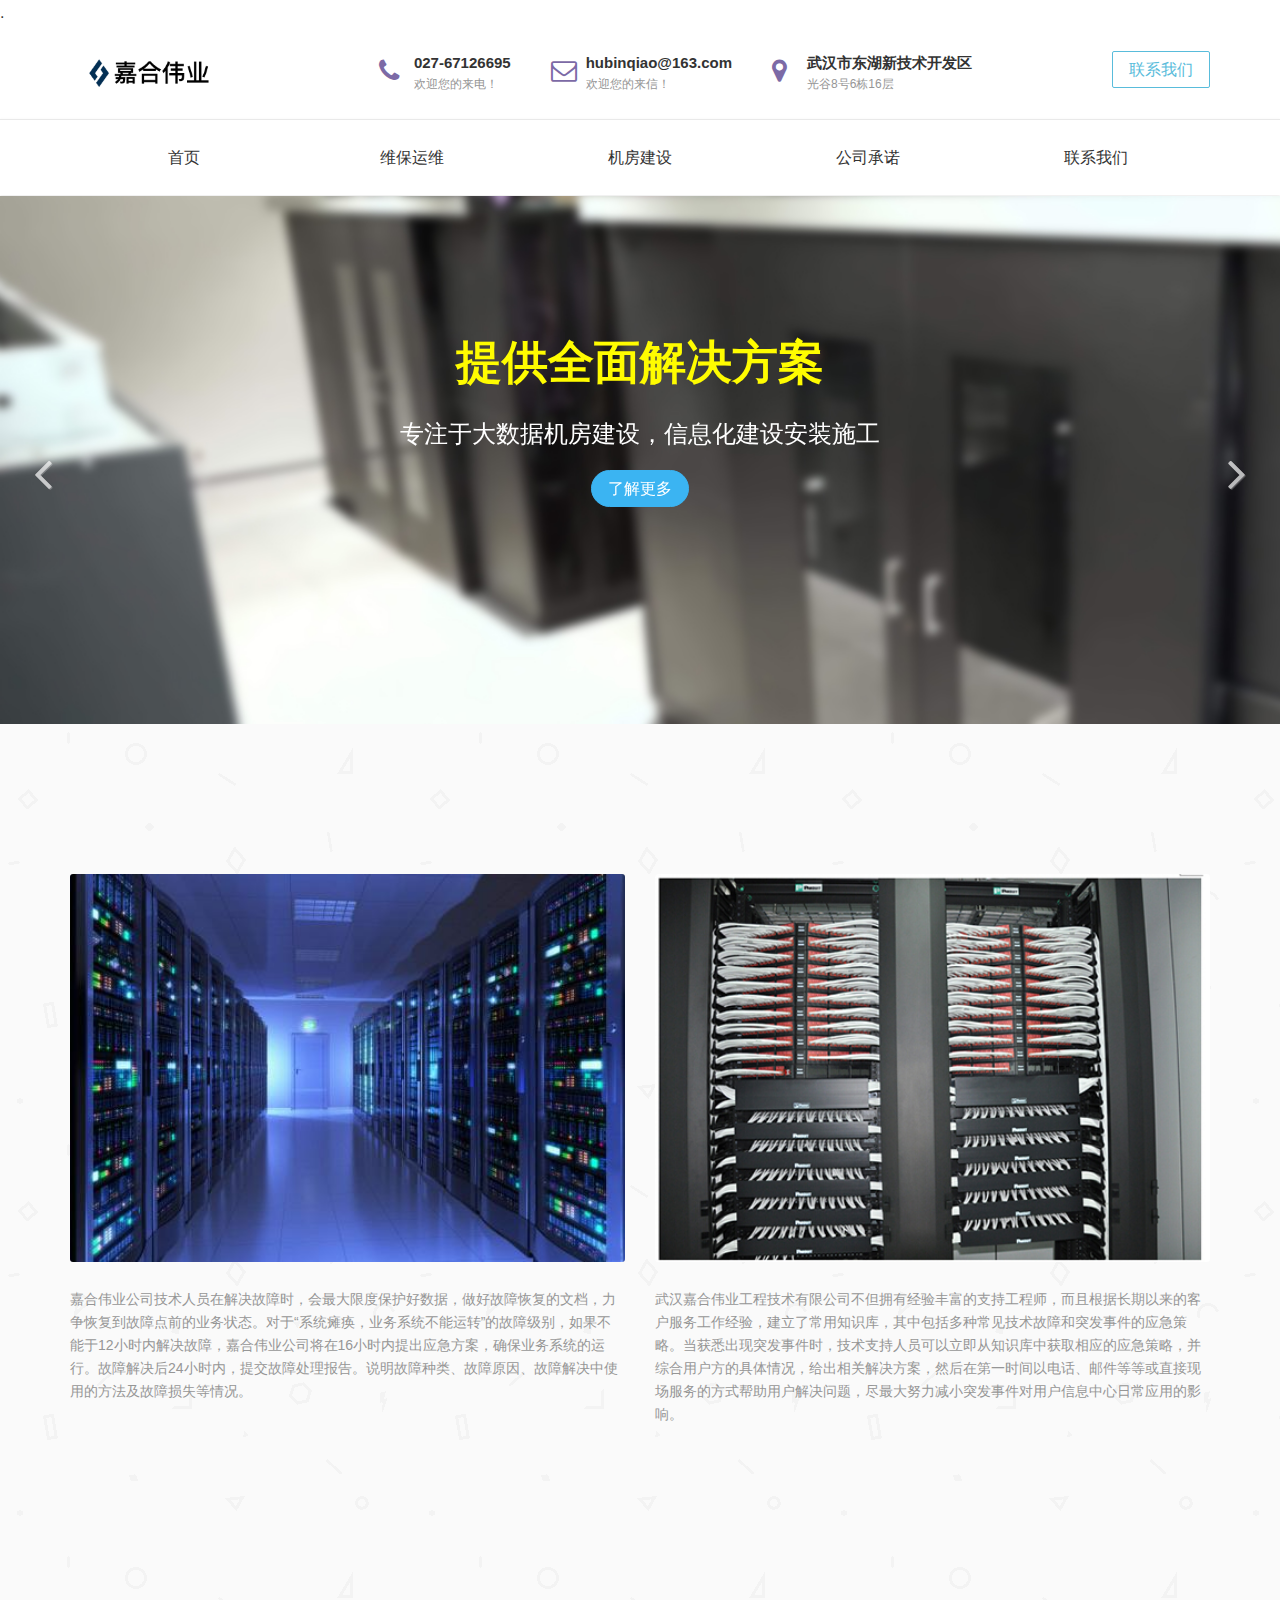
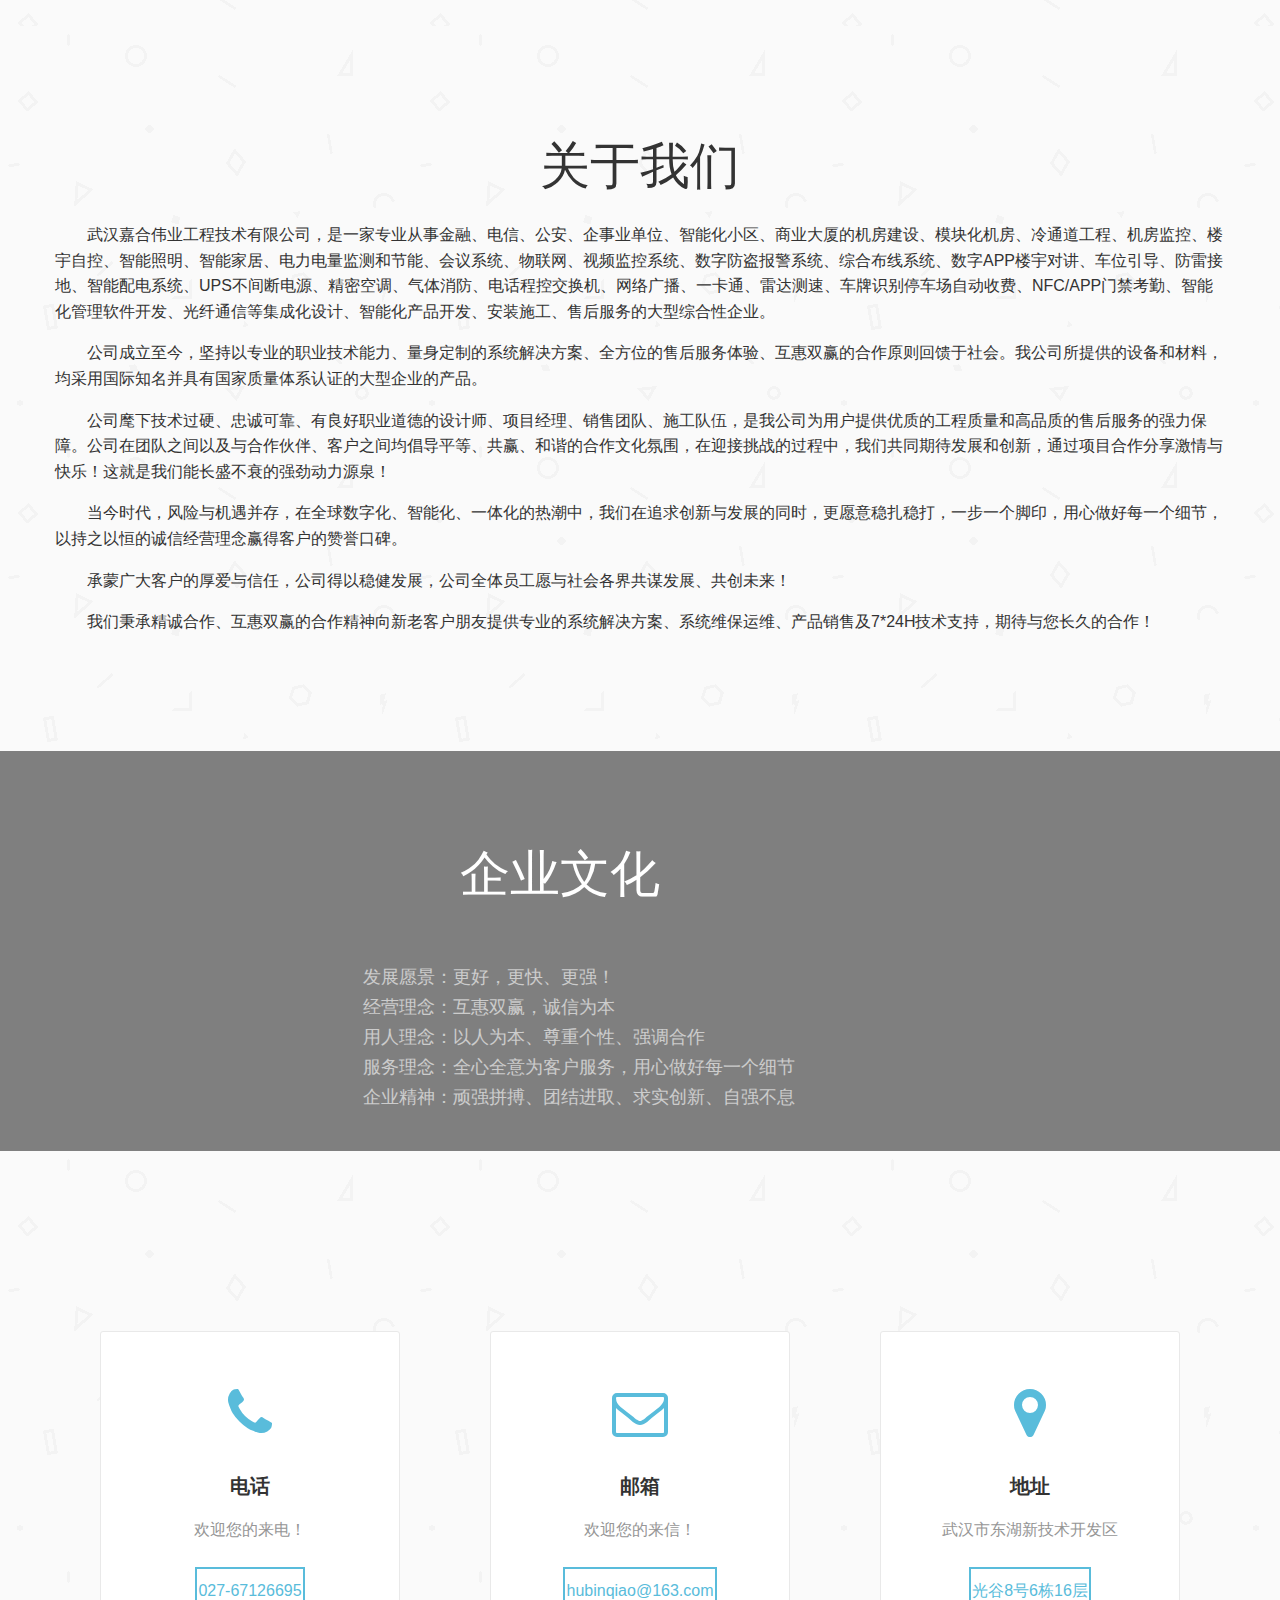
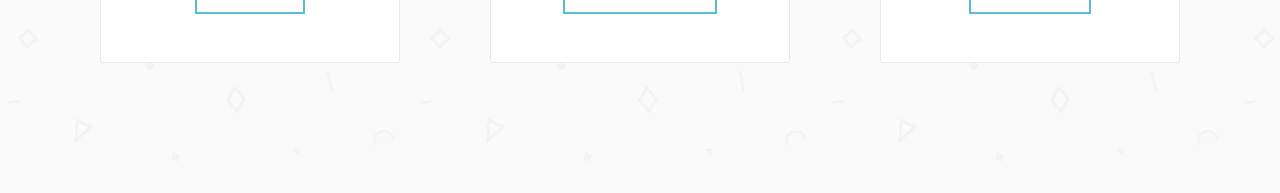
<file: index.html>
﻿<!DOCTYPE html>
<html lang="en">
<head>
  <meta charset="UTF-8">
  <meta name="viewport" content="width=device-width, initial-scale=1.0">
  <meta http-equiv="X-UA-Compatible" content="ie=edge">
  <title>武汉嘉合伟业工程技术有限公司</title>
  <link rel="stylesheet" href="assets/css/amazeui.css" />
  <link rel="stylesheet" href="assets/css/common.min.css" />
  <link rel="stylesheet" href="assets/css/index.min.css" />
  <link rel="stylesheet" href="assets/css/product.min.css" />.
  <link rel="stylesheet" href="assets/css/news.min.css" />
</head>
<body>
<script type="text/javascript">document.body.oncontextmenu=document.body.ondragstart= document.body.onselectstart=document.body.onbeforecopy=function(){return false;};
document.body.onselect=document.body.oncopy=document.body.onmouseup=function(){document.selection.empty();};</script>
  <div class="layout">
    <!--===========头部================-->
    <div class="layout-header am-hide-sm-only">
      <div class="header-box" data-am-sticky>
        <!--开始-->
          <div class="container">
            <div class="header">
              <div class="am-g">
                <div class="am-u-lg-2 am-u-sm-12">
                  <div class="logo">
                    <a href=""><img src="assets/images/logo.png" alt="" /></a>
                  </div>
                </div>
                <div class="am-u-md-10">
                  <div class="header-right am-fr">
                    <div class="header-contact">
                      <div class="header_contacts--item">
  											<div class="contact_mini">
  												<i style="color:#7c6aa6" class="contact-icon am-icon-phone"></i>
  												<strong>027-67126695</strong>
  												<span>欢迎您的来电！</span>
  											</div>
  										</div>
                      <div class="header_contacts--item">
  											<div class="contact_mini">
  												<i style="color:#7c6aa6" class="contact-icon am-icon-envelope-o"></i>
  												<strong>hubinqiao@163.com</strong>
  												<span>欢迎您的来信！</span>
  											</div>
  										</div>
                      <div class="header_contacts--item">
  											<div class="contact_mini">
  												<i style="color:#7c6aa6" class="contact-icon am-icon-map-marker"></i>
  												<strong>武汉市东湖新技术开发区</strong>
  												<span>光谷8号6栋16层</span>
  											</div>
  										</div>
                    </div>
                    <a href="html/lianxiwomen.html" class="contact-btn">
                      <button type="button" class="am-btn am-btn-secondary am-radius">联系我们</button>
                    </a>
                  </div>
                </div>
              </div>
            </div>
          </div>

        <div class="nav-contain">
          <div class="nav-inner">
            <ul class="am-nav am-nav-pills am-nav-justify">
              <li><a href="./index.html">首页</a></li>
              <li><a href="html/weibaoyunwei.html">维保运维</a></li>
              <li><a href="html/jifangjianshe.html">机房建设</a></li>
              <li><a href="html/gongsichengnuo.html">公司承诺</a></li>
              <li><a href="html/lianxiwomen.html">联系我们</a></li>
            </ul>
          </div>
        </div>
      </div>
    </div>

	
            <!-- 侧边栏 -->
    <div class="m-header">
      <div class="am-g am-show-sm-only">
        <div class="am-u-sm-2">
          <div class="menu-bars">
            <a href="#doc-oc-demo1" data-am-offcanvas="{effect: 'push'}"><i class="am-menu-toggle-icon am-icon-bars"></i></a>

            <nav data-am-widget="menu" class="am-menu  am-menu-offcanvas1" data-am-menu-offcanvas >
              <a href="javascript: void(0)" class="am-menu-toggle"></a>

              <div class="am-offcanvas" >
                <div class="am-offcanvas-bar">
                  <ul class="am-menu-nav am-avg-sm-1">
					<li><a href="./index.html">首页</a></li>
					<li><a href="html/weibaoyunwei.html">维保运维</a></li>
					<li><a href="html/jifangjianshe.html">机房建设</a></li>
					<li><a href="html/gongsichengnuo.html">公司承诺</a></li>
					<li><a href="html/lianxiwomen.html">联系我们</a></li>
                  </ul>

                </div>
              </div>
            </nav>

          </div>
        </div>
        <div class="am-u-sm-5 am-u-end">
          <div class="m-logo">
            <a href=""><img src="assets/images/logo.png" alt=""></a>
          </div>
        </div>
      </div>
    </div>

	
    <!--===========详情================-->
	
	<div class="product1-page">
        <div class="container">
          <div data-am-widget="slider" class="am-slider am-slider-b3 am-no-layout" data-am-slider="{&quot;animation&quot;:&quot;slide&quot;,&quot;slideshow&quot;:true}">
            
          <div class="am-viewport" style="overflow: hidden; position: relative;"><ul class="am-slides" style="width: 1200%; transition-duration: 0s; transform: translate3d(-3204px, 0px, 0px);"><li class="clone" aria-hidden="true" style="margin-right: 0px; float: left; display: block; width: 801px;">
                  <div class="product-banner-box">
                    <h2><font color="#fffc00">提供全面解决方案</font></h2>
                    <p><font size="5">专注于大数据机房建设，信息化建设安装施工</font></p>
					<a href='html/jifangjianshe.html'>  
            <input type='button' class="am-btn am-btn-secondary am-round" value='了解更多' onclick='window.location.href('html/jifangjianshe.html')''>  
   </a>
                  </div>
                </li>
                <li style="margin-right: 0px; float: left; display: block; width: 801px;" class="" data-thumb-alt="">
                  <div class="product-banner-box">
                    <h2><font color="#fffc00">我们郑重承诺</font></h2>
                    <p><font size="5">市区2小时、省内6小时到达现场，一级故障当天处理解决，我们追求有始有终，处理结果一定让客户满意</font></p>
					<a href='html/gongsichengnuo.html'>  
            <input type='button' class="am-btn am-btn-secondary am-round" value='了解更多' onclick='window.location.href('gongsichengnuo.html')''>  
   </a>
                  </div>
                </li>
                <li data-thumb-alt="" style="margin-right: 0px; float: left; display: block; width: 801px;" class="">
                  <div class="product-banner-box">
                    <h2><font color="#fffc00">我们的维保运维服务包括</font></h2>
                    <p><font size="5">信息系统相关的主机设备、操作系统、存储设备容灾的运行维护服务，保证用户现有的信息系统的正常运行，降低整体管理成本，提高网络信息系统的整体服务水平。同时根据日常维护的数据和记录，提供用户信息系统的整体建设规划和建议，更好的为用户的信息化发展提供有力的保障。</font></p>
					<a href='html/weibaoyunwei.html'>  
            <input type='button' class="am-btn am-btn-secondary am-round" value='了解更多' onclick='window.location.href('weibaoyunwei.html')''>  
   </a>
                  </div>
                </li>
                <li data-thumb-alt="" style="margin-right: 0px; float: left; display: block; width: 801px;" class="">
                  <div class="product-banner-box">
                    <h2><font color="#fffc00">联系我们</font></h2>
                    <p><font size="5">我们秉承精诚合作、互惠双赢的合作精神向新老客户朋友提供专业的系统解决方案、系统维保运维、产品销售及7*24H技术支持，期待与您长久的合作！</font></p>
					<a href='html/lianxiwomen.html'>  
            <input type='button' class="am-btn am-btn-secondary am-round" value='了解更多' onclick='window.location.href('lianxiwomen.html')''>  
   </a>
                  </div>
                </li>

</ul></div><ol class="am-control-nav am-control-paging"><li><a href="#" class="">1</a><i></i></li><li><a href="#" class="">2</a><i></i></li><li><a href="#" class="">3</a><i></i></li><li><a href="#" class="am-active">4</a><i></i></li></ol><ul class="am-direction-nav"><li class="am-nav-prev"><a class="am-prev" href="#"> </a></li><li class="am-nav-next"><a class="am-next" href="#"> </a></li></ul></div>

        </div>
      </div>
	
	
	<div class="section" style="background:url('assets/images/pattern-light.png')">
      <div class="container">
        <div class="news-contaier">
          <div class="blog">
            <div class="am-g">
              <div class="am-u-lg-6 am-u-md-6">
                <div class="article">
                  <div class="article-img">
                    <img src="assets/images/news/b01.jpg" alt="">
                  </div>
                  <div class="article--content">
										<p>嘉合伟业公司技术人员在解决故障时，会最大限度保护好数据，做好故障恢复的文档，力争恢复到故障点前的业务状态。对于“系统瘫痪，业务系统不能运转”的故障级别，如果不能于12小时内解决故障，嘉合伟业公司将在16小时内提出应急方案，确保业务系统的运行。故障解决后24小时内，提交故障处理报告。说明故障种类、故障原因、故障解决中使用的方法及故障损失等情况。</p>
									</div>
                  <div class="article--footer">
  								</div>
                </div>
              </div>

              <div class="am-u-lg-6 am-u-md-6">
                <div class="article">
                  <div class="article-img">
                    <img src="assets/images/news/b02.jpg" alt="">
                  </div>
                  <div class="article--content">
										<p>武汉嘉合伟业工程技术有限公司不但拥有经验丰富的支持工程师，而且根据长期以来的客户服务工作经验，建立了常用知识库，其中包括多种常见技术故障和突发事件的应急策略。当获悉出现突发事件时，技术支持人员可以立即从知识库中获取相应的应急策略，并综合用户方的具体情况，给出相关解决方案，然后在第一时间以电话、邮件等等或直接现场服务的方式帮助用户解决问题，尽最大努力减小突发事件对用户信息中心日常应用的影响。</p>
									</div>
                  <div class="article--footer">
  								</div>
                </div>
              </div>
            </div>
          </div>

        </div>
      </div>
    </div>
	
	
	
	
	
    <div class="section" style="background:url('assets/images/pattern-light.png')">
      <div class="container">
        <div class="section--header" >
					<h2 class="section--title">关于我们</h2>
					<P style="text-indent:2em;">武汉嘉合伟业工程技术有限公司，是一家专业从事金融、电信、公安、企事业单位、智能化小区、商业大厦的机房建设、模块化机房、冷通道工程、机房监控、楼宇自控、智能照明、智能家居、电力电量监测和节能、会议系统、物联网、视频监控系统、数字防盗报警系统、综合布线系统、数字APP楼宇对讲、车位引导、防雷接地、智能配电系统、UPS不间断电源、精密空调、气体消防、电话程控交换机、网络广播、一卡通、雷达测速、车牌识别停车场自动收费、NFC/APP门禁考勤、智能化管理软件开发、光纤通信等集成化设计、智能化产品开发、安装施工、售后服务的大型综合性企业。
					</p>
					<P style="text-indent:2em;">公司成立至今，坚持以专业的职业技术能力、量身定制的系统解决方案、全方位的售后服务体验、互惠双赢的合作原则回馈于社会。我公司所提供的设备和材料，均采用国际知名并具有国家质量体系认证的大型企业的产品。
					</p>
					<P style="text-indent:2em;">公司麾下技术过硬、忠诚可靠、有良好职业道德的设计师、项目经理、销售团队、施工队伍，是我公司为用户提供优质的工程质量和高品质的售后服务的强力保障。公司在团队之间以及与合作伙伴、客户之间均倡导平等、共赢、和谐的合作文化氛围，在迎接挑战的过程中，我们共同期待发展和创新，通过项目合作分享激情与快乐！这就是我们能长盛不衰的强劲动力源泉！
					</p>
					<P style="text-indent:2em;">当今时代，风险与机遇并存，在全球数字化、智能化、一体化的热潮中，我们在追求创新与发展的同时，更愿意稳扎稳打，一步一个脚印，用心做好每一个细节，以持之以恒的诚信经营理念赢得客户的赞誉口碑。
					</p>
					<P style="text-indent:2em;">承蒙广大客户的厚爱与信任，公司得以稳健发展，公司全体员工愿与社会各界共谋发展、共创未来！
					</p>
					<P style="text-indent:2em;">我们秉承精诚合作、互惠双赢的合作精神向新老客户朋友提供专业的系统解决方案、系统维保运维、产品销售及7*24H技术支持，期待与您长久的合作！
					</p>
		</div>
      </div>
    </div>



    <div class="promo_banner-box">
      <div class="container">
		<div class="am-u-md-4">&nbsp;</div>
		<div class="am-u-md-8">
        <h2 class="promo_banner--title">企业文化</h2>

		</div>
		
		<div class="am-u-md-3">&nbsp;</div>
		<div class="am-u-md-9">
			<p class="promo_banner--text">
					发展愿景：更好，更快、更强！<br/>
					经营理念：互惠双赢，诚信为本<br/>
					用人理念：以人为本、尊重个性、强调合作<br/>
					服务理念：全心全意为客户服务，用心做好每一个细节 <br/>
					企业精神：顽强拼搏、团结进取、求实创新、自强不息<br/>
			</P>
		</div>
        </div>
	  </div>
	</div>
	

  <div class="section" style="margin-top:0px;background-image: url('assets/images/pattern-light.png');">
    <div class="container">
      <!--联系方式-->
      <div class="index-container">
        <div class="am-g">
          <div class="am-u-md-4">
            <div class="contact_card">
							<i style="color:#59bcdb" class="contact_card--icon am-icon-phone"></i>
							<strong class="contact_card--title">电话</strong>
							<p class="contact_card--text">欢迎您的来电！</p>
              <button type="button" class="am-btn am-btn-secondary">027-67126695</button>
						</div>
          </div>
          <div class="am-u-md-4">
            <div class="contact_card">
							<i style="color:#59bcdb" class="contact_card--icon am-icon-envelope-o"></i>
							<strong class="contact_card--title">邮箱</strong>
							<p class="contact_card--text">欢迎您的来信！</p>
              <button type="button" class="am-btn am-btn-secondary">hubinqiao@163.com</button>
						</div>
          </div>
          <div class="am-u-md-4">
            <div class="contact_card">
							<i style="color:#59bcdb" class="contact_card--icon am-icon-map-marker"></i>
							<strong class="contact_card--title">地址</strong>
							<p class="contact_card--text">武汉市东湖新技术开发区</p>
              <button type="button" class="am-btn am-btn-secondary">光谷8号6栋16层</button>
						</div>
          </div>
        </div>
      </div>
    </div>
  </div>
 </div>



  <!--===========结束================-->

  <script src="assets/js/jquery-2.1.0.js" charset="utf-8"></script>
  <script src="assets/js/amazeui.js" charset="utf-8"></script>
  <script src="assets/js/common.js" charset="utf-8"></script>
</body>

</html>
</file>
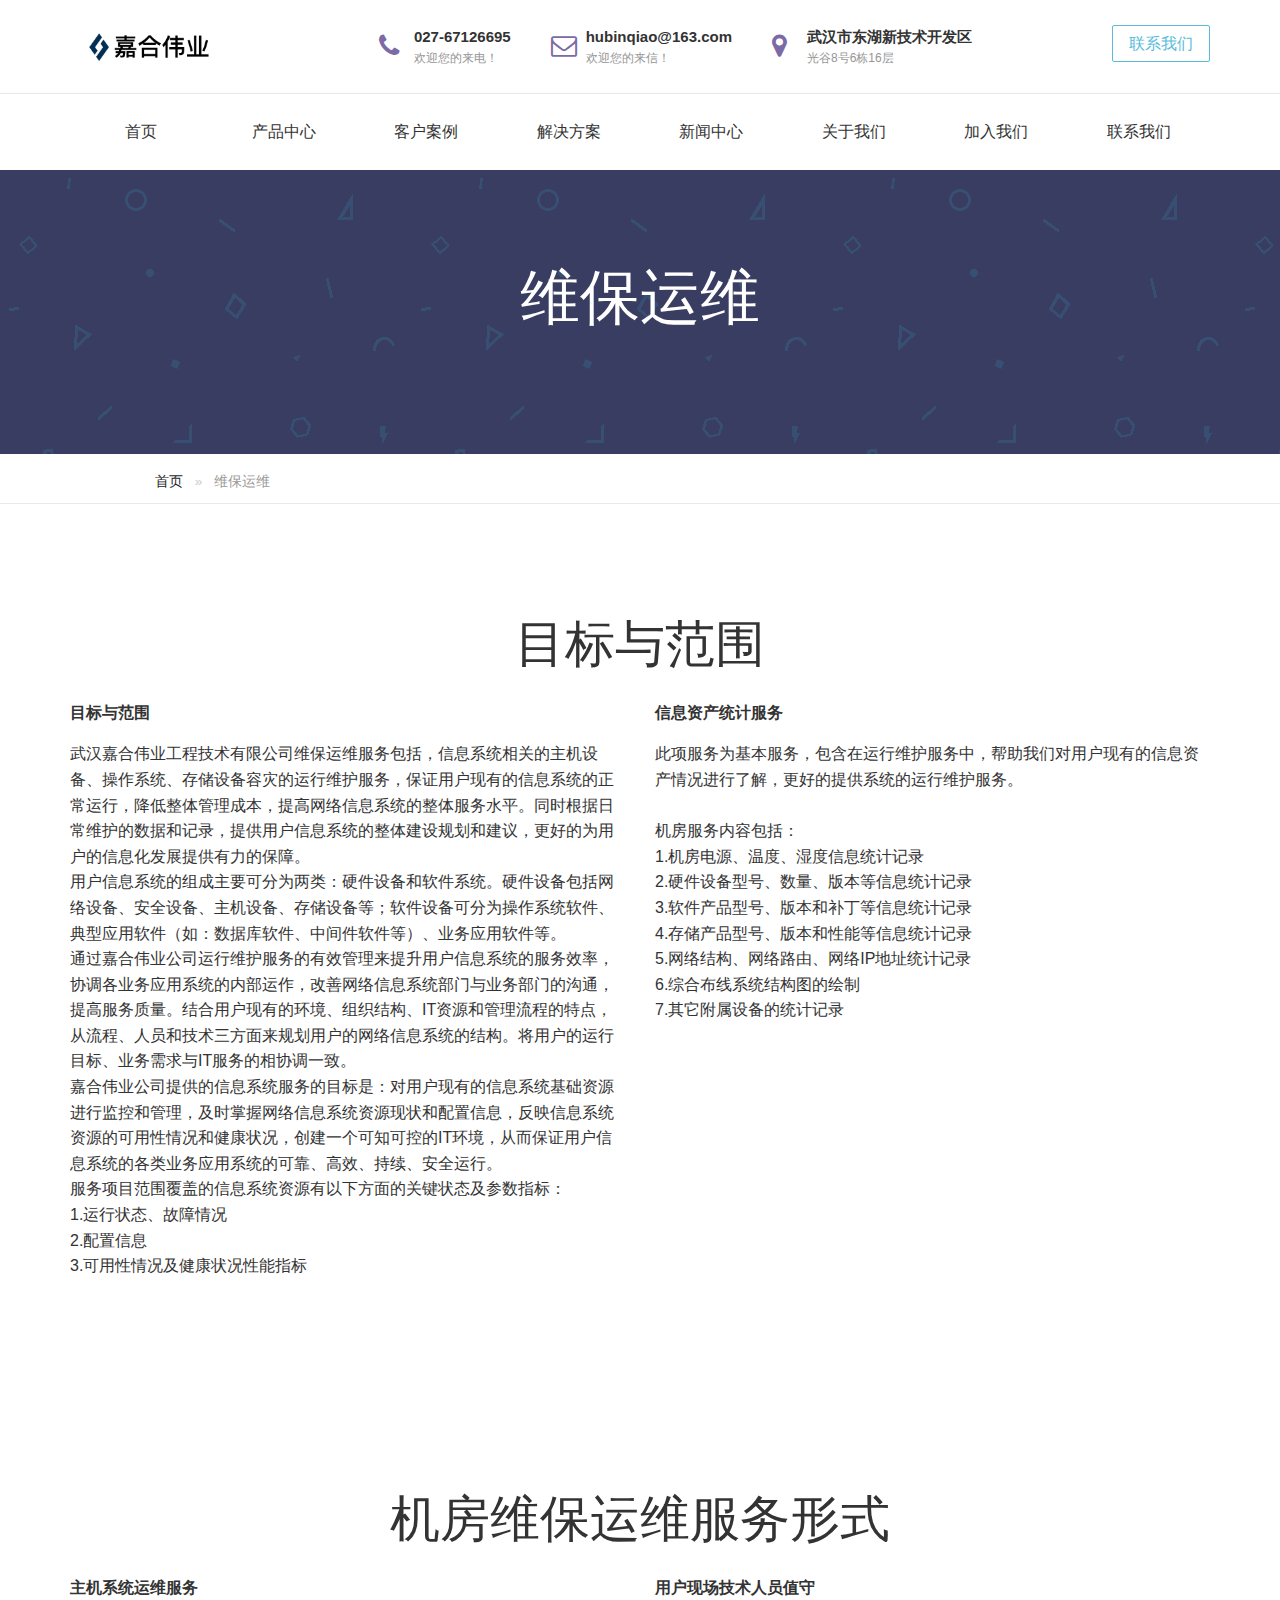
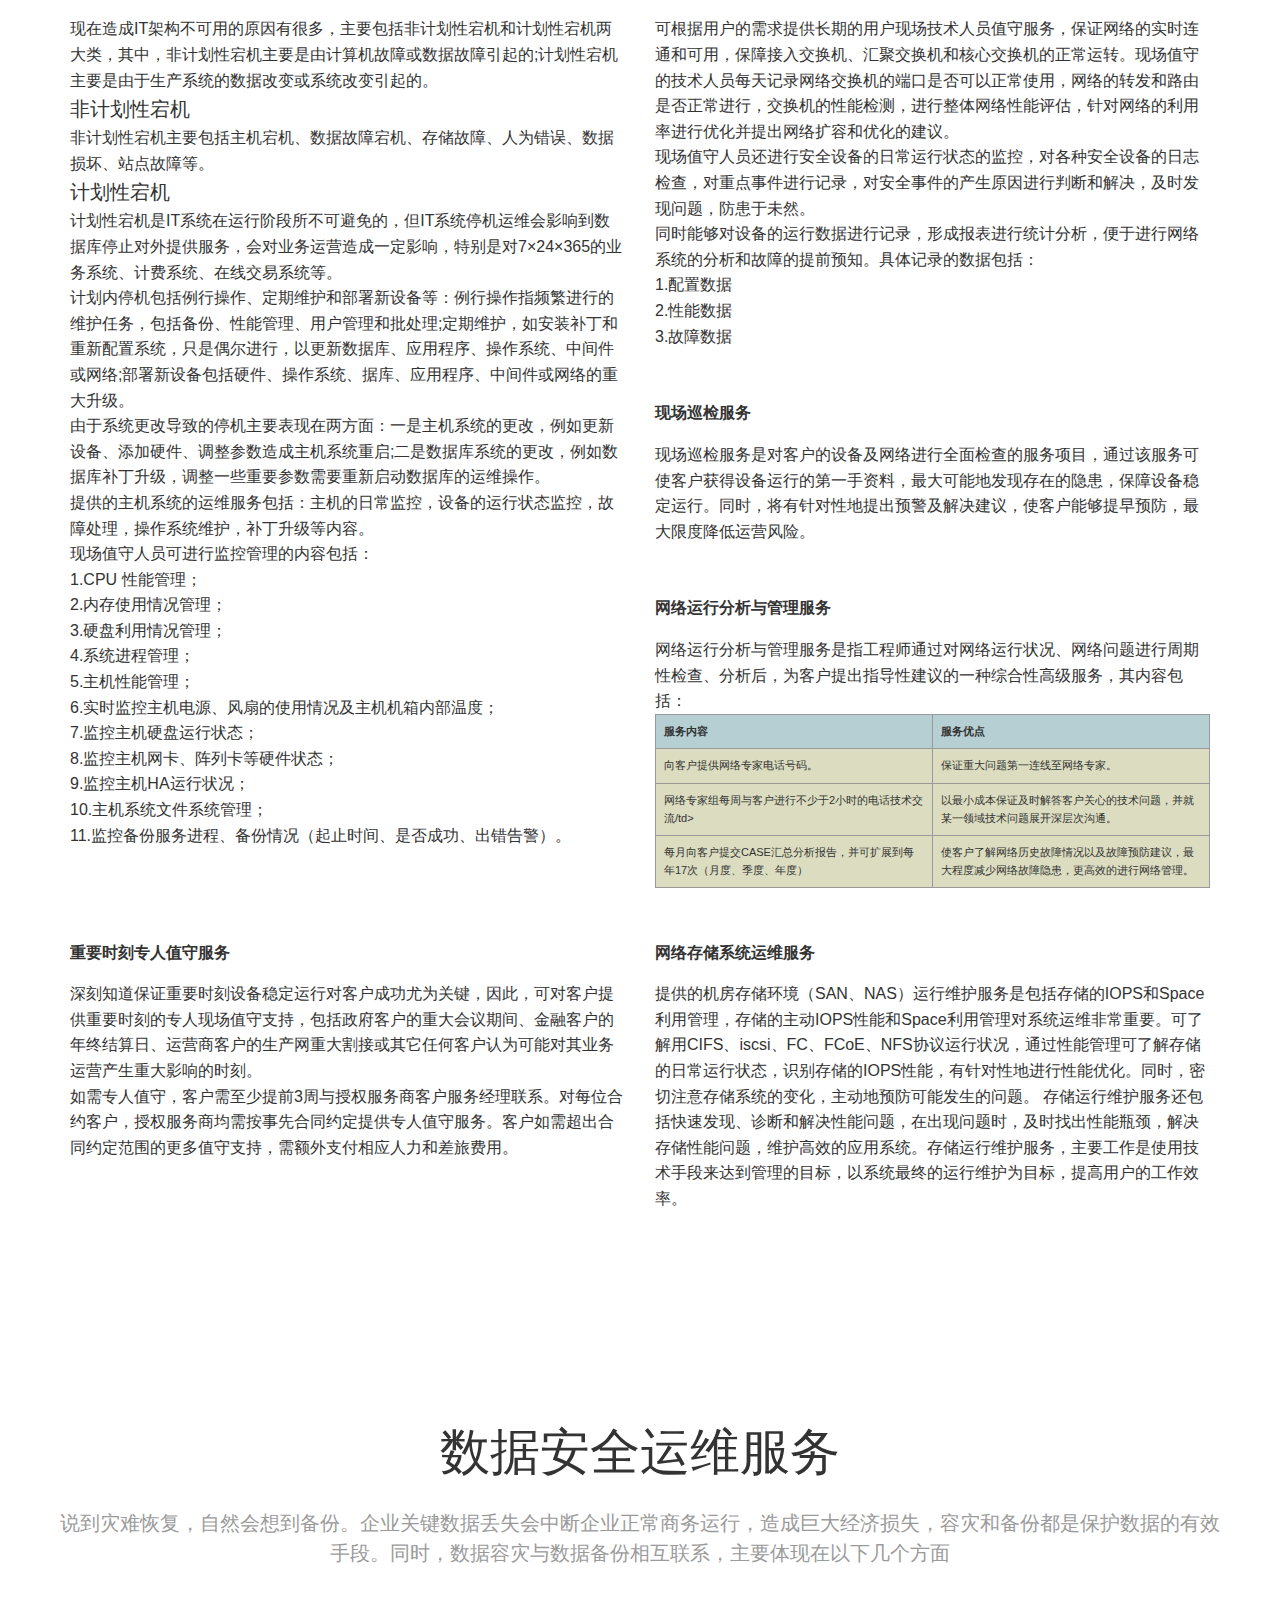
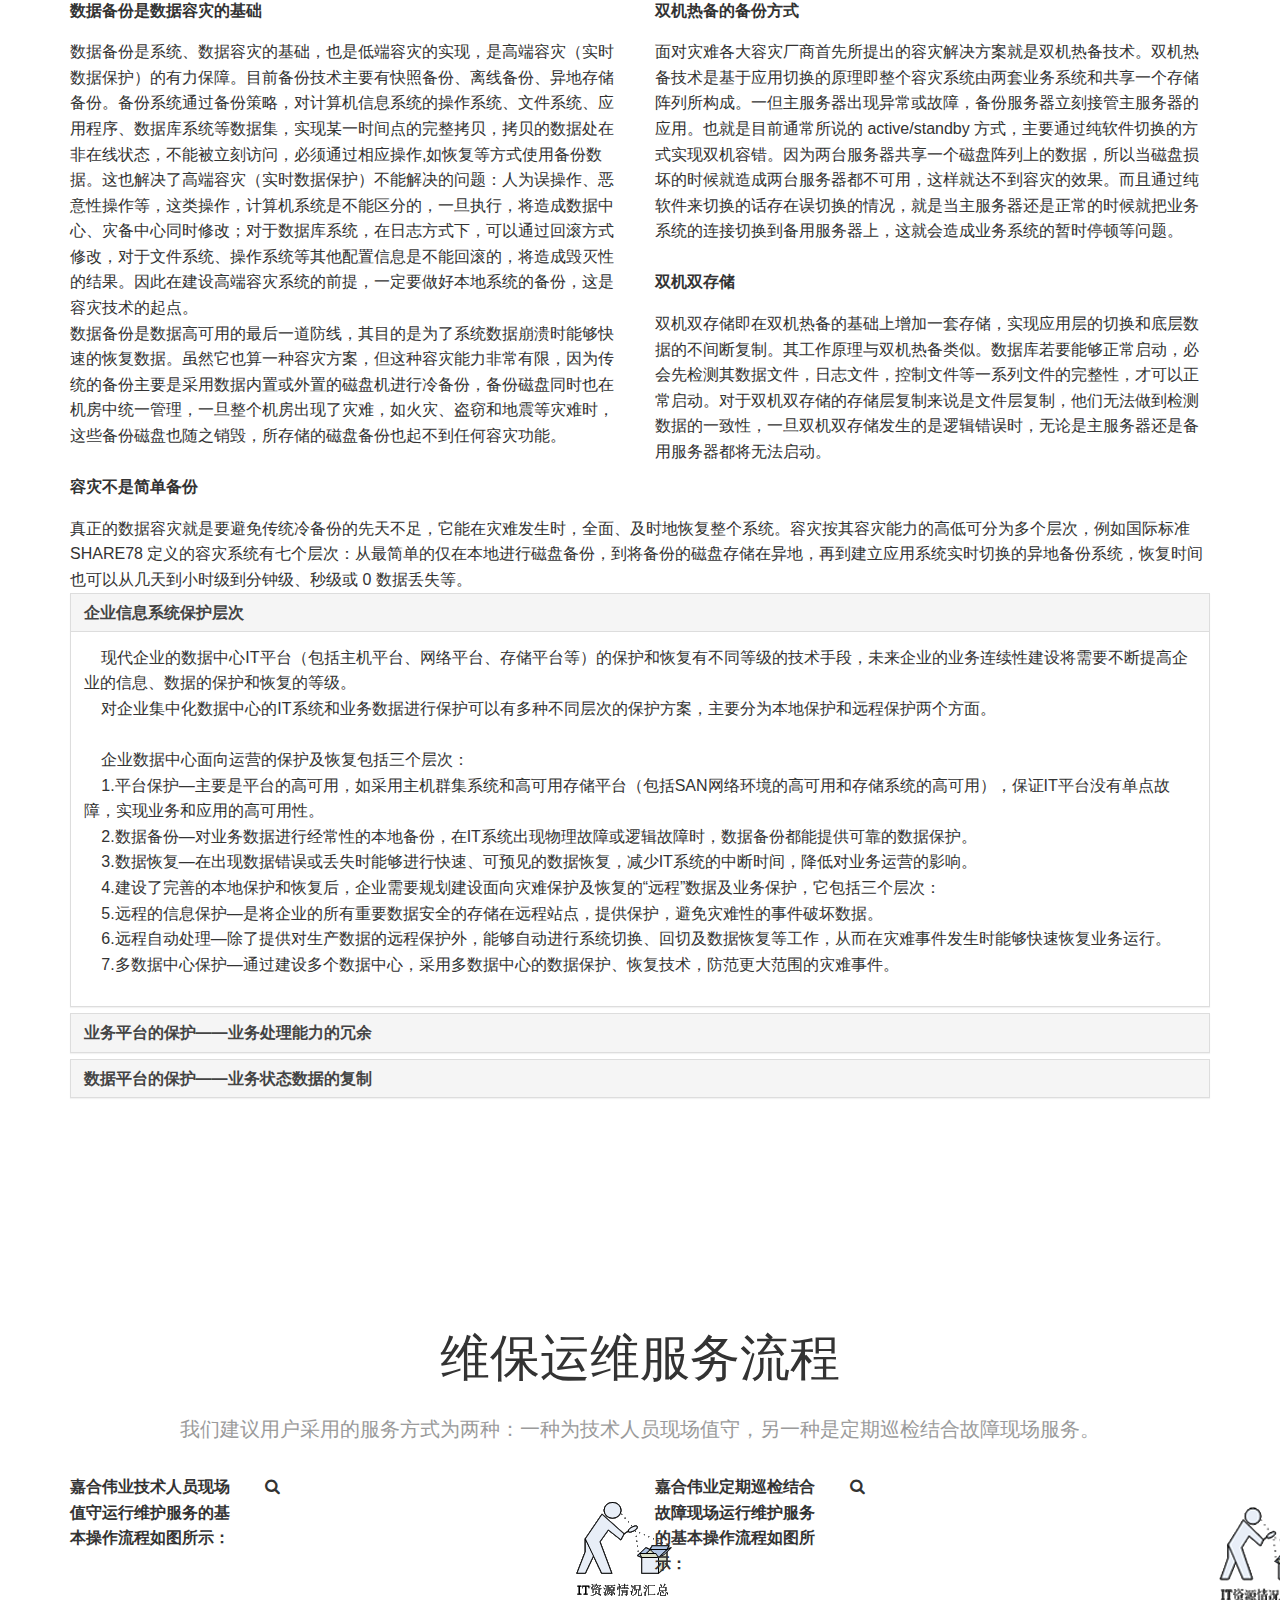
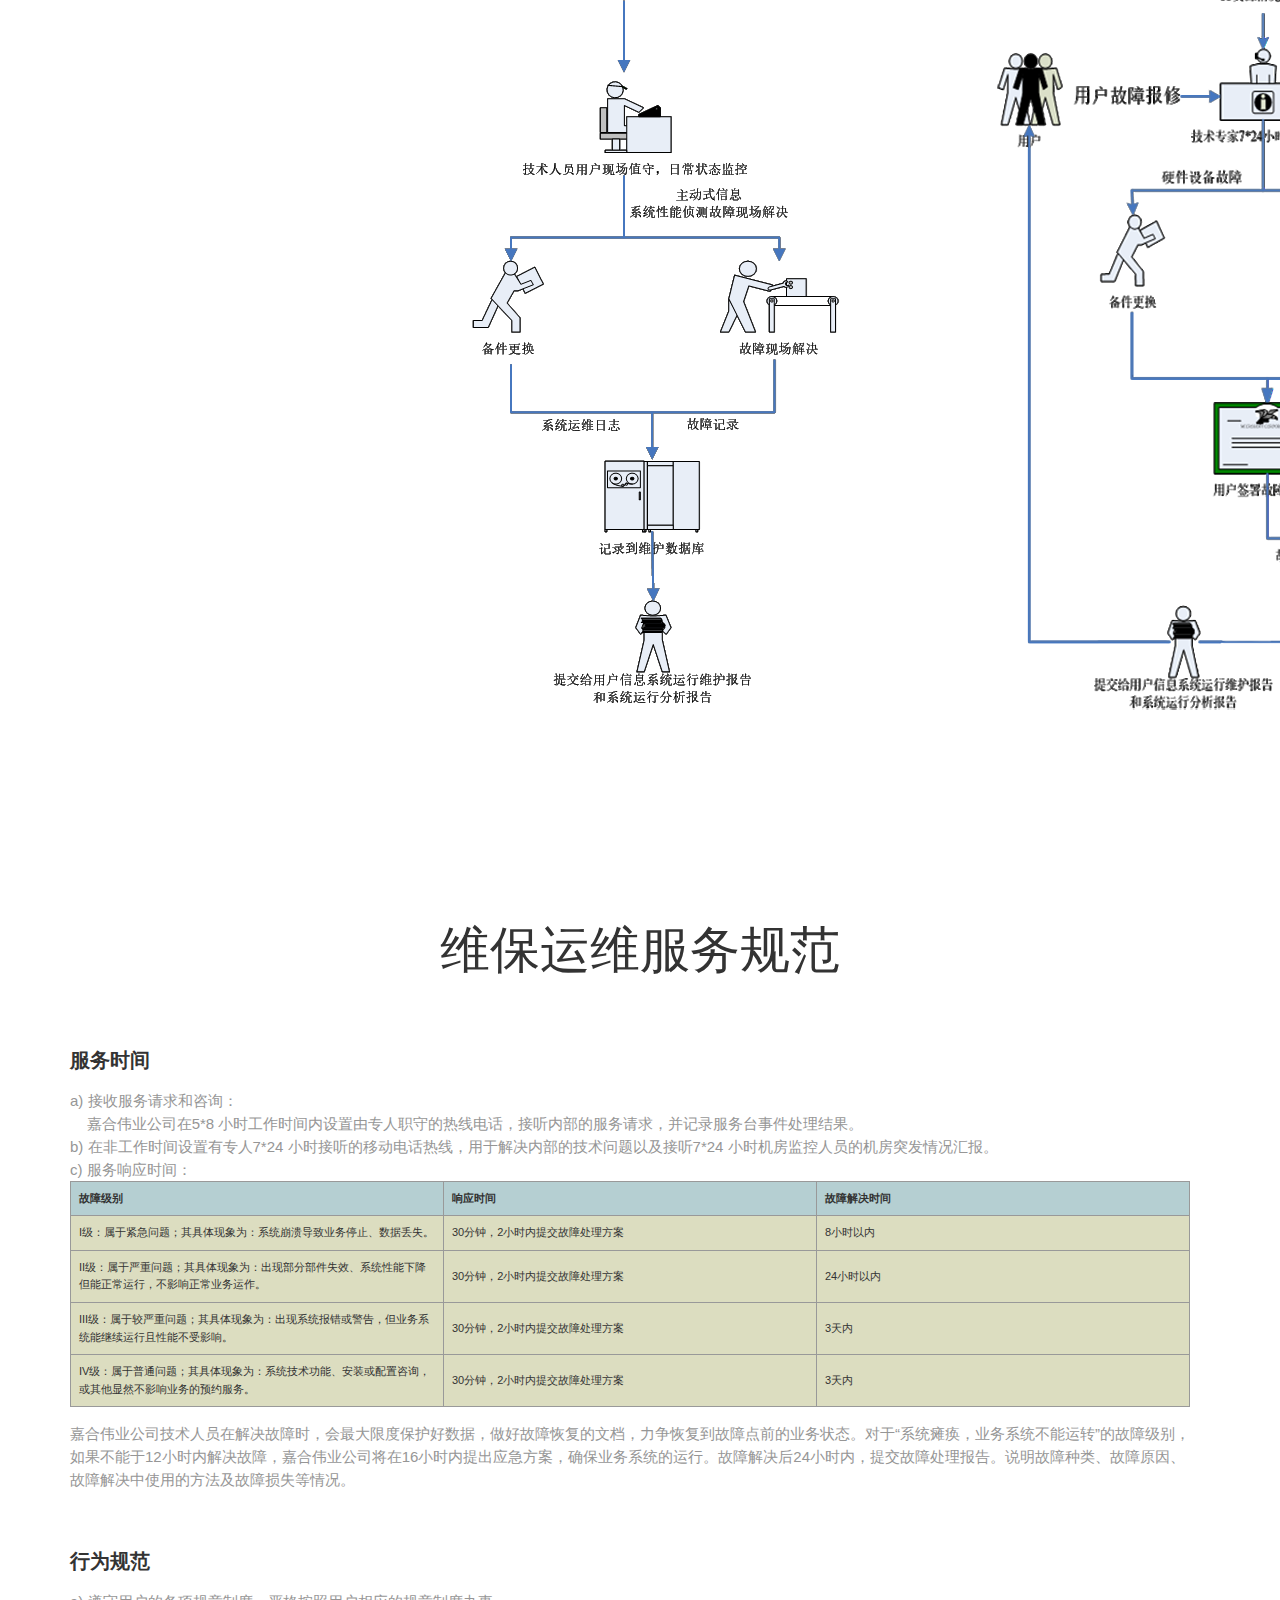
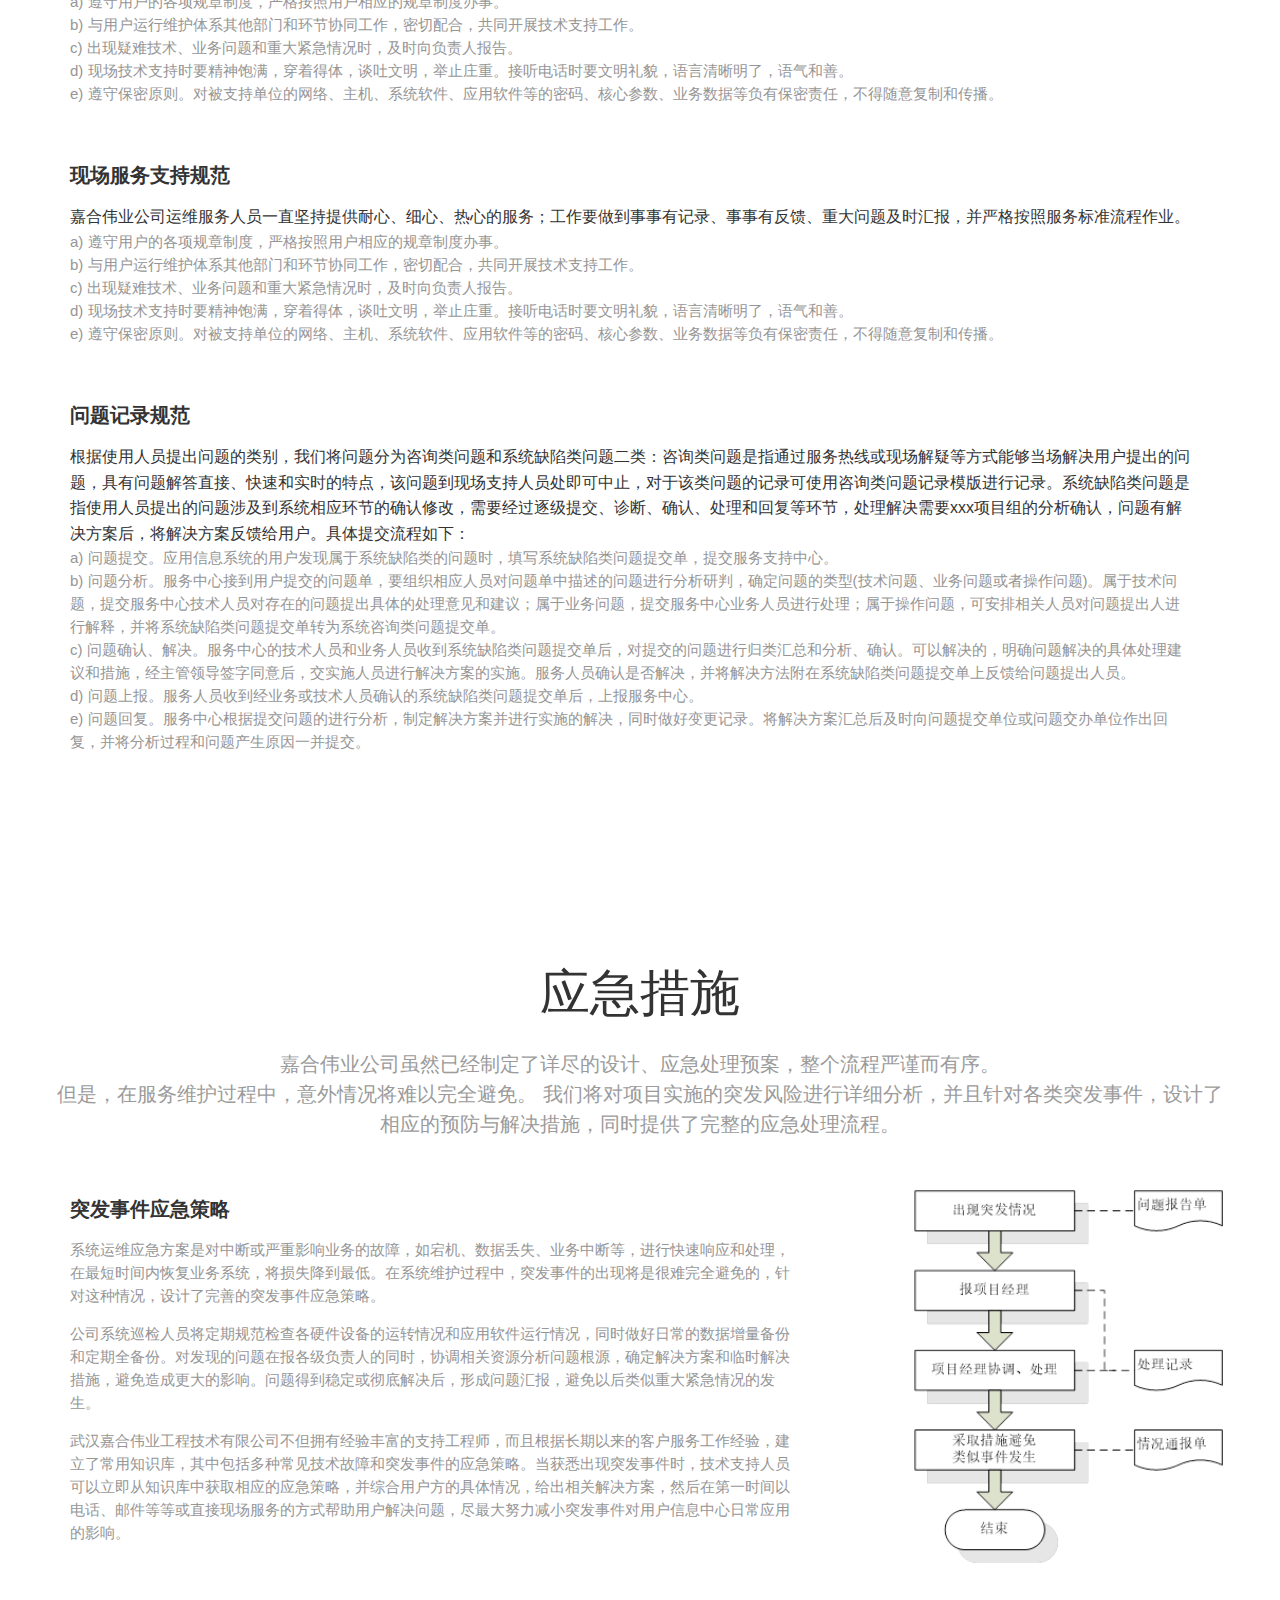
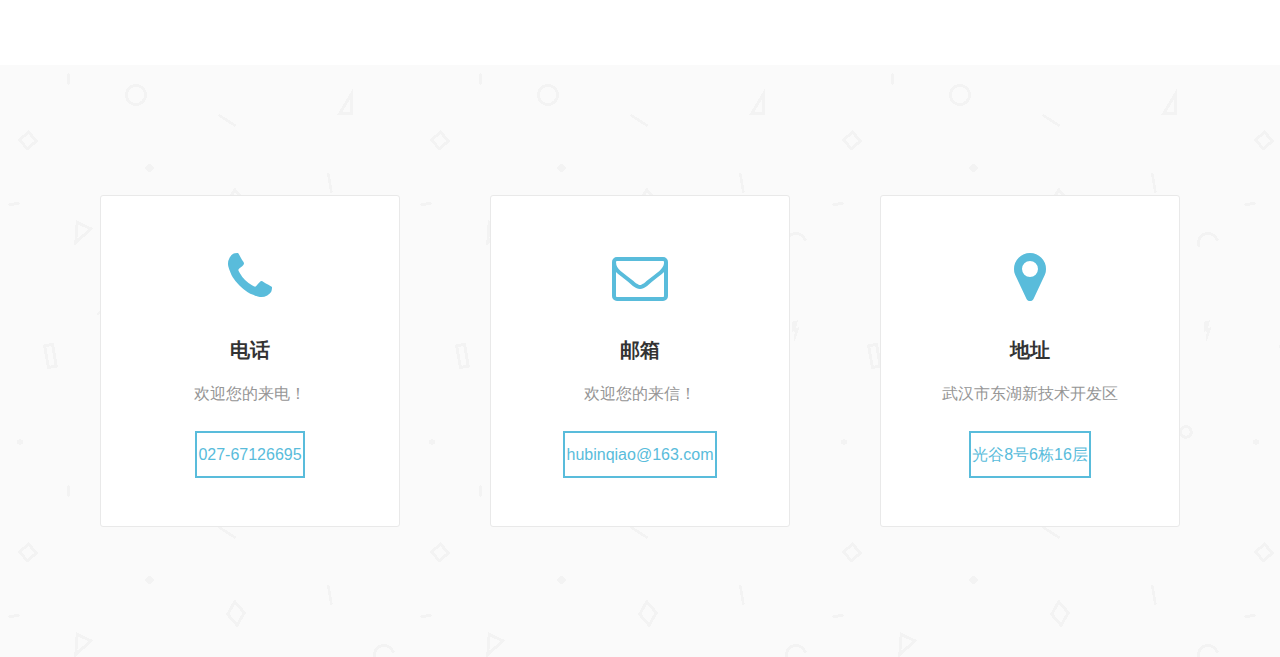
<file: html/about.html>
<!DOCTYPE html>
<html lang="en">
<head>
  <meta charset="UTF-8">
  <meta name="viewport" content="width=device-width, initial-scale=1.0">
  <meta http-equiv="X-UA-Compatible" content="ie=edge">
  <title>维保运维</title>
  <link rel="stylesheet" href="../assets/css/amazeui.css" />
  <link rel="stylesheet" href="../assets/css/common.min.css" />
  <link rel="stylesheet" href="../assets/css/about.min.css" />
</head>
<body>
  <div class="layout">
    <!--===========layout-header================-->
    <div class="layout-header am-hide-sm-only">
      <div class="header-box" data-am-sticky>
        <!--header start-->
          <div class="container">
            <div class="header">
              <div class="am-g">
                <div class="am-u-lg-2 am-u-sm-12">
                  <div class="logo">
                    <a href=""><img src="../assets/images/logo.png" alt="" /></a>
                  </div>
                </div>
                <div class="am-u-md-10">
                  <div class="header-right am-fr">
                    <div class="header-contact">
                      <div class="header_contacts--item">
  											<div class="contact_mini">
  												<i style="color:#7c6aa6" class="contact-icon am-icon-phone"></i>
  												<strong>027-67126695</strong>
  												<span>欢迎您的来电！</span>
  											</div>
  										</div>
                      <div class="header_contacts--item">
  											<div class="contact_mini">
  												<i style="color:#7c6aa6" class="contact-icon am-icon-envelope-o"></i>
  												<strong>hubinqiao@163.com</strong>
  												<span>欢迎您的来信！</span>
  											</div>
  										</div>
                      <div class="header_contacts--item">
  											<div class="contact_mini">
  												<i style="color:#7c6aa6" class="contact-icon am-icon-map-marker"></i>
  												<strong>武汉市东湖新技术开发区</strong>
  												<span>光谷8号6栋16层</span>
  											</div>
  										</div>
                    </div>
                    <a href="contact.html" class="contact-btn">
                      <button type="button" class="am-btn am-btn-secondary am-radius">联系我们</button>
                    </a>
                  </div>
                </div>
              </div>
            </div>
          </div>
        <!--header end-->
		
        <!--nav start-->
        <div class="nav-contain">
          <div class="nav-inner">
            <ul class="am-nav am-nav-pills am-nav-justify">
              <li class=""><a href="../index.html">首页</a></li>
              <li>
                <a href="#">产品中心</a>
                <!-- sub-menu start-->
                <ul class="sub-menu">
									<li class="menu-item"><a href="./product1.html">产品展示1</a></li>
									<li class="menu-item"><a href="./product2.html">产品展示2</a></li>
									<li class="menu-item"><a href="./product3.html">产品展示3</a></li>
								</ul>
                <!-- sub-menu end-->
              </li>
              <li><a href="./example.html">客户案例</a></li>
              <li><a href="./solution.html">解决方案</a></li>
              <li>
                <a href="./news.html">新闻中心</a>
                <!-- sub-menu start-->
                <ul class="sub-menu">
									<li class="menu-item"><a href="./news-content.html">公司动态</a></li>
									<li class="menu-item"><a href="./404-dark.html">行业动态</a></li>
									<li class="menu-item"><a href="./404-light.html">精彩专题</a></li>
								</ul>
                <!-- sub-menu end-->
              </li>
              <li><a href="./about.html">关于我们</a></li>
              <li><a href="./join.html">加入我们</a></li>
              <li><a href="./contact.html">联系我们</a></li>
            </ul>
          </div>
        </div>
        <!--nav end-->
        </div>
      </div>
    </div>
    <!--mobile header start-->
    <div class="m-header">
      <div class="am-g am-show-sm-only">
        <div class="am-u-sm-2">
          <div class="menu-bars">
            <a href="#doc-oc-demo1" data-am-offcanvas="{effect: 'push'}"><i class="am-menu-toggle-icon am-icon-bars"></i></a>
            <!-- 侧边栏内容 -->
            <nav data-am-widget="menu" class="am-menu  am-menu-offcanvas1" data-am-menu-offcanvas >
              <a href="javascript: void(0)" class="am-menu-toggle"></a>

              <div class="am-offcanvas" >
                <div class="am-offcanvas-bar">
                  <ul class="am-menu-nav am-avg-sm-1">
                    <li><a href="../index.html" class="" >首页</a></li>
                    <li class="am-parent">
                      <a href="#" class="" >产品中心</a>
                      <ul class="am-menu-sub am-collapse ">
                        <li class="">
                          <a href="./product1.html" class="" >产品展示1</a>
                        </li>
                        <li class="">
                          <a href="./product2.html" class="" >产品展示2</a>
                        </li>
                        <li class="">
                          <a href="./product3.html" class="" >产品展示3</a>
                        </li>
                      </ul>
                    </li>
                    <li class=""><a href="./example.html" class="" >客户案例</a></li>
                    <li class=""><a href="./solution.html" class="" >解决方案</a></li>
                    <li class="am-parent">
                      <a href="./news.html" class="" >新闻中心</a>
                      <ul class="am-menu-sub am-collapse  ">
                        <li class="">
                          <a href="./news-content.html" class="" >公司动态</a>
                        </li>
                        <li class="">
                          <a href="./404-dark.html" class="" >行业动态</a>
                        </li>
                        <li class="">
                          <a href="./404-light.html" class="" >精彩专题</a>
                        </li>
                      </ul>
                    </li>
                    <li class=""><a href="./about.html" class="" >关于我们</a></li>
                    <li class=""><a href="./join.html" class="" >加入我们</a></li>
                    <li class=""><a href="./contact.html" class="" >联系我们</a></li>
                  </ul>

                </div>
              </div>
            </nav>

          </div>
        </div>
        <div class="am-u-sm-5 am-u-end">
          <div class="m-logo">
            <a href=""><img src="../assets/images/logo.png" alt=""></a>
          </div>
        </div>
      </div>
    </div>
      <!--mobile header end-->
	



    <!--===========layout-container================-->
    <div class="layout-container">
      <div class="page-header">
        <div class="am-container">
          <h1 class="page-header-title">维保运维</h1>
        </div>
      </div>

      <div class="breadcrumb-box">
        <div class="am-container">
          <ol class="am-breadcrumb">
            <li><a href="../index.html">首页</a></li>
            <li class="am-active">维保运维</li>
          </ol>
        </div>
      </div>
    </div>

        <!--1目标与范围-->
	<div class="section">
      <div class="container">
        <div class="section--header">
          <h2 class="section--title">目标与范围</h2>
        </div>
      </div>

      <div class="product3-show-container">
        <div class="container">
          <div class="am-g">
			<div class="am-u-md-6 product3-show-box">
              <div class="am-g">
                <div class="am-u-md-12">
                  <div class="product3-show-content">
                    <h3>目标与范围</h3>
                    <p>武汉嘉合伟业工程技术有限公司维保运维服务包括，信息系统相关的主机设备、操作系统、存储设备容灾的运行维护服务，保证用户现有的信息系统的正常运行，降低整体管理成本，提高网络信息系统的整体服务水平。同时根据日常维护的数据和记录，提供用户信息系统的整体建设规划和建议，更好的为用户的信息化发展提供有力的保障。<br/>
					用户信息系统的组成主要可分为两类：硬件设备和软件系统。硬件设备包括网络设备、安全设备、主机设备、存储设备等；软件设备可分为操作系统软件、典型应用软件（如：数据库软件、中间件软件等）、业务应用软件等。<br/>
					通过嘉合伟业公司运行维护服务的有效管理来提升用户信息系统的服务效率，协调各业务应用系统的内部运作，改善网络信息系统部门与业务部门的沟通，提高服务质量。结合用户现有的环境、组织结构、IT资源和管理流程的特点，从流程、人员和技术三方面来规划用户的网络信息系统的结构。将用户的运行目标、业务需求与IT服务的相协调一致。<br/>
					嘉合伟业公司提供的信息系统服务的目标是：对用户现有的信息系统基础资源进行监控和管理，及时掌握网络信息系统资源现状和配置信息，反映信息系统资源的可用性情况和健康状况，创建一个可知可控的IT环境，从而保证用户信息系统的各类业务应用系统的可靠、高效、持续、安全运行。	<br/>	
					服务项目范围覆盖的信息系统资源有以下方面的关键状态及参数指标：<br/>	
					1.运行状态、故障情况<br/>	
					2.配置信息<br/>	
					3.可用性情况及健康状况性能指标<br/>	
					
					</p>
                  </div>
                </div>
              </div>
            </div>
		  
            <div class="am-u-md-6 product3-show-box">
              <div class="am-g">
                <div class="am-u-md-12">
                  <div class="product3-show-content">
                    <h3>信息资产统计服务</h3>
                    <p>
					此项服务为基本服务，包含在运行维护服务中，帮助我们对用户现有的信息资产情况进行了解，更好的提供系统的运行维护服务。<br/><br/>
					机房服务内容包括：<br/>
					1.机房电源、温度、湿度信息统计记录<br/>
					2.硬件设备型号、数量、版本等信息统计记录<br/>
					3.软件产品型号、版本和补丁等信息统计记录<br/>
					4.存储产品型号、版本和性能等信息统计记录<br/>
					5.网络结构、网络路由、网络IP地址统计记录<br/>
					6.综合布线系统结构图的绘制<br/>
					7.其它附属设备的统计记录
					</p>
                  </div>
                </div>
              </div>
            </div>

          </div>
        </div>
      </div>
    </div>

        <!--2机房维保运维服务形式-->
	<div class="section">
      <div class="container">
        <div class="section--header">
          <h2 class="section--title">机房维保运维服务形式</h2>
        </div>
      </div>

      <div class="product3-show-container">
        <div class="container">
          <div class="am-g">
		    <div class="am-u-md-6 product3-show-box">
              <div class="am-g">
                <div class="am-u-md-12">
                  <div class="product3-show-content">
                    <h3>主机系统运维服务</h3>
                    <p>现在造成IT架构不可用的原因有很多，主要包括非计划性宕机和计划性宕机两大类，其中，非计划性宕机主要是由计算机故障或数据故障引起的;计划性宕机主要是由于生产系统的数据改变或系统改变引起的。</p>
					<p style="font-size: 20px;">非计划性宕机</p>
					非计划性宕机主要包括主机宕机、数据故障宕机、存储故障、人为错误、数据损坏、站点故障等。</p>
					<p style="font-size: 20px;">计划性宕机</p>
					<p>计划性宕机是IT系统在运行阶段所不可避免的，但IT系统停机运维会影响到数据库停止对外提供服务，会对业务运营造成一定影响，特别是对7×24×365的业务系统、计费系统、在线交易系统等。<br/>
					计划内停机包括例行操作、定期维护和部署新设备等：例行操作指频繁进行的维护任务，包括备份、性能管理、用户管理和批处理;定期维护，如安装补丁和重新配置系统，只是偶尔进行，以更新数据库、应用程序、操作系统、中间件或网络;部署新设备包括硬件、操作系统、据库、应用程序、中间件或网络的重大升级。<br/>
					由于系统更改导致的停机主要表现在两方面：一是主机系统的更改，例如更新设备、添加硬件、调整参数造成主机系统重启;二是数据库系统的更改，例如数据库补丁升级，调整一些重要参数需要重新启动数据库的运维操作。<br/>
					提供的主机系统的运维服务包括：主机的日常监控，设备的运行状态监控，故障处理，操作系统维护，补丁升级等内容。<br/>
					现场值守人员可进行监控管理的内容包括：<br/>
1.CPU 性能管理；<br/>
2.内存使用情况管理；<br/>
3.硬盘利用情况管理；<br/>
4.系统进程管理；<br/>
5.主机性能管理；<br/>
6.实时监控主机电源、风扇的使用情况及主机机箱内部温度；<br/>
7.监控主机硬盘运行状态；<br/>
8.监控主机网卡、阵列卡等硬件状态；<br/>
9.监控主机HA运行状况；<br/>
10.主机系统文件系统管理；<br/>
11.监控备份服务进程、备份情况（起止时间、是否成功、出错告警）。<br/><br/><br/>
					</p>
                  </div>
                </div>
              </div>
            </div>
		  
		  <div class="am-u-md-6 product3-show-box">
              <div class="am-g">
                <div class="am-u-md-12">
                  <div class="product3-show-content">
                    <h3>用户现场技术人员值守</h3>
                    <p>可根据用户的需求提供长期的用户现场技术人员值守服务，保证网络的实时连通和可用，保障接入交换机、汇聚交换机和核心交换机的正常运转。现场值守的技术人员每天记录网络交换机的端口是否可以正常使用，网络的转发和路由是否正常进行，交换机的性能检测，进行整体网络性能评估，针对网络的利用率进行优化并提出网络扩容和优化的建议。<br/>
					现场值守人员还进行安全设备的日常运行状态的监控，对各种安全设备的日志检查，对重点事件进行记录，对安全事件的产生原因进行判断和解决，及时发现问题，防患于未然。<br/>
					同时能够对设备的运行数据进行记录，形成报表进行统计分析，便于进行网络系统的分析和故障的提前预知。具体记录的数据包括：<br/>
					1.配置数据<br/>
					2.性能数据<br/>
					3.故障数据<br/><br/><br/>
					</p>
                  </div>
                </div>
              </div>
            </div>
		  
		  
            

            <div class="am-u-md-6 product3-show-box">
              <div class="am-g">
                <div class="am-u-md-12">
                  <div class="product3-show-content">
                    <h3>现场巡检服务</h3>
                    <p>现场巡检服务是对客户的设备及网络进行全面检查的服务项目，通过该服务可使客户获得设备运行的第一手资料，最大可能地发现存在的隐患，保障设备稳定运行。同时，将有针对性地提出预警及解决建议，使客户能够提早预防，最大限度降低运营风险。</p><br/><br/>
                  </div>
                </div>
              </div>
            </div>

            <div class="am-u-md-6 product3-show-box">
              <div class="am-g">
                <div class="am-u-md-12">
                  <div class="product3-show-content">
                    <h3>网络运行分析与管理服务</h3>
                    <p>网络运行分析与管理服务是指工程师通过对网络运行状况、网络问题进行周期性检查、分析后，为客户提出指导性建议的一种综合性高级服务，其内容包括：</p>
					<table class="imagetable">
						<tr>
							<th width="33%" >服务内容</th><th width="33%">服务优点</th>
						</tr>
						<tr>
							<td>向客户提供网络专家电话号码。</td><td>保证重大问题第一连线至网络专家。</td>
						</tr>
						<tr>
							<td>网络专家组每周与客户进行不少于2小时的电话技术交流/td><td>以最小成本保证及时解答客户关心的技术问题，并就某一领域技术问题展开深层次沟通。</td>
						</tr>
						<tr>
							<td>每月向客户提交CASE汇总分析报告，并可扩展到每年17次（月度、季度、年度）</td>
							<td>使客户了解网络历史故障情况以及故障预防建议，最大程度减少网络故障隐患，更高效的进行网络管理。</td>
						</tr>
					</table><br/><br/>
                  </div>
                </div>
              </div>
            </div>

            

            <div class="am-u-md-6 product3-show-box">
              <div class="am-g">
                <div class="am-u-md-12">
                  <div class="product3-show-content">
                    <h3>重要时刻专人值守服务</h3>
                    <p>深刻知道保证重要时刻设备稳定运行对客户成功尤为关键，因此，可对客户提供重要时刻的专人现场值守支持，包括政府客户的重大会议期间、金融客户的年终结算日、运营商客户的生产网重大割接或其它任何客户认为可能对其业务运营产生重大影响的时刻。<br/>
					如需专人值守，客户需至少提前3周与授权服务商客户服务经理联系。对每位合约客户，授权服务商均需按事先合同约定提供专人值守服务。客户如需超出合同约定范围的更多值守支持，需额外支付相应人力和差旅费用。</p><br/><br/>
                  </div>
                </div>
              </div>
            </div>
			

            <div class="am-u-md-6 product3-show-box">
              <div class="am-g">
                <div class="am-u-md-12">
                  <div class="product3-show-content">
                    <h3>网络存储系统运维服务</h3>
                    <p>提供的机房存储环境（SAN、NAS）运行维护服务是包括存储的IOPS和Space利用管理，存储的主动IOPS性能和Space利用管理对系统运维非常重要。可了解用CIFS、iscsi、FC、FCoE、NFS协议运行状况，通过性能管理可了解存储的日常运行状态，识别存储的IOPS性能，有针对性地进行性能优化。同时，密切注意存储系统的变化，主动地预防可能发生的问题。
存储运行维护服务还包括快速发现、诊断和解决性能问题，在出现问题时，及时找出性能瓶颈，解决存储性能问题，维护高效的应用系统。存储运行维护服务，主要工作是使用技术手段来达到管理的目标，以系统最终的运行维护为目标，提高用户的工作效率。
</p>
                  </div>
                </div>
              </div>
            </div>


          </div>
        </div>
      </div>
    </div>
	


        <!--3数据安全运维服务-->
    <div class="section">
      <div class="container">
        <div class="section--header">
          <h2 class="section--title">数据安全运维服务</h2>
		  <p class="section--description">
					说到灾难恢复，自然会想到备份。企业关键数据丢失会中断企业正常商务运行，造成巨大经济损失，容灾和备份都是保护数据的有效手段。同时，数据容灾与数据备份相互联系，主要体现在以下几个方面<br/><br/>
					</p>
        </div>
      </div>

      <div class="product3-show-container">
        <div class="container">
          <div class="am-g">
			<div class="am-u-md-6 product3-show-box">
              <div class="am-g">
                <div class="am-u-md-12">
                  <div class="product3-show-content">
                    <h3>数据备份是数据容灾的基础</h3>
                    <p>数据备份是系统、数据容灾的基础，也是低端容灾的实现，是高端容灾（实时数据保护）的有力保障。目前备份技术主要有快照备份、离线备份、异地存储备份。备份系统通过备份策略，对计算机信息系统的操作系统、文件系统、应用程序、数据库系统等数据集，实现某一时间点的完整拷贝，拷贝的数据处在非在线状态，不能被立刻访问，必须通过相应操作,如恢复等方式使用备份数据。这也解决了高端容灾（实时数据保护）不能解决的问题：人为误操作、恶意性操作等，这类操作，计算机系统是不能区分的，一旦执行，将造成数据中心、灾备中心同时修改；对于数据库系统，在日志方式下，可以通过回滚方式修改，对于文件系统、操作系统等其他配置信息是不能回滚的，将造成毁灭性的结果。因此在建设高端容灾系统的前提，一定要做好本地系统的备份，这是容灾技术的起点。<br/>
					数据备份是数据高可用的最后一道防线，其目的是为了系统数据崩溃时能够快速的恢复数据。虽然它也算一种容灾方案，但这种容灾能力非常有限，因为传统的备份主要是采用数据内置或外置的磁盘机进行冷备份，备份磁盘同时也在机房中统一管理，一旦整个机房出现了灾难，如火灾、盗窃和地震等灾难时，这些备份磁盘也随之销毁，所存储的磁盘备份也起不到任何容灾功能。<br/><br/>
					</p>
                  </div>
                </div>
              </div>
            </div>
		  
            <div class="am-u-md-6 product3-show-box">
              <div class="am-g">
                <div class="am-u-md-12">
                  <div class="product3-show-content">
                    <h3>双机热备的备份方式</h3>
                    <p>
					面对灾难各大容灾厂商首先所提出的容灾解决方案就是双机热备技术。双机热备技术是基于应用切换的原理即整个容灾系统由两套业务系统和共享一个存储阵列所构成。一但主服务器出现异常或故障，备份服务器立刻接管主服务器的应用。也就是目前通常所说的 active/standby 方式，主要通过纯软件切换的方式实现双机容错。因为两台服务器共享一个磁盘阵列上的数据，所以当磁盘损坏的时候就造成两台服务器都不可用，这样就达不到容灾的效果。而且通过纯软件来切换的话存在误切换的情况，就是当主服务器还是正常的时候就把业务系统的连接切换到备用服务器上，这就会造成业务系统的暂时停顿等问题。<br/><br/>
					</p>
					</p>
                  </div>
                </div>
              </div>
            </div>
			
            <div class="am-u-md-6 product3-show-box">
              <div class="am-g">
                <div class="am-u-md-12">
                  <div class="product3-show-content">
                    <h3>双机双存储</h3>
                    <p>
					双机双存储即在双机热备的基础上增加一套存储，实现应用层的切换和底层数据的不间断复制。其工作原理与双机热备类似。数据库若要能够正常启动，必会先检测其数据文件，日志文件，控制文件等一系列文件的完整性，才可以正常启动。对于双机双存储的存储层复制来说是文件层复制，他们无法做到检测数据的一致性，一旦双机双存储发生的是逻辑错误时，无论是主服务器还是备用服务器都将无法启动。
					</p>
                  </div>
                </div>
              </div>
            </div>
			
            <div class="am-u-md-12 product3-show-box">
              <div class="am-g">
                <div class="am-u-md-12">
                  <div class="product3-show-content">
                    <h3>容灾不是简单备份</h3>
                    <p>
					真正的数据容灾就是要避免传统冷备份的先天不足，它能在灾难发生时，全面、及时地恢复整个系统。容灾按其容灾能力的高低可分为多个层次，例如国际标准 SHARE78 定义的容灾系统有七个层次：从最简单的仅在本地进行磁盘备份，到将备份的磁盘存储在异地，再到建立应用系统实时切换的异地备份系统，恢复时间也可以从几天到小时级到分钟级、秒级或 0 数据丢失等。
					</p>
                  </div>
                </div>
              </div>
            </div>
			
			<div class="am-u-md-12">
              <div class="careers--vacancies">
                <div class="am-panel-group" id="accordion">
                  <div class="am-panel am-panel-default">
                    <div class="am-panel-hd">
                      <h4 class="am-panel-title" data-am-collapse="{parent: '#accordion', target: '#do-not-say-1'}">
                        企业信息系统保护层次
                      </h4>
                    </div>
                    <div id="do-not-say-1" class="am-panel-collapse am-collapse am-in">
                      <div class="am-panel-bd">
                        <div class="vacancies--item_content js-accordion--pane_content" style="">
							<p>&nbsp;&nbsp;&nbsp;&nbsp;现代企业的数据中心IT平台（包括主机平台、网络平台、存储平台等）的保护和恢复有不同等级的技术手段，未来企业的业务连续性建设将需要不断提高企业的信息、数据的保护和恢复的等级。<br/>
							&nbsp;&nbsp;&nbsp;&nbsp;对企业集中化数据中心的IT系统和业务数据进行保护可以有多种不同层次的保护方案，主要分为本地保护和远程保护两个方面。<br/><br/>
							&nbsp;&nbsp;&nbsp;&nbsp;企业数据中心面向运营的保护及恢复包括三个层次：<br/>
							&nbsp;&nbsp;&nbsp;&nbsp;1.平台保护—主要是平台的高可用，如采用主机群集系统和高可用存储平台（包括SAN网络环境的高可用和存储系统的高可用），保证IT平台没有单点故障，实现业务和应用的高可用性。<br/>
							&nbsp;&nbsp;&nbsp;&nbsp;2.数据备份—对业务数据进行经常性的本地备份，在IT系统出现物理故障或逻辑故障时，数据备份都能提供可靠的数据保护。<br/>
							&nbsp;&nbsp;&nbsp;&nbsp;3.数据恢复—在出现数据错误或丢失时能够进行快速、可预见的数据恢复，减少IT系统的中断时间，降低对业务运营的影响。<br/>
							&nbsp;&nbsp;&nbsp;&nbsp;4.建设了完善的本地保护和恢复后，企业需要规划建设面向灾难保护及恢复的“远程”数据及业务保护，它包括三个层次：<br/>
							&nbsp;&nbsp;&nbsp;&nbsp;5.远程的信息保护—是将企业的所有重要数据安全的存储在远程站点，提供保护，避免灾难性的事件破坏数据。<br/>
							&nbsp;&nbsp;&nbsp;&nbsp;6.远程自动处理—除了提供对生产数据的远程保护外，能够自动进行系统切换、回切及数据恢复等工作，从而在灾难事件发生时能够快速恢复业务运行。<br/>
							&nbsp;&nbsp;&nbsp;&nbsp;7.多数据中心保护—通过建设多个数据中心，采用多数据中心的数据保护、恢复技术，防范更大范围的灾难事件。<br/>
							</p>
						</div>
                      </div>
                    </div>
                  </div>
                  <div class="am-panel am-panel-default">
                    <div class="am-panel-hd">
                      <h4 class="am-panel-title" data-am-collapse="{parent: '#accordion', target: '#do-not-say-2'}">
                        业务平台的保护——业务处理能力的冗余
                      </h4>
                    </div>
                    <div id="do-not-say-2" class="am-panel-collapse am-collapse">
                      <div class="am-panel-bd">
                        <p>
                        &nbsp;&nbsp;&nbsp;&nbsp;容灾技术方案建设中，对于企业的业务平台的保护，主要表现为对业务处理能力的冗余和复用，其中牵涉：<br/>
						&nbsp;&nbsp;&nbsp;&nbsp;1.支持应用系统运行的服务器和操作系统等系统软件<br/>
						&nbsp;&nbsp;&nbsp;&nbsp;2.支持应用系统运行的存储器及存储器和服务器的连接（存储网络等）<br/>
						&nbsp;&nbsp;&nbsp;&nbsp;3.连接服务器的IP网络系统<br/>
						&nbsp;&nbsp;&nbsp;&nbsp;4.支持应用系统实现的中间件或数据库等<br/>
                        </p>
						<p>
                        &nbsp;&nbsp;&nbsp;&nbsp;客户将需要在容灾中心应该配置与需要保护的生产中心相同厂家、相同版本、相同配置的应用服务器、中间件和数据库。要确保主数据中心和容灾中心的软件运行环境相同。<br>
						&nbsp;&nbsp;&nbsp;&nbsp;实现业务逻辑的应用软件系统<br/>
                        </p>
						<p>
                        &nbsp;&nbsp;&nbsp;&nbsp;咨询服务部门将可以为客户对上述各方面进行调查评估，分析客户的当前生产中心业务平台当前的现状和特定技术要求，并提出建设容灾方案的具体要求。<br/>
                        </p>
                      </div>
                    </div>
                  </div>
                  <div class="am-panel am-panel-default">
                    <div class="am-panel-hd">
                      <h4 class="am-panel-title" data-am-collapse="{parent: '#accordion', target: '#do-not-say-3'}">
                        数据平台的保护——业务状态数据的复制
                      </h4>
                    </div>
                    <div id="do-not-say-3" class="am-panel-collapse am-collapse">
                      <div class="am-panel-bd">
                        <p>
                        &nbsp;&nbsp;&nbsp;&nbsp;在容灾系统中，对数据平台的保护主要表现为对业务状态数据的保护、备份和恢复以及复制，需要保护的业务状态数据包括：<br/>
						&nbsp;&nbsp;&nbsp;&nbsp;1.业务交易状态（数据本身的数据属性为文件、数据库等）<br/>
						&nbsp;&nbsp;&nbsp;&nbsp;2.系统状态-包括应用软件的初始数据、参数设置、以及系统软件的配置数据、参数设置等。<br/>
						&nbsp;&nbsp;&nbsp;&nbsp;3.中间数据（或临时数据）<br/>
                        </p>
                        <p>&nbsp;&nbsp;&nbsp;&nbsp;数据平台的保护是实现企业灾难恢复的核心，保证数据的安全永远是第一位的，只有支撑企业业务运营的数据能够及时、完整地复制到容灾中心，才可以在灾难发生时，在容灾中心恢复受灾难影响的业务应用。<br/>
						&nbsp;&nbsp;&nbsp;&nbsp;对不同企业，嘉合伟业公司将根据需求分析的结果，对企业的不同重要级别的应用或业务单元采取不同的数据复制方法，对不同类型的应用，根据其访问特点等也将采取不同的数据复制方法。<br/>
						&nbsp;&nbsp;&nbsp;&nbsp;不同的用户不同的业务系统、不同应用对容灾的要求不同，要求不同的容灾服务等级。在未来将按照科学流程和方法，并利用嘉合伟业公司在信息存储管理领域的专业技能和经验为用户进行IT环境的评估和业务影响分析，发掘客户业务需求对容灾技术的要求，从而建议最合适的容灾方案。
                        </p>
                      </div>

                    </div>
                  </div>
                </div>
              </div>
            </div>

          </div>
        </div>
      </div>
    </div>

        <!--4维保运维服务流程-->
	<div class="section">
      <div class="container">
        <div class="section--header">
          <h2 class="section--title">维保运维服务流程</h2>
          <p class="section--description">
            我们建议用户采用的服务方式为两种：一种为技术人员现场值守，另一种是定期巡检结合故障现场服务。<br/><br/>
          </p>
        </div>
      </div>

      <div class="product3-show-container">
        <div class="container">
          <div class="am-g">
            <div class="am-u-md-6 product3-show-box">
              <div class="am-g">
			  
                <div class="am-u-md-4">
                  <div class="product3-show-content">
                    <h3>嘉合伟业技术人员现场值守运行维护服务的基本操作流程如图所示：</h3>
                  </div>
                </div>
			  
                <div class="am-u-md-8">
                  <div class="product3-show-img">
                    <div class="product3-img-mask"><i class="am-icon-search"></i></div>
                    <img src="../assets/images/liucheng1.png" alt="">
                  </div>
                </div>
              </div>
            </div>

            <div class="am-u-md-6 product3-show-box">
              <div class="am-g">
                <div class="am-u-md-4">
                  <div class="product3-show-content">
                    <h3>嘉合伟业定期巡检结合故障现场运行维护服务的基本操作流程如图所示：</h3>
                  </div>
                </div>
			  
			    <div class="am-u-md-8">
                  <div class="product3-show-img">
                    <div class="product3-img-mask"><i class="am-icon-search"></i></div>
                    <img src="../assets/images/liucheng2.png" alt="">
                  </div>
                </div>
              </div>
            </div>

          </div>
        </div>
      </div>
    </div>

        <!--5维保运维服务规范-->
    <div class="section">
      <div class="container">
        <div class="section--header">
			<h2 class="section--title">维保运维服务规范</h2>
		</div>

        <div class="about-container">
          <div class="am-g">
            <div class="am-u-md-12">
              <div class="our-company-text">
                <h3>服务时间</h3>
                <p>a)	接收服务请求和咨询：<br/>
				&nbsp;&nbsp;&nbsp;&nbsp;嘉合伟业公司在5*8 小时工作时间内设置由专人职守的热线电话，接听内部的服务请求，并记录服务台事件处理结果。<br/>
                b)	在非工作时间设置有专人7*24 小时接听的移动电话热线，用于解决内部的技术问题以及接听7*24 小时机房监控人员的机房突发情况汇报。<br/>
				c)	服务响应时间：<br/>
  				</p>

				<table class="imagetable">
					<tr>
						<th width="33%" >故障级别</th><th width="33%">响应时间</th><th width="33%">故障解决时间</th>
					</tr>
					<tr>
						<td>I级：属于紧急问题；其具体现象为：系统崩溃导致业务停止、数据丢失。</td>
						<td>30分钟，2小时内提交故障处理方案</td>
						<td>8小时以内</td>
					</tr>
					<tr>
						<td>II级：属于严重问题；其具体现象为：出现部分部件失效、系统性能下降但能正常运行，不影响正常业务运作。</td>
						<td>30分钟，2小时内提交故障处理方案</td>
						<td>24小时以内</td>
					</tr>
					<tr>
						<td>III级：属于较严重问题；其具体现象为：出现系统报错或警告，但业务系统能继续运行且性能不受影响。</td>
						<td>30分钟，2小时内提交故障处理方案</td>
						<td>3天内</td>
					</tr>
					<tr>
						<td>IV级：属于普通问题；其具体现象为：系统技术功能、安装或配置咨询，或其他显然不影响业务的预约服务。</td>
						<td>30分钟，2小时内提交故障处理方案</td>
						<td>3天内</td>
					</tr>
				</table>
				<p>嘉合伟业公司技术人员在解决故障时，会最大限度保护好数据，做好故障恢复的文档，力争恢复到故障点前的业务状态。对于“系统瘫痪，业务系统不能运转”的故障级别，如果不能于12小时内解决故障，嘉合伟业公司将在16小时内提出应急方案，确保业务系统的运行。故障解决后24小时内，提交故障处理报告。说明故障种类、故障原因、故障解决中使用的方法及故障损失等情况。
				</p>
              </div>
            </div>
          </div>
        </div>
		
		<div class="about-container">
          <div class="am-g">
            <div class="am-u-md-12">
              <div class="our-company-text">
                <h3>行为规范</h3>
                <p>
				a)	遵守用户的各项规章制度，严格按照用户相应的规章制度办事。<br/>
				b)	与用户运行维护体系其他部门和环节协同工作，密切配合，共同开展技术支持工作。<br/>
				c)	出现疑难技术、业务问题和重大紧急情况时，及时向负责人报告。<br/>
				d)	现场技术支持时要精神饱满，穿着得体，谈吐文明，举止庄重。接听电话时要文明礼貌，语言清晰明了，语气和善。<br/>
				e)	遵守保密原则。对被支持单位的网络、主机、系统软件、应用软件等的密码、核心参数、业务数据等负有保密责任，不得随意复制和传播。
  				</p>
              </div>
            </div>
          </div>
        </div>
		
		<div class="about-container">
          <div class="am-g">
            <div class="am-u-md-12">
              <div class="our-company-text">
                <h3>现场服务支持规范</h3>
				嘉合伟业公司运维服务人员一直坚持提供耐心、细心、热心的服务；工作要做到事事有记录、事事有反馈、重大问题及时汇报，并严格按照服务标准流程作业。

                <p>
				a)	遵守用户的各项规章制度，严格按照用户相应的规章制度办事。<br/>
				b)	与用户运行维护体系其他部门和环节协同工作，密切配合，共同开展技术支持工作。<br/>
				c)	出现疑难技术、业务问题和重大紧急情况时，及时向负责人报告。<br/>
				d)	现场技术支持时要精神饱满，穿着得体，谈吐文明，举止庄重。接听电话时要文明礼貌，语言清晰明了，语气和善。<br/>
				e)	遵守保密原则。对被支持单位的网络、主机、系统软件、应用软件等的密码、核心参数、业务数据等负有保密责任，不得随意复制和传播。
  				</p>
              </div>
            </div>
          </div>
        </div>
		
		<div class="about-container">
          <div class="am-g">
            <div class="am-u-md-12">
              <div class="our-company-text">
                <h3>问题记录规范</h3>
				根据使用人员提出问题的类别，我们将问题分为咨询类问题和系统缺陷类问题二类：咨询类问题是指通过服务热线或现场解疑等方式能够当场解决用户提出的问题，具有问题解答直接、快速和实时的特点，该问题到现场支持人员处即可中止，对于该类问题的记录可使用咨询类问题记录模版进行记录。系统缺陷类问题是指使用人员提出的问题涉及到系统相应环节的确认修改，需要经过逐级提交、诊断、确认、处理和回复等环节，处理解决需要xxx项目组的分析确认，问题有解决方案后，将解决方案反馈给用户。具体提交流程如下：
                <p>
				a)	问题提交。应用信息系统的用户发现属于系统缺陷类的问题时，填写系统缺陷类问题提交单，提交服务支持中心。<br/>
				b)	问题分析。服务中心接到用户提交的问题单，要组织相应人员对问题单中描述的问题进行分析研判，确定问题的类型(技术问题、业务问题或者操作问题)。属于技术问题，提交服务中心技术人员对存在的问题提出具体的处理意见和建议；属于业务问题，提交服务中心业务人员进行处理；属于操作问题，可安排相关人员对问题提出人进行解释，并将系统缺陷类问题提交单转为系统咨询类问题提交单。<br/>
				c)	问题确认、解决。服务中心的技术人员和业务人员收到系统缺陷类问题提交单后，对提交的问题进行归类汇总和分析、确认。可以解决的，明确问题解决的具体处理建议和措施，经主管领导签字同意后，交实施人员进行解决方案的实施。服务人员确认是否解决，并将解决方法附在系统缺陷类问题提交单上反馈给问题提出人员。<br/>
				d)	问题上报。服务人员收到经业务或技术人员确认的系统缺陷类问题提交单后，上报服务中心。<br/>
				e)	问题回复。服务中心根据提交问题的进行分析，制定解决方案并进行实施的解决，同时做好变更记录。将解决方案汇总后及时向问题提交单位或问题交办单位作出回复，并将分析过程和问题产生原因一并提交。

  				</p>
              </div>
            </div>
          </div>
        </div>
		
		
      </div>
	</div>

        <!--6应急措施-->
    <div class="section">
      <div class="container">
        <div class="section--header">
					<h2 class="section--title">应急措施</h2>
					<p class="section--description">
					嘉合伟业公司虽然已经制定了详尽的设计、应急处理预案，整个流程严谨而有序。<br/>
					但是，在服务维护过程中，意外情况将难以完全避免。
					我们将对项目实施的突发风险进行详细分析，并且针对各类突发事件，设计了相应的预防与解决措施，同时提供了完整的应急处理流程。
					</p>
		</div>

        <div class="about-container">
          <div class="am-g">
            <div class="am-u-md-8">
              <div class="our-company-text">
                <h3>突发事件应急策略</h3>
                <p>系统运维应急方案是对中断或严重影响业务的故障，如宕机、数据丢失、业务中断等，进行快速响应和处理，在最短时间内恢复业务系统，将损失降到最低。在系统维护过程中，突发事件的出现将是很难完全避免的，针对这种情况，设计了完善的突发事件应急策略。
				</p>
                <p>公司系统巡检人员将定期规范检查各硬件设备的运转情况和应用软件运行情况，同时做好日常的数据增量备份和定期全备份。对发现的问题在报各级负责人的同时，协调相关资源分析问题根源，确定解决方案和临时解决措施，避免造成更大的影响。问题得到稳定或彻底解决后，形成问题汇报，避免以后类似重大紧急情况的发生。
  				</p>
				<p>武汉嘉合伟业工程技术有限公司不但拥有经验丰富的支持工程师，而且根据长期以来的客户服务工作经验，建立了常用知识库，其中包括多种常见技术故障和突发事件的应急策略。当获悉出现突发事件时，技术支持人员可以立即从知识库中获取相应的应急策略，并综合用户方的具体情况，给出相关解决方案，然后在第一时间以电话、邮件等等或直接现场服务的方式帮助用户解决问题，尽最大努力减小突发事件对用户信息中心日常应用的影响。
  				</p>
              </div>
            </div>

            <div class="am-u-md-4">
              <div class="our-company-quote">
                <div class="am-g">
                    <div class="our-company-img">
                      <img src="../assets/images/about/ben.png" alt="维护服务应急处理流程" />
                    </div>
                </div>
              </div>
            </div>
          </div>
        </div>
      </div>
    </div>


  <div class="section" style="margin-top:0px;background-image: url('../assets/images/pattern-light.png');">
    <div class="container">
      <!--index-container start-->
      <div class="index-container">
        <div class="am-g">
          <div class="am-u-md-4">
            <div class="contact_card">
							<i style="color:#59bcdb" class="contact_card--icon am-icon-phone"></i>
							<strong class="contact_card--title">电话</strong>
							<p class="contact_card--text">欢迎您的来电！</p>
              <button type="button" class="am-btn am-btn-secondary">027-67126695</button>
						</div>
          </div>
          <div class="am-u-md-4">
            <div class="contact_card">
							<i style="color:#59bcdb" class="contact_card--icon am-icon-envelope-o"></i>
							<strong class="contact_card--title">邮箱</strong>
							<p class="contact_card--text">欢迎您的来信！</p>
              <button type="button" class="am-btn am-btn-secondary">hubinqiao@163.com</button>
						</div>
          </div>
          <div class="am-u-md-4">
            <div class="contact_card">
							<i style="color:#59bcdb" class="contact_card--icon am-icon-map-marker"></i>
							<strong class="contact_card--title">地址</strong>
							<p class="contact_card--text">武汉市东湖新技术开发区</p>
              <button type="button" class="am-btn am-btn-secondary">光谷8号6栋16层</button>
						</div>
          </div>
        </div>
      </div>
      <!--index-container end-->
    </div>
  </div>

  <script src="../assets/js/jquery-2.1.0.js" charset="utf-8"></script>
  <script src="../assets/js/amazeui.js" charset="utf-8"></script>
</body>

</html>
</file>
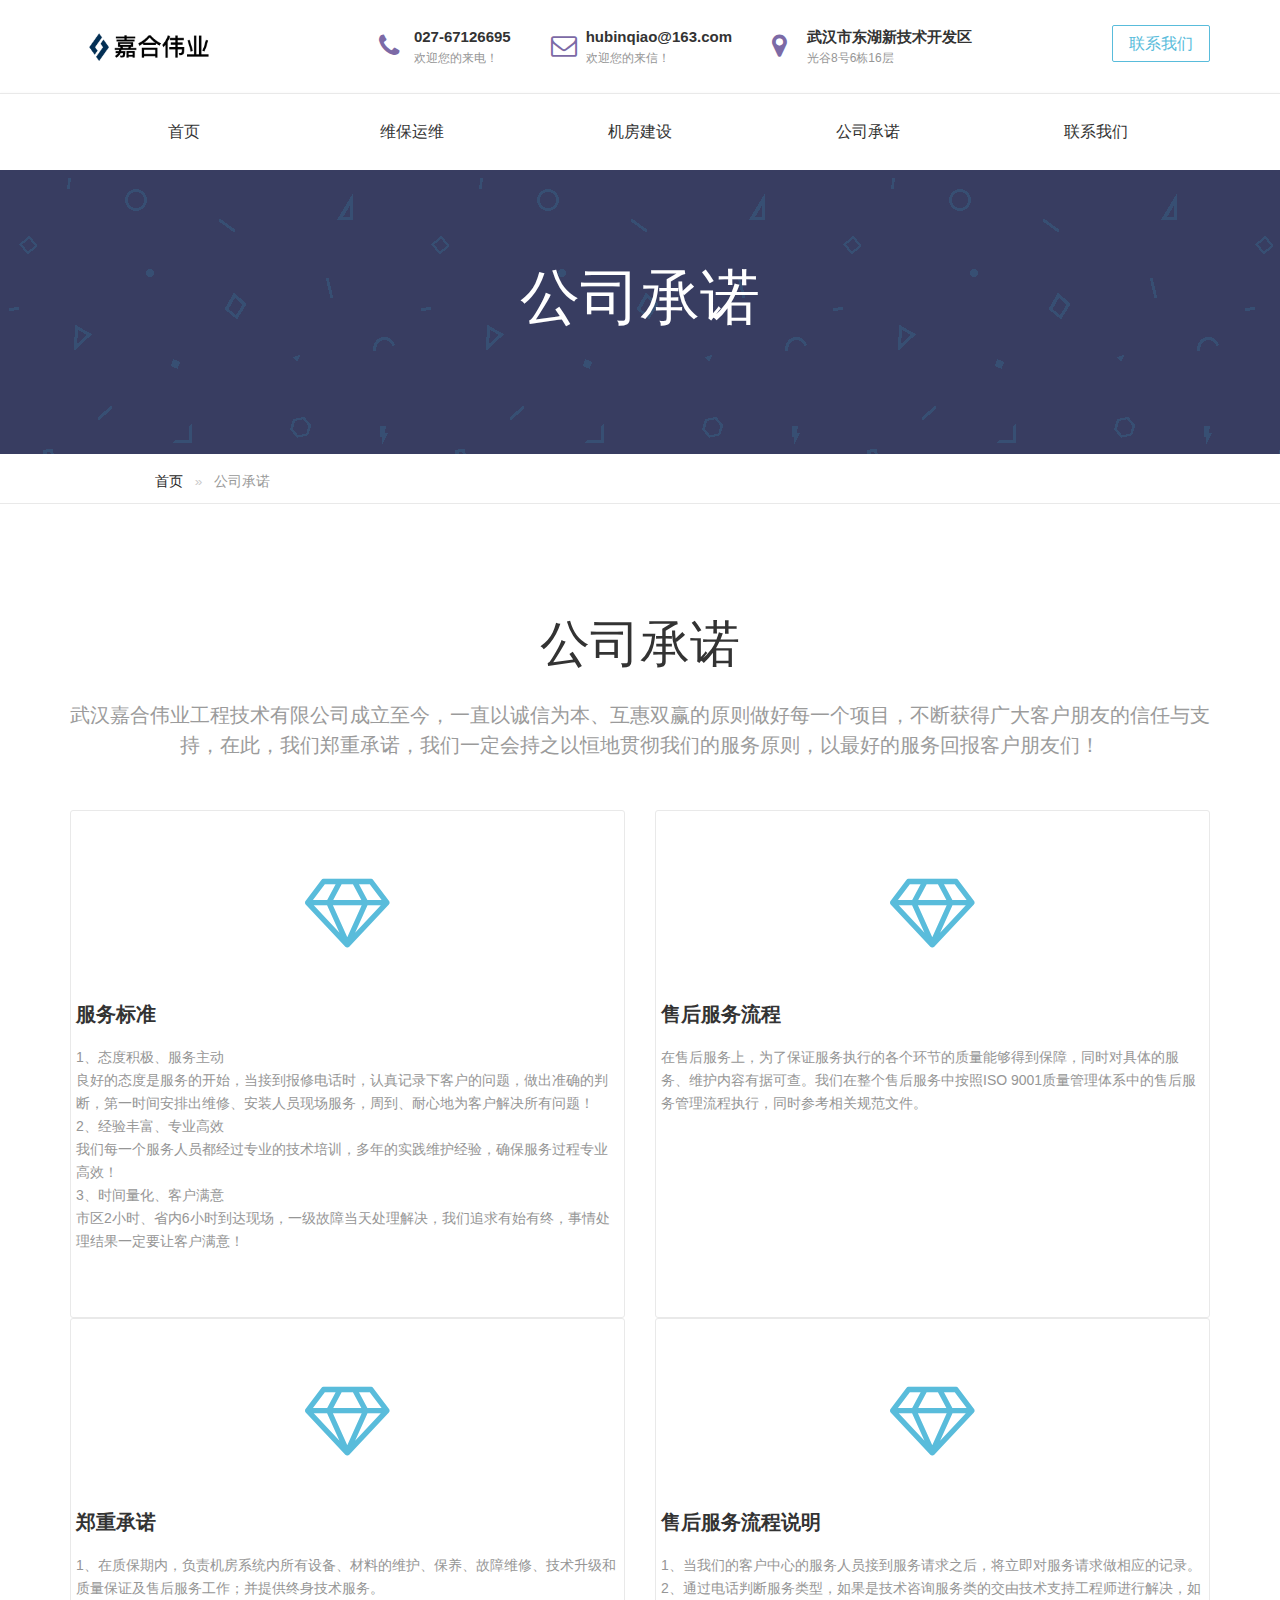
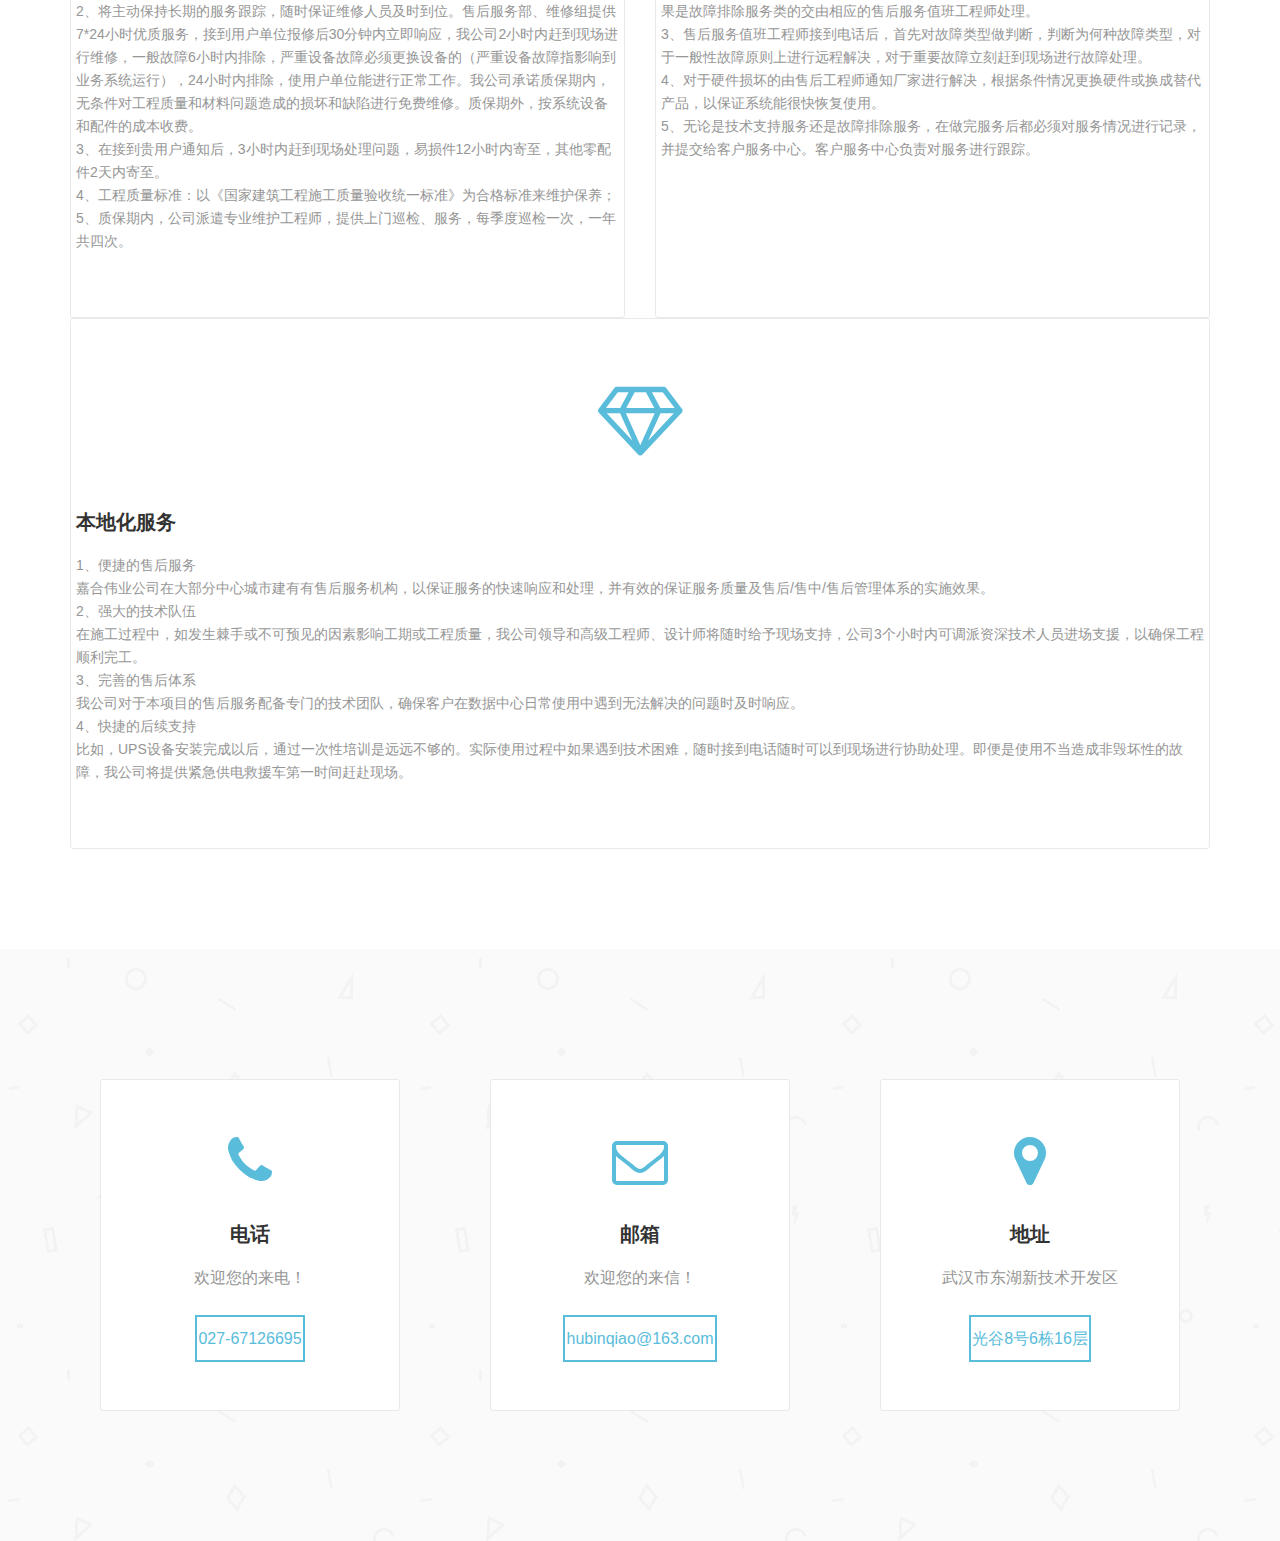
<file: html/gongsichengnuo.html>
<!DOCTYPE html>
<html lang="en">
<head>
  <meta charset="UTF-8">
  <meta name="viewport" content="width=device-width, initial-scale=1.0">
  <meta http-equiv="X-UA-Compatible" content="ie=edge">
  <title>公司承诺</title>
  <link rel="stylesheet" href="../assets/css/amazeui.css" />
  <link rel="stylesheet" href="../assets/css/common.min.css" />
  <link rel="stylesheet" href="../assets/css/join.min.css" />
</head>
<body>
<script type="text/javascript">document.body.oncontextmenu=document.body.ondragstart= document.body.onselectstart=document.body.onbeforecopy=function(){return false;};
document.body.onselect=document.body.oncopy=document.body.onmouseup=function(){document.selection.empty();};</script>
  <div class="layout">
    <!--===========头部================-->
    <div class="layout-header am-hide-sm-only">
      <div class="header-box" data-am-sticky>
        <!--开始-->
          <div class="container">
            <div class="header">
              <div class="am-g">
                <div class="am-u-lg-2 am-u-sm-12">
                  <div class="logo">
                    <a href=""><img src="../assets/images/logo.png" alt="" /></a>
                  </div>
                </div>
                <div class="am-u-md-10">
                  <div class="header-right am-fr">
                    <div class="header-contact">
                      <div class="header_contacts--item">
  											<div class="contact_mini">
  												<i style="color:#7c6aa6" class="contact-icon am-icon-phone"></i>
  												<strong>027-67126695</strong>
  												<span>欢迎您的来电！</span>
  											</div>
  										</div>
                      <div class="header_contacts--item">
  											<div class="contact_mini">
  												<i style="color:#7c6aa6" class="contact-icon am-icon-envelope-o"></i>
  												<strong>hubinqiao@163.com</strong>
  												<span>欢迎您的来信！</span>
  											</div>
  										</div>
                      <div class="header_contacts--item">
  											<div class="contact_mini">
  												<i style="color:#7c6aa6" class="contact-icon am-icon-map-marker"></i>
  												<strong>武汉市东湖新技术开发区</strong>
  												<span>光谷8号6栋16层</span>
  											</div>
  										</div>
                    </div>
                    <a href="lianxiwomen.html" class="contact-btn">
                      <button type="button" class="am-btn am-btn-secondary am-radius">联系我们</button>
                    </a>
                  </div>
                </div>
              </div>
            </div>
          </div>

        <div class="nav-contain">
          <div class="nav-inner">
            <ul class="am-nav am-nav-pills am-nav-justify">
              <li><a href="../index.html">首页</a></li>
              <li><a href="./weibaoyunwei.html">维保运维</a></li>
              <li><a href="./jifangjianshe.html">机房建设</a></li>
              <li><a href="./gongsichengnuo.html">公司承诺</a></li>
              <li><a href="./lianxiwomen.html">联系我们</a></li>
            </ul>
          </div>
        </div>

        </div>
      </div>

            <!-- 侧边栏 -->
    <div class="m-header">
      <div class="am-g am-show-sm-only">
        <div class="am-u-sm-2">
          <div class="menu-bars">
            <a href="#doc-oc-demo1" data-am-offcanvas="{effect: 'push'}"><i class="am-menu-toggle-icon am-icon-bars"></i></a>

            <nav data-am-widget="menu" class="am-menu  am-menu-offcanvas1" data-am-menu-offcanvas >
              <a href="javascript: void(0)" class="am-menu-toggle"></a>

              <div class="am-offcanvas" >
                <div class="am-offcanvas-bar">
                  <ul class="am-menu-nav am-avg-sm-1">
              <li><a href="../index.html">首页</a></li>
              <li><a href="./weibaoyunwei.html">维保运维</a></li>
              <li><a href="./jifangjianshe.html">机房建设</a></li>
              <li><a href="./gongsichengnuo.html">公司承诺</a></li>
              <li><a href="./lianxiwomen.html">联系我们</a></li>
                  </ul>

                </div>
              </div>
            </nav>

          </div>
        </div>
        <div class="am-u-sm-5 am-u-end">
          <div class="m-logo">
            <a href=""><img src="../assets/images/logo.png" alt=""></a>
          </div>
        </div>
      </div>
    </div>

    <!--===========详情================-->
    <div class="layout-container">
      <div class="page-header">
        <div class="am-container">
          <h1 class="page-header-title">公司承诺</h1>
        </div>
      </div>

      <div class="breadcrumb-box">
        <div class="am-container">
          <ol class="am-breadcrumb">
            <li><a href="../index.html">首页</a></li>
            <li class="am-active">公司承诺</li>
          </ol>
        </div>
      </div>
    </div>

    <div class="section">
      <div class="container">
        <div class="section--header">
					<h2 class="section--title">公司承诺</h2>
					<p class="section--description">
						武汉嘉合伟业工程技术有限公司成立至今，一直以诚信为本、互惠双赢的原则做好每一个项目，不断获得广大客户朋友的信任与支持，在此，我们郑重承诺，我们一定会持之以恒地贯彻我们的服务原则，以最好的服务回报客户朋友们！
					</p>
				</div>

        <div class="join-container">
          <div class="am-g">
			<div class="am-u-md-6">
              <div class="careers--articles">
					<div class="careers_articles">
						<div class="careers_article">
							<i class="careers_article--icon am-icon-diamond"></i>
							<h3 class="careers_article--title">服务标准</h3>
							<div class="careers_article--text">
								<p>
									1、态度积极、服务主动<br/>
									良好的态度是服务的开始，当接到报修电话时，认真记录下客户的问题，做出准确的判断，第一时间安排出维修、安装人员现场服务，周到、耐心地为客户解决所有问题！<br/>
									2、经验丰富、专业高效<br/>
									我们每一个服务人员都经过专业的技术培训，多年的实践维护经验，确保服务过程专业高效！<br/>
									3、时间量化、客户满意<br/>
									市区2小时、省内6小时到达现场，一级故障当天处理解决，我们追求有始有终，事情处理结果一定要让客户满意！
								</p>
							</div>
						</div>
						<div class="careers_article">
							<i class="careers_article--icon am-icon-diamond"></i>
							<h3 class="careers_article--title">郑重承诺</h3>
							<div class="careers_article--text">
								<p>
									1、在质保期内，负责机房系统内所有设备、材料的维护、保养、故障维修、技术升级和质量保证及售后服务工作；并提供终身技术服务。<br/>
									2、将主动保持长期的服务跟踪，随时保证维修人员及时到位。售后服务部、维修组提供7*24小时优质服务，接到用户单位报修后30分钟内立即响应，我公司2小时内赶到现场进行维修，一般故障6小时内排除，严重设备故障必须更换设备的（严重设备故障指影响到业务系统运行），24小时内排除，使用户单位能进行正常工作。我公司承诺质保期内，无条件对工程质量和材料问题造成的损坏和缺陷进行免费维修。质保期外，按系统设备和配件的成本收费。<br/>
									3、在接到贵用户通知后，3小时内赶到现场处理问题，易损件12小时内寄至，其他零配件2天内寄至。<br/>
									4、工程质量标准：以《国家建筑工程施工质量验收统一标准》为合格标准来维护保养；<br/>
									5、质保期内，公司派遣专业维护工程师，提供上门巡检、服务，每季度巡检一次，一年共四次。
								</p>
							</div>
						</div>

					</div>
			  </div>
            </div>
			
			<div class="am-u-md-6">
              <div class="careers--articles">
					<div class="careers_articles">
						
						
						<div class="careers_article">
							<i class="careers_article--icon am-icon-diamond"></i>
							<h3 class="careers_article--title">售后服务流程</h3>
							<div class="careers_article--text">
								<p>
在售后服务上，为了保证服务执行的各个环节的质量能够得到保障，同时对具体的服务、维护内容有据可查。我们在整个售后服务中按照ISO 9001质量管理体系中的售后服务管理流程执行，同时参考相关规范文件。
<br/><br/><br/><br/><br/><br/><br/>
								</p>
							</div>
						</div>
						<div class="careers_article">
							<i class="careers_article--icon am-icon-diamond"></i>
							<h3 class="careers_article--title">售后服务流程说明</h3>
							<div class="careers_article--text">
								<p>
1、当我们的客户中心的服务人员接到服务请求之后，将立即对服务请求做相应的记录。<br/>
2、通过电话判断服务类型，如果是技术咨询服务类的交由技术支持工程师进行解决，如果是故障排除服务类的交由相应的售后服务值班工程师处理。<br/>
3、售后服务值班工程师接到电话后，首先对故障类型做判断，判断为何种故障类型，对于一般性故障原则上进行远程解决，对于重要故障立刻赶到现场进行故障处理。<br/>
4、对于硬件损坏的由售后工程师通知厂家进行解决，根据条件情况更换硬件或换成替代产品，以保证系统能很快恢复使用。<br/>
5、无论是技术支持服务还是故障排除服务，在做完服务后都必须对服务情况进行记录，并提交给客户服务中心。客户服务中心负责对服务进行跟踪。 
<br/><br/><br/><br/><br/>
								</p>
							</div>
						</div>

					</div>
			  </div>
            </div>
			
			<div class="am-u-md-12">
              <div class="careers--articles">
				<div class="careers_articles">
					<div class="careers_article">
						<i class="careers_article--icon am-icon-diamond"></i>
						<h3 class="careers_article--title">本地化服务</h3>
						<div class="careers_article--text">
							<p>
								1、便捷的售后服务<br/>
								嘉合伟业公司在大部分中心城市建有有售后服务机构，以保证服务的快速响应和处理，并有效的保证服务质量及售后/售中/售后管理体系的实施效果。<br/>
								2、强大的技术队伍<br/>
								在施工过程中，如发生棘手或不可预见的因素影响工期或工程质量，我公司领导和高级工程师、设计师将随时给予现场支持，公司3个小时内可调派资深技术人员进场支援，以确保工程顺利完工。<br/>
								3、完善的售后体系<br/>
								我公司对于本项目的售后服务配备专门的技术团队，确保客户在数据中心日常使用中遇到无法解决的问题时及时响应。
								<br/>
								4、快捷的后续支持<br/>
								比如，UPS设备安装完成以后，通过一次性培训是远远不够的。实际使用过程中如果遇到技术困难，随时接到电话随时可以到现场进行协助处理。即便是使用不当造成非毁坏性的故障，我公司将提供紧急供电救援车第一时间赶赴现场。
								
							</p>
						</div>
					</div>
				</div>
			  </div>
            </div>
			
          </div>
        </div>
      </div>
    </div>
	
      <!--联系方式-->
  <div class="section" style="margin-top:0px;background-image: url('../assets/images/pattern-light.png');">
    <div class="container">
      <div class="index-container">
        <div class="am-g">
          <div class="am-u-md-4">
            <div class="contact_card">
							<i style="color:#59bcdb" class="contact_card--icon am-icon-phone"></i>
							<strong class="contact_card--title">电话</strong>
							<p class="contact_card--text">欢迎您的来电！</p>
              <button type="button" class="am-btn am-btn-secondary">027-67126695</button>
						</div>
          </div>
          <div class="am-u-md-4">
            <div class="contact_card">
							<i style="color:#59bcdb" class="contact_card--icon am-icon-envelope-o"></i>
							<strong class="contact_card--title">邮箱</strong>
							<p class="contact_card--text">欢迎您的来信！</p>
              <button type="button" class="am-btn am-btn-secondary">hubinqiao@163.com</button>
						</div>
          </div>
          <div class="am-u-md-4">
            <div class="contact_card">
							<i style="color:#59bcdb" class="contact_card--icon am-icon-map-marker"></i>
							<strong class="contact_card--title">地址</strong>
							<p class="contact_card--text">武汉市东湖新技术开发区</p>
              <button type="button" class="am-btn am-btn-secondary">光谷8号6栋16层</button>
						</div>
          </div>
        </div>
      </div>
    </div>
  </div>
	
  </div>

  <script src="../assets/js/jquery-2.1.0.js" charset="utf-8"></script>
  <script src="../assets/js/amazeui.js" charset="utf-8"></script>
</body>

</html>
</file>
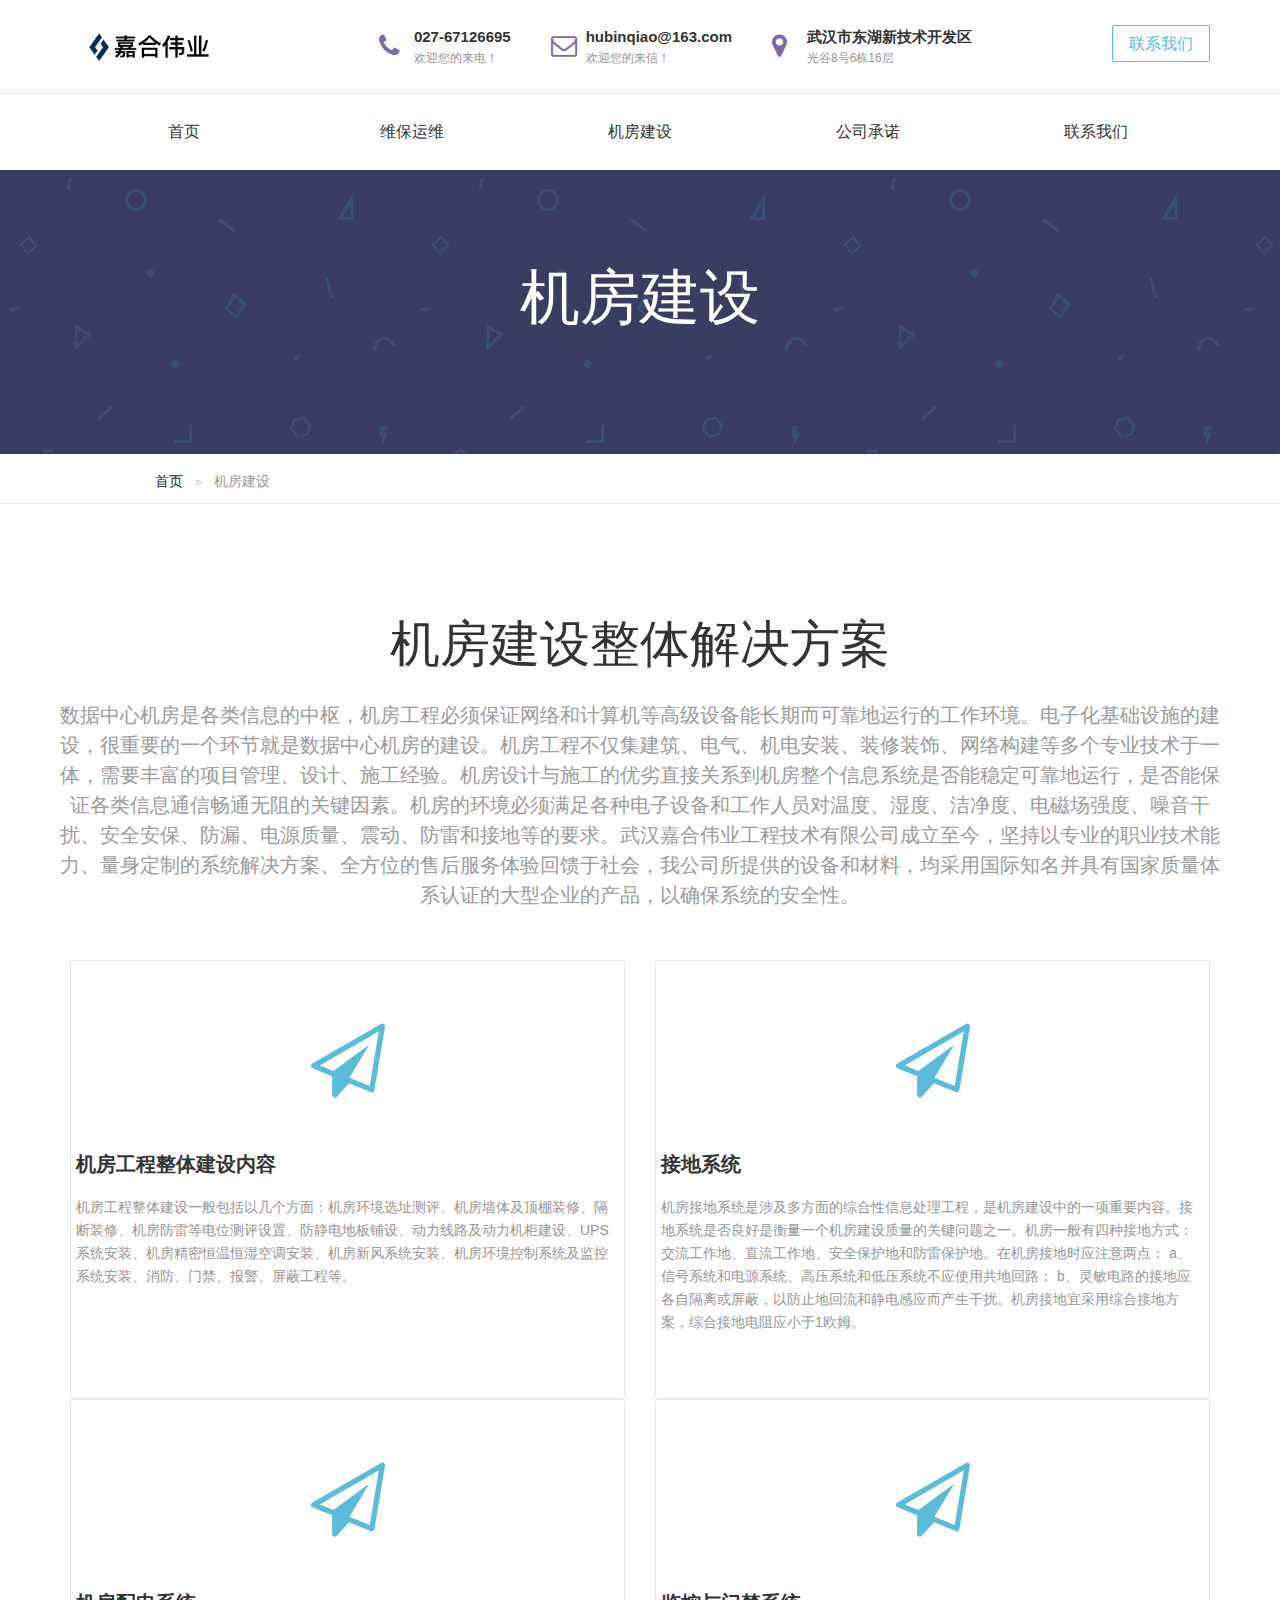
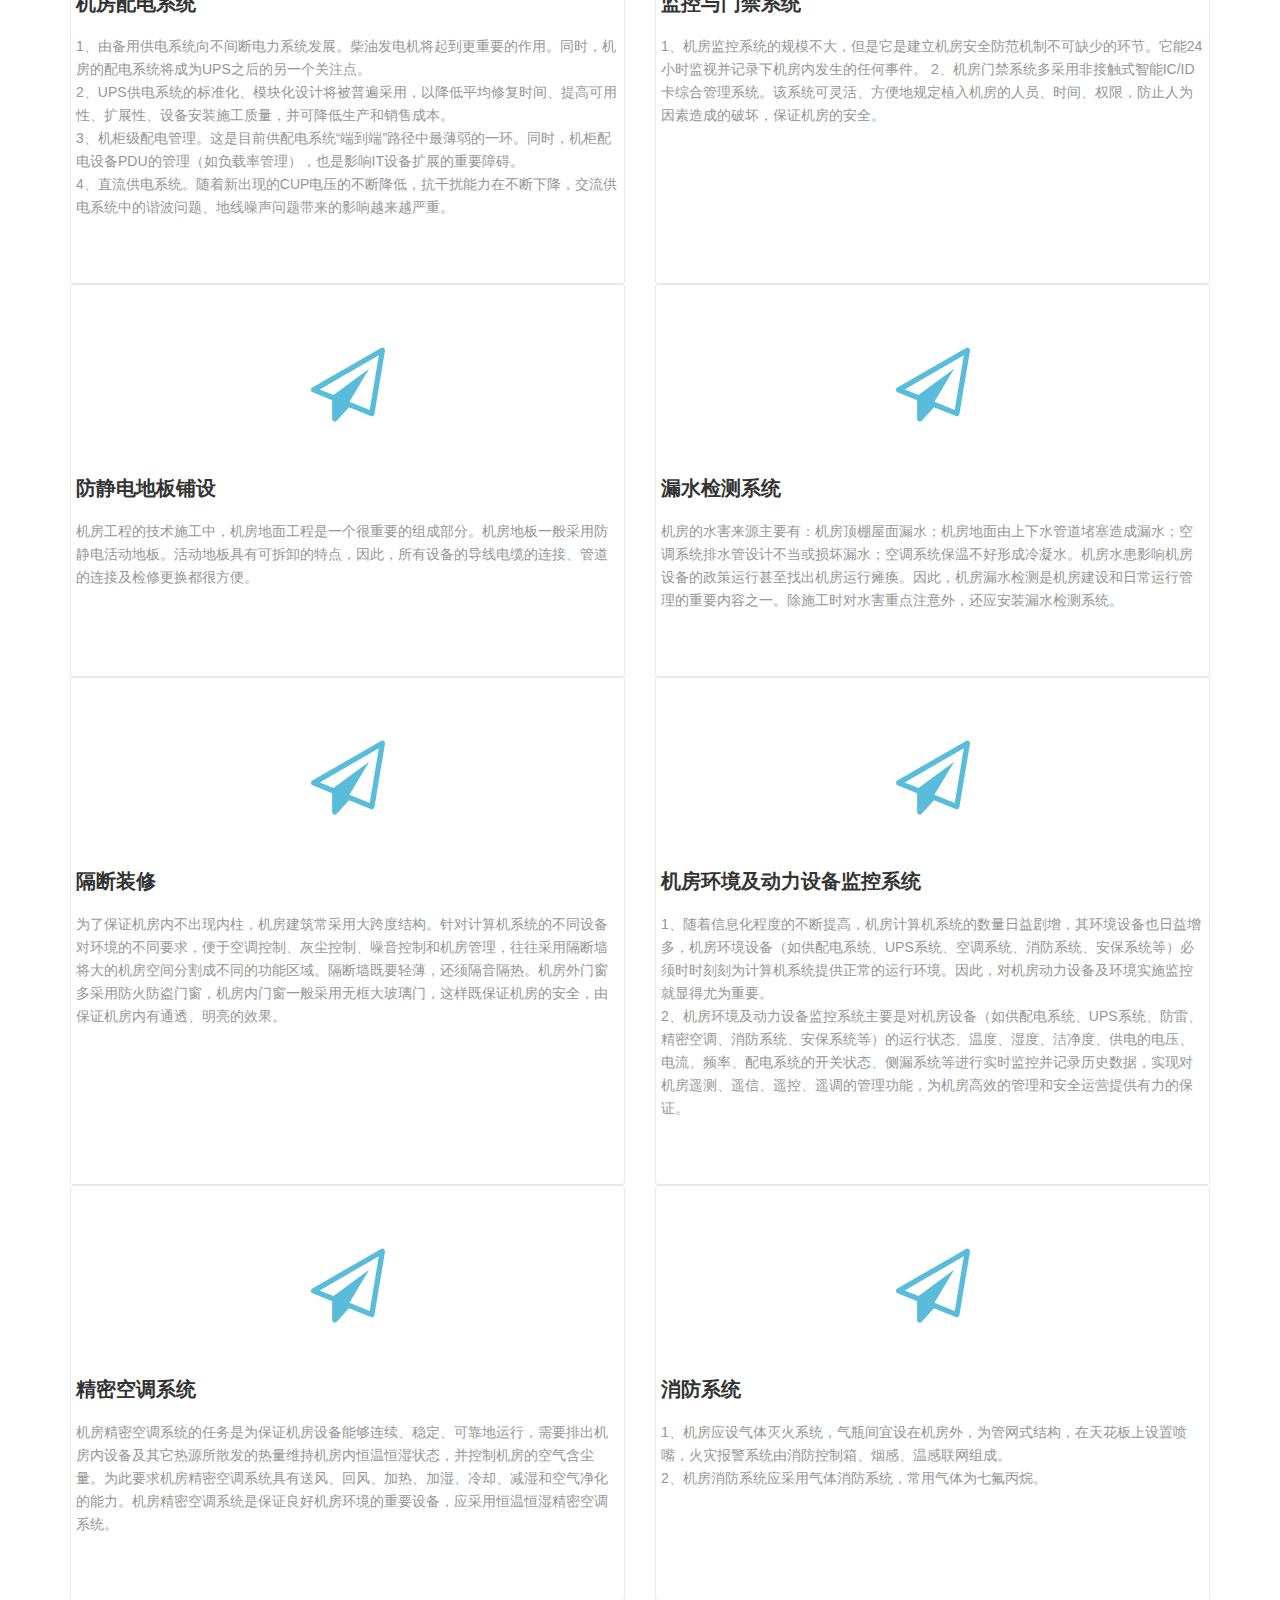
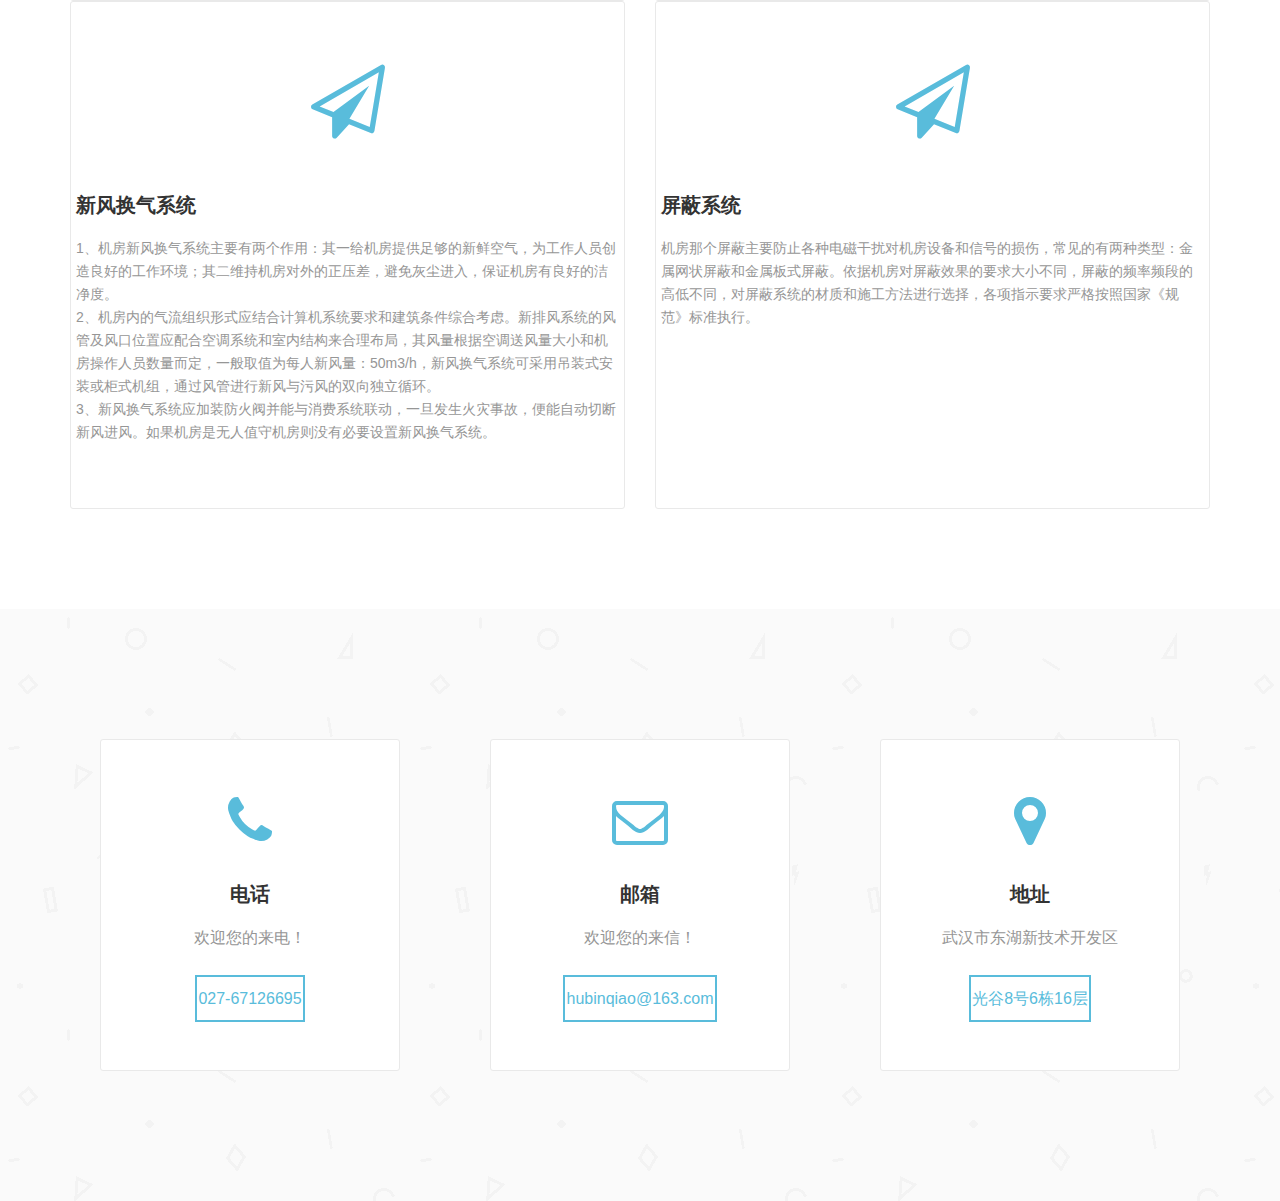
<file: html/jifangjianshe.html>
<!DOCTYPE html>
<html lang="en">
<head>
  <meta charset="UTF-8">
  <meta name="viewport" content="width=device-width, initial-scale=1.0">
  <meta http-equiv="X-UA-Compatible" content="ie=edge">
  <title>机房建设</title>
  <link rel="stylesheet" href="../assets/css/amazeui.css" />
  <link rel="stylesheet" href="../assets/css/common.min.css" />
  <link rel="stylesheet" href="../assets/css/join.min.css" />
</head>
<body>
<script type="text/javascript">document.body.oncontextmenu=document.body.ondragstart= document.body.onselectstart=document.body.onbeforecopy=function(){return false;};
document.body.onselect=document.body.oncopy=document.body.onmouseup=function(){document.selection.empty();};</script>
  <div class="layout">
    <!--===========头部================-->
    <div class="layout-header am-hide-sm-only">
      <div class="header-box" data-am-sticky>
        <!--开始-->
          <div class="container">
            <div class="header">
              <div class="am-g">
                <div class="am-u-lg-2 am-u-sm-12">
                  <div class="logo">
                    <a href=""><img src="../assets/images/logo.png" alt="" /></a>
                  </div>
                </div>
                <div class="am-u-md-10">
                  <div class="header-right am-fr">
                    <div class="header-contact">
                      <div class="header_contacts--item">
  											<div class="contact_mini">
  												<i style="color:#7c6aa6" class="contact-icon am-icon-phone"></i>
  												<strong>027-67126695</strong>
  												<span>欢迎您的来电！</span>
  											</div>
  										</div>
                      <div class="header_contacts--item">
  											<div class="contact_mini">
  												<i style="color:#7c6aa6" class="contact-icon am-icon-envelope-o"></i>
  												<strong>hubinqiao@163.com</strong>
  												<span>欢迎您的来信！</span>
  											</div>
  										</div>
                      <div class="header_contacts--item">
  											<div class="contact_mini">
  												<i style="color:#7c6aa6" class="contact-icon am-icon-map-marker"></i>
  												<strong>武汉市东湖新技术开发区</strong>
  												<span>光谷8号6栋16层</span>
  											</div>
  										</div>
                    </div>
                    <a href="lianxiwomen.html" class="contact-btn">
                      <button type="button" class="am-btn am-btn-secondary am-radius">联系我们</button>
                    </a>
                  </div>
                </div>
              </div>
            </div>
          </div>

        <div class="nav-contain">
          <div class="nav-inner">
            <ul class="am-nav am-nav-pills am-nav-justify">
              <li><a href="../index.html">首页</a></li>
              <li><a href="./weibaoyunwei.html">维保运维</a></li>
              <li><a href="./jifangjianshe.html">机房建设</a></li>
              <li><a href="./gongsichengnuo.html">公司承诺</a></li>
              <li><a href="./lianxiwomen.html">联系我们</a></li>
            </ul>
          </div>
        </div>
        </div>
      </div>

            <!-- 侧边栏 -->
    <div class="m-header">
      <div class="am-g am-show-sm-only">
        <div class="am-u-sm-2">
          <div class="menu-bars">
            <a href="#doc-oc-demo1" data-am-offcanvas="{effect: 'push'}"><i class="am-menu-toggle-icon am-icon-bars"></i></a>

            <nav data-am-widget="menu" class="am-menu  am-menu-offcanvas1" data-am-menu-offcanvas >
              <a href="javascript: void(0)" class="am-menu-toggle"></a>

              <div class="am-offcanvas" >
                <div class="am-offcanvas-bar">
                  <ul class="am-menu-nav am-avg-sm-1">
              <li><a href="../index.html">首页</a></li>
              <li><a href="./weibaoyunwei.html">维保运维</a></li>
              <li><a href="./jifangjianshe.html">机房建设</a></li>
              <li><a href="./gongsichengnuo.html">公司承诺</a></li>
              <li><a href="./lianxiwomen.html">联系我们</a></li>
                  </ul>

                </div>
              </div>
            </nav>

          </div>
        </div>
        <div class="am-u-sm-5 am-u-end">
          <div class="m-logo">
            <a href=""><img src="../assets/images/logo.png" alt=""></a>
          </div>
        </div>
      </div>
    </div>

    <!--===========详情================-->
    <div class="layout-container">
      <div class="page-header">
        <div class="am-container">
          <h1 class="page-header-title">机房建设</h1>
        </div>
      </div>

      <div class="breadcrumb-box">
        <div class="am-container">
          <ol class="am-breadcrumb">
            <li><a href="../index.html">首页</a></li>
            <li class="am-active">机房建设</li>
          </ol>
        </div>
      </div>
    </div>

    <div class="section">
      <div class="container">
        <div class="section--header">
					<h2 class="section--title">机房建设整体解决方案</h2>
					<p class="section--description">
						数据中心机房是各类信息的中枢，机房工程必须保证网络和计算机等高级设备能长期而可靠地运行的工作环境。电子化基础设施的建设，很重要的一个环节就是数据中心机房的建设。机房工程不仅集建筑、电气、机电安装、装修装饰、网络构建等多个专业技术于一体，需要丰富的项目管理、设计、施工经验。机房设计与施工的优劣直接关系到机房整个信息系统是否能稳定可靠地运行，是否能保证各类信息通信畅通无阻的关键因素。机房的环境必须满足各种电子设备和工作人员对温度、湿度、洁净度、电磁场强度、噪音干扰、安全安保、防漏、电源质量、震动、防雷和接地等的要求。武汉嘉合伟业工程技术有限公司成立至今，坚持以专业的职业技术能力、量身定制的系统解决方案、全方位的售后服务体验回馈于社会，我公司所提供的设备和材料，均采用国际知名并具有国家质量体系认证的大型企业的产品，以确保系统的安全性。
					</p>
				</div>

        <div class="join-container">
          <div class="am-g">
			<div class="am-u-md-6">
              <div class="careers--articles">
					<div class="careers_articles">
						<div class="careers_article">
							<i class="careers_article--icon am-icon-paper-plane-o"></i>
							<h3 class="careers_article--title">机房工程整体建设内容</h3>
							<div class="careers_article--text">
								<p>
									机房工程整体建设一般包括以几个方面：机房环境选址测评、机房墙体及顶棚装修、隔断装修、机房防雷等电位测评设置、防静电地板铺设、动力线路及动力机柜建设、UPS系统安装、机房精密恒温恒湿空调安装、机房新风系统安装、机房环境控制系统及监控系统安装、消防、门禁、报警、屏蔽工程等。<br/><br/><br/>
								</p>
							</div>
						</div>
						<div class="careers_article">
							<i class="careers_article--icon am-icon-paper-plane-o"></i>
							<h3 class="careers_article--title">机房配电系统</h3>
							<div class="careers_article--text">
								<p>
1、由备用供电系统向不间断电力系统发展。柴油发电机将起到更重要的作用。同时，机房的配电系统将成为UPS之后的另一个关注点。<br/>
2、UPS供电系统的标准化、模块化设计将被普遍采用，以降低平均修复时间、提高可用性、扩展性、设备安装施工质量，并可降低生产和销售成本。<br/>
3、机柜级配电管理。这是目前供配电系统“端到端”路径中最薄弱的一环。同时，机柜配电设备PDU的管理（如负载率管理），也是影响IT设备扩展的重要障碍。<br/>
4、直流供电系统。随着新出现的CUP电压的不断降低，抗干扰能力在不断下降，交流供电系统中的谐波问题、地线噪声问题带来的影响越来越严重。<br/>

								</p>
							</div>
						</div>
						<div class="careers_article">
							<i class="careers_article--icon am-icon-paper-plane-o"></i>
							<h3 class="careers_article--title">防静电地板铺设</h3>
							<div class="careers_article--text">
								<p>
									机房工程的技术施工中，机房地面工程是一个很重要的组成部分。机房地板一般采用防静电活动地板。活动地板具有可拆卸的特点，因此，所有设备的导线电缆的连接、管道的连接及检修更换都很方便。<br/><br/>
								</p>
							</div>
						</div>
						<div class="careers_article">
							<i class="careers_article--icon am-icon-paper-plane-o"></i>
							<h3 class="careers_article--title">隔断装修</h3>
							<div class="careers_article--text">
								<p>
									为了保证机房内不出现内柱，机房建筑常采用大跨度结构。针对计算机系统的不同设备对环境的不同要求，便于空调控制、灰尘控制、噪音控制和机房管理，往往采用隔断墙将大的机房空间分割成不同的功能区域。隔断墙既要轻薄，还须隔音隔热。机房外门窗多采用防火防盗门窗，机房内门窗一般采用无框大玻璃门，这样既保证机房的安全，由保证机房内有通透、明亮的效果。<br/><br/><br/><br/><br/>
								</p>
							</div>
						</div>
						<div class="careers_article">
							<i class="careers_article--icon am-icon-paper-plane-o"></i>
							<h3 class="careers_article--title">精密空调系统</h3>
							<div class="careers_article--text">
								<p>
									机房精密空调系统的任务是为保证机房设备能够连续、稳定、可靠地运行，需要排出机房内设备及其它热源所散发的热量维持机房内恒温恒湿状态，并控制机房的空气含尘量。为此要求机房精密空调系统具有送风、回风、加热、加湿、冷却、减湿和空气净化的能力。机房精密空调系统是保证良好机房环境的重要设备，应采用恒温恒湿精密空调系统。
								</p>
							</div>
						</div>
						<div class="careers_article">
							<i class="careers_article--icon am-icon-paper-plane-o"></i>
							<h3 class="careers_article--title">新风换气系统</h3>
							<div class="careers_article--text">
								<p>
									1、机房新风换气系统主要有两个作用：其一给机房提供足够的新鲜空气，为工作人员创造良好的工作环境；其二维持机房对外的正压差，避免灰尘进入，保证机房有良好的洁净度。<br/>
									2、机房内的气流组织形式应结合计算机系统要求和建筑条件综合考虑。新排风系统的风管及风口位置应配合空调系统和室内结构来合理布局，其风量根据空调送风量大小和机房操作人员数量而定，一般取值为每人新风量：50m3/h，新风换气系统可采用吊装式安装或柜式机组，通过风管进行新风与污风的双向独立循环。<br/>
									3、新风换气系统应加装防火阀并能与消费系统联动，一旦发生火灾事故，便能自动切断新风进风。如果机房是无人值守机房则没有必要设置新风换气系统。
								</p>
							</div>
						</div>
						
					</div>
			  </div>
            </div>
			
			<div class="am-u-md-6">
              <div class="careers--articles">
					<div class="careers_articles">
						
						
						<div class="careers_article">
							<i class="careers_article--icon am-icon-paper-plane-o"></i>
							<h3 class="careers_article--title">接地系统</h3>
							<div class="careers_article--text">
								<p>
									机房接地系统是涉及多方面的综合性信息处理工程，是机房建设中的一项重要内容。接地系统是否良好是衡量一个机房建设质量的关键问题之一。机房一般有四种接地方式：交流工作地、直流工作地、安全保护地和防雷保护地。在机房接地时应注意两点：
									a、信号系统和电源系统、高压系统和低压系统不应使用共地回路；
									b、灵敏电路的接地应各自隔离或屏蔽，以防止地回流和静电感应而产生干扰。机房接地宜采用综合接地方案，综合接地电阻应小于1欧姆。
								</p>
							</div>
						</div>
						<div class="careers_article">
							<i class="careers_article--icon am-icon-paper-plane-o"></i>
							<h3 class="careers_article--title">监控与门禁系统</h3>
							<div class="careers_article--text">
								<p>
									1、机房监控系统的规模不大，但是它是建立机房安全防范机制不可缺少的环节。它能24小时监视并记录下机房内发生的任何事件。
									2、机房门禁系统多采用非接触式智能IC/ID卡综合管理系统。该系统可灵活、方便地规定植入机房的人员、时间、权限，防止人为因素造成的破坏，保证机房的安全。<br/><br/><br/><br/><br/>
								</p>
							</div>
						</div>
						<div class="careers_article">
							<i class="careers_article--icon am-icon-paper-plane-o"></i>
							<h3 class="careers_article--title">漏水检测系统</h3>
							<div class="careers_article--text">
								<p>
									机房的水害来源主要有：机房顶棚屋面漏水；机房地面由上下水管道堵塞造成漏水；空调系统排水管设计不当或损坏漏水；空调系统保温不好形成冷凝水。机房水患影响机房设备的政策运行甚至找出机房运行瘫痪。因此，机房漏水检测是机房建设和日常运行管理的重要内容之一。除施工时对水害重点注意外，还应安装漏水检测系统。
								</p>
							</div>
						</div>
						<div class="careers_article">
							<i class="careers_article--icon am-icon-paper-plane-o"></i>
							<h3 class="careers_article--title">机房环境及动力设备监控系统</h3>
							<div class="careers_article--text">
								<p>
									1、随着信息化程度的不断提高，机房计算机系统的数量日益剧增，其环境设备也日益增多，机房环境设备（如供配电系统、UPS系统、空调系统、消防系统、安保系统等）必须时时刻刻为计算机系统提供正常的运行环境。因此，对机房动力设备及环境实施监控就显得尤为重要。<br/>
									2、机房环境及动力设备监控系统主要是对机房设备（如供配电系统、UPS系统、防雷、精密空调、消防系统、安保系统等）的运行状态、温度、湿度、洁净度、供电的电压、电流、频率、配电系统的开关状态、侧漏系统等进行实时监控并记录历史数据，实现对机房遥测、遥信、遥控、遥调的管理功能，为机房高效的管理和安全运营提供有力的保证。

								</p>
							</div>
						</div>
						<div class="careers_article">
							<i class="careers_article--icon am-icon-paper-plane-o"></i>
							<h3 class="careers_article--title">消防系统</h3>
							<div class="careers_article--text">
								<p>
									1、机房应设气体灭火系统，气瓶间宜设在机房外，为管网式结构，在天花板上设置喷嘴，火灾报警系统由消防控制箱、烟感、温感联网组成。<br/>
									2、机房消防系统应采用气体消防系统，常用气体为七氟丙烷。<br/><br/><br/>

								</p>
							</div>
						</div>
						<div class="careers_article">
							<i class="careers_article--icon am-icon-paper-plane-o"></i>
							<h3 class="careers_article--title">屏蔽系统</h3>
							<div class="careers_article--text">
								<p>
									机房那个屏蔽主要防止各种电磁干扰对机房设备和信号的损伤，常见的有两种类型：金属网状屏蔽和金属板式屏蔽。依据机房对屏蔽效果的要求大小不同，屏蔽的频率频段的高低不同，对屏蔽系统的材质和施工方法进行选择，各项指示要求严格按照国家《规范》标准执行。
									<br/><br/><br/><br/><br/><br/>
								</p>
							</div>
						</div>
					</div>
			  </div>
            </div>
			
          </div>
        </div>
      </div>
    </div>

      <!--联系方式-->
  <div class="section" style="margin-top:0px;background-image: url('../assets/images/pattern-light.png');">
    <div class="container">

      <div class="index-container">
        <div class="am-g">
          <div class="am-u-md-4">
            <div class="contact_card">
							<i style="color:#59bcdb" class="contact_card--icon am-icon-phone"></i>
							<strong class="contact_card--title">电话</strong>
							<p class="contact_card--text">欢迎您的来电！</p>
              <button type="button" class="am-btn am-btn-secondary">027-67126695</button>
						</div>
          </div>
          <div class="am-u-md-4">
            <div class="contact_card">
							<i style="color:#59bcdb" class="contact_card--icon am-icon-envelope-o"></i>
							<strong class="contact_card--title">邮箱</strong>
							<p class="contact_card--text">欢迎您的来信！</p>
              <button type="button" class="am-btn am-btn-secondary">hubinqiao@163.com</button>
						</div>
          </div>
          <div class="am-u-md-4">
            <div class="contact_card">
							<i style="color:#59bcdb" class="contact_card--icon am-icon-map-marker"></i>
							<strong class="contact_card--title">地址</strong>
							<p class="contact_card--text">武汉市东湖新技术开发区</p>
              <button type="button" class="am-btn am-btn-secondary">光谷8号6栋16层</button>
						</div>
          </div>
        </div>
      </div>
    </div>
  </div>



  </div>
  <script src="../assets/js/jquery-2.1.0.js" charset="utf-8"></script>
  <script src="../assets/js/amazeui.js" charset="utf-8"></script>
</body>

</html>
</file>
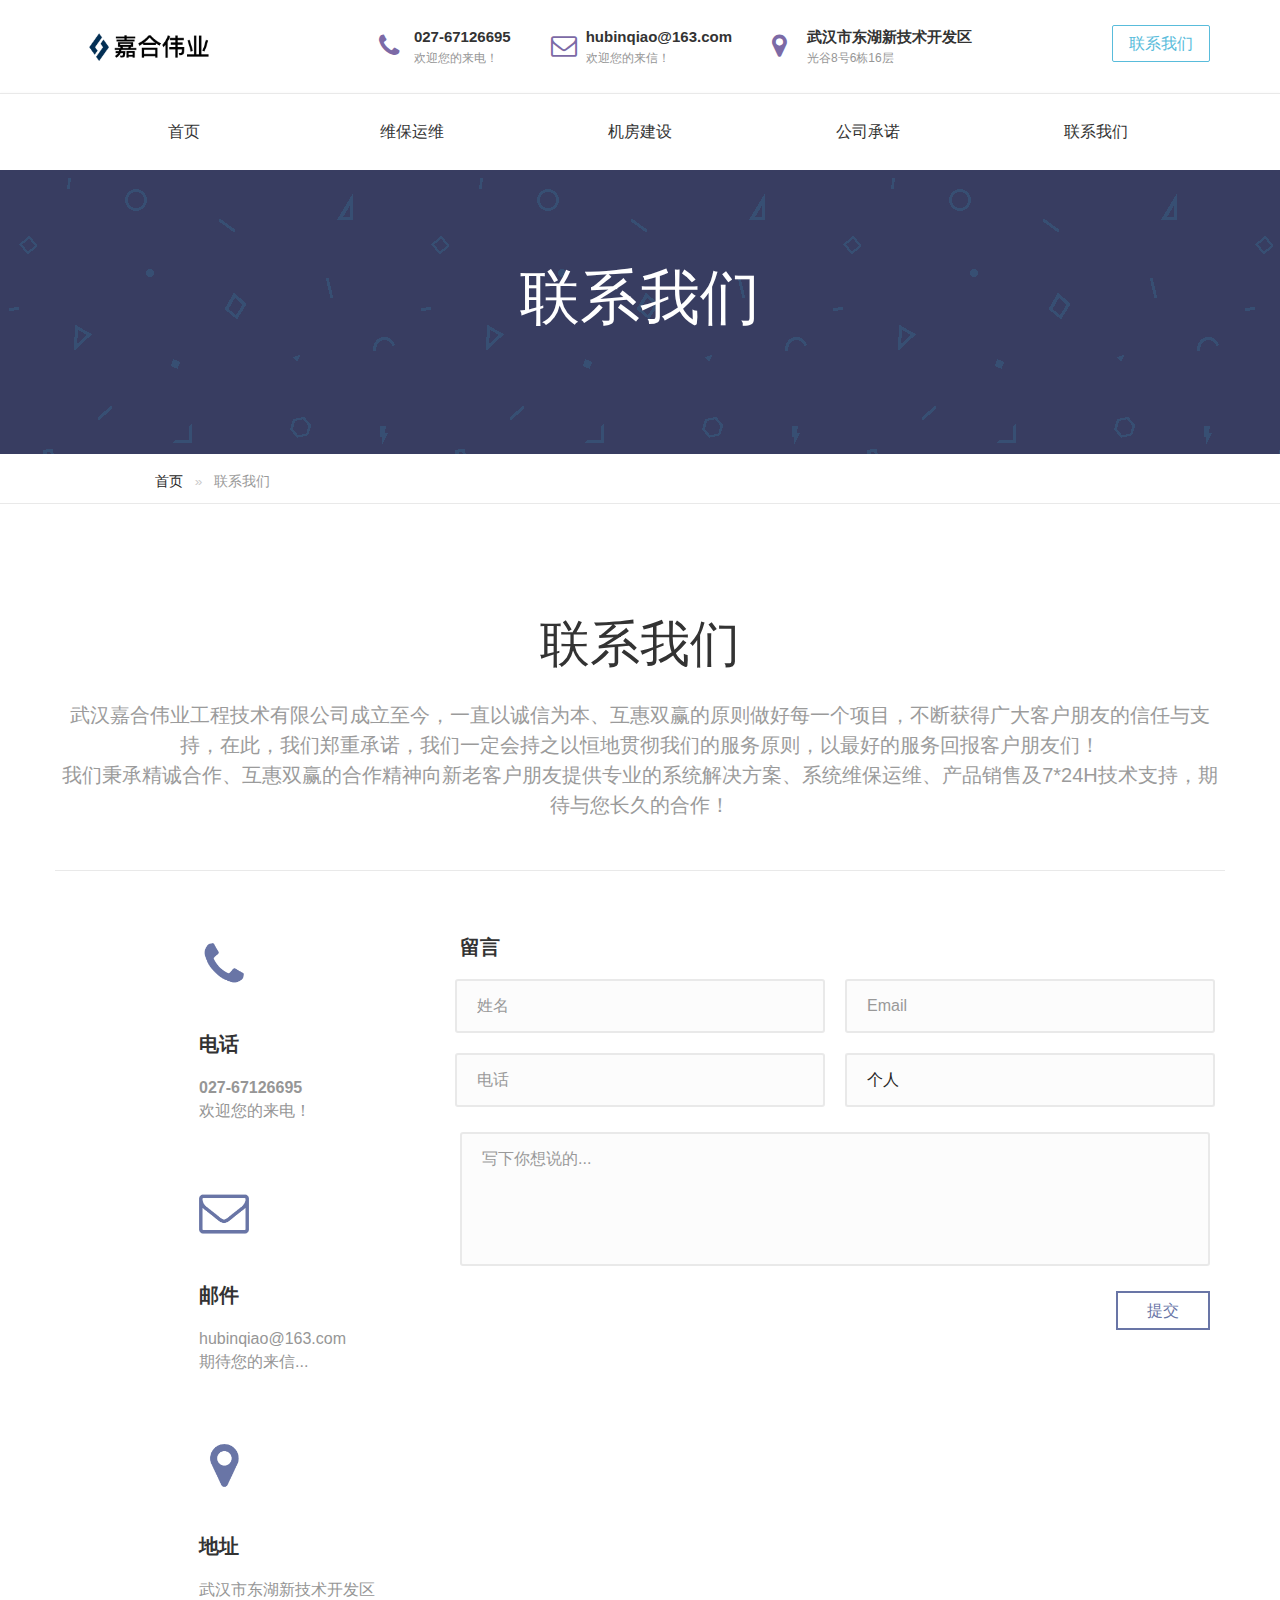
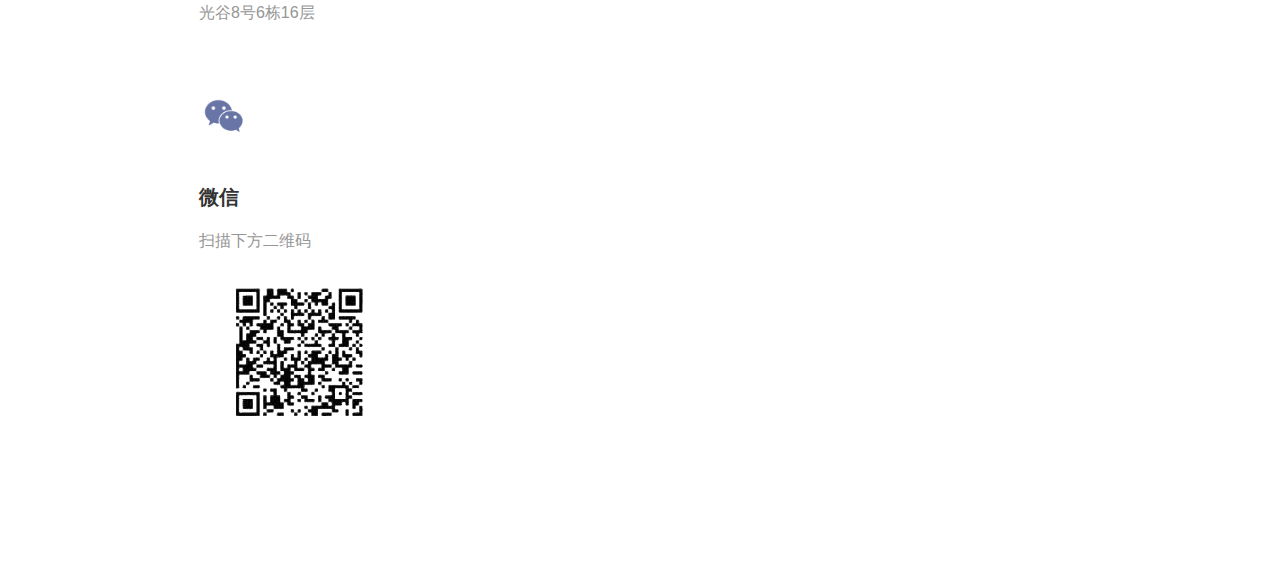
<file: html/lianxiwomen.html>
<!DOCTYPE html>
<html lang="en">
<head>
  <meta charset="UTF-8">
  <meta name="viewport" content="width=device-width, initial-scale=1.0">
  <meta http-equiv="X-UA-Compatible" content="ie=edge">
  <title>联系我们</title>
  <link rel="stylesheet" href="../assets/css/amazeui.css" />
  <link rel="stylesheet" href="../assets/css/common.min.css" />
  <link rel="stylesheet" href="../assets/css/contact.min.css" />

</head>
<body>
<script type="text/javascript">document.body.oncontextmenu=document.body.ondragstart= document.body.onselectstart=document.body.onbeforecopy=function(){return false;};
document.body.onselect=document.body.oncopy=document.body.onmouseup=function(){document.selection.empty();};</script>
  <div class="layout">
    <!--===========头部================-->
    <div class="layout-header am-hide-sm-only">
      <div class="header-box" data-am-sticky>
        <!--开始-->
          <div class="container">
            <div class="header">
              <div class="am-g">
                <div class="am-u-lg-2 am-u-sm-12">
                  <div class="logo">
                    <a href=""><img src="../assets/images/logo.png" alt="" /></a>
                  </div>
                </div>
                <div class="am-u-md-10">
                  <div class="header-right am-fr">
                    <div class="header-contact">
                      <div class="header_contacts--item">
  											<div class="contact_mini">
  												<i style="color:#7c6aa6" class="contact-icon am-icon-phone"></i>
  												<strong>027-67126695</strong>
  												<span>欢迎您的来电！</span>
  											</div>
  										</div>
                      <div class="header_contacts--item">
  											<div class="contact_mini">
  												<i style="color:#7c6aa6" class="contact-icon am-icon-envelope-o"></i>
  												<strong>hubinqiao@163.com</strong>
  												<span>欢迎您的来信！</span>
  											</div>
  										</div>
                      <div class="header_contacts--item">
  											<div class="contact_mini">
  												<i style="color:#7c6aa6" class="contact-icon am-icon-map-marker"></i>
  												<strong>武汉市东湖新技术开发区</strong>
  												<span>光谷8号6栋16层</span>
  											</div>
  										</div>
                    </div>
                    <a href="lianxiwomen.html" class="contact-btn">
                      <button type="button" class="am-btn am-btn-secondary am-radius">联系我们</button>
                    </a>
                  </div>
                </div>
              </div>
            </div>
          </div>

        <div class="nav-contain">
          <div class="nav-inner">
            <ul class="am-nav am-nav-pills am-nav-justify">
              <li><a href="../index.html">首页</a></li>
              <li><a href="./weibaoyunwei.html">维保运维</a></li>
              <li><a href="./jifangjianshe.html">机房建设</a></li>
              <li><a href="./gongsichengnuo.html">公司承诺</a></li>
              <li><a href="./lianxiwomen.html">联系我们</a></li>
            </ul>
          </div>
        </div>
        </div>
      </div>

            <!-- 侧边栏 -->
    <div class="m-header">
      <div class="am-g am-show-sm-only">
        <div class="am-u-sm-2">
          <div class="menu-bars">
            <a href="#doc-oc-demo1" data-am-offcanvas="{effect: 'push'}"><i class="am-menu-toggle-icon am-icon-bars"></i></a>

            <nav data-am-widget="menu" class="am-menu  am-menu-offcanvas1" data-am-menu-offcanvas >
              <a href="javascript: void(0)" class="am-menu-toggle"></a>

              <div class="am-offcanvas" >
                <div class="am-offcanvas-bar">
                  <ul class="am-menu-nav am-avg-sm-1">
              <li><a href="../index.html">首页</a></li>
              <li><a href="./weibaoyunwei.html">维保运维</a></li>
              <li><a href="./jifangjianshe.html">机房建设</a></li>
              <li><a href="./gongsichengnuo.html">公司承诺</a></li>
              <li><a href="./lianxiwomen.html">联系我们</a></li>
                  </ul>

                </div>
              </div>
            </nav>

          </div>
        </div>
        <div class="am-u-sm-5 am-u-end">
          <div class="m-logo">
            <a href=""><img src="../assets/images/logo.png" alt=""></a>
          </div>
        </div>
      </div>
    </div>




    <!--===========详情================-->
    <div class="layout-container">
      <div class="page-header">
        <div class="am-container">
          <h1 class="page-header-title">联系我们</h1>
        </div>
      </div>

      <div class="breadcrumb-box">
        <div class="am-container">
          <ol class="am-breadcrumb">
            <li><a href="../index.html">首页</a></li>
            <li class="am-active">联系我们</li>
          </ol>
        </div>
      </div>
    </div>

    <div class="section">
      <div class="container">
        <div class="section--header">
					<h2 class="section--title">联系我们</h2>
					<p class="section--description">
            武汉嘉合伟业工程技术有限公司成立至今，一直以诚信为本、互惠双赢的原则做好每一个项目，不断获得广大客户朋友的信任与支持，在此，我们郑重承诺，我们一定会持之以恒地贯彻我们的服务原则，以最好的服务回报客户朋友们！<br/>
			我们秉承精诚合作、互惠双赢的合作精神向新老客户朋友提供专业的系统解决方案、系统维保运维、产品销售及7*24H技术支持，期待与您长久的合作！
					</p>
				</div>

        <div class="section-container">
          <div class="am-g">
            <!--联系方式-->
            <div class="am-u-md-4">
              <ul class="contact-left">
                <li class="contact-box-item">
                  <div class="contact_item">
										<img src="../dh.png" width="50px" height="50px"/>
										<h3 class="contact_item--title">电话</h3>
										<p class="contact_item--text">
											<strong>027-67126695</strong><br> 
											欢迎您的来电！
										</p>
				  </div>
                </li>
                <li class="contact-item">
                    <div class="contact_item">
										<img src="../yx.png" width="50px" height="50px"/>
										<h3 class="contact_item--title">邮件</h3>
										<p class="contact_item--text">
											hubinqiao@163.com<br/>
											期待您的来信...
										</p>
					</div>
                </li>
                <li class="contact-item">
					<div class="contact_item">
										<img src="../dz
										.png" width="50px" height="50px"/>
										<h3 class="contact_item--title">地址</h3>
										<p class="contact_item--text">
											武汉市东湖新技术开发区<br/>
											光谷8号6栋16层
										</p>
					</div>
                </li>
                <li class="contact-item">
					<div class="contact_item">

										<img src="../wx.png" width="50px" height="50px"/>
										<h3 class="contact_item--title">微信</h3>
										<p class="contact_item--text">
										扫描下方二维码
										</p>
										<img src="../ewm.png"/>
					</div>
                </li>
              </ul>
            </div>

            <!--留言-->
              <div class="am-u-md-8">
                <div class="contact-form">
                  <h3 class="contact-form_title">留言</h3>
                  <form class="am-form">
                    <div class="am-g">
                      <div class="am-u-md-6">
                        <input type="email" class="" id="doc-ipt-email-1" placeholder="姓名">
                      </div>
                      <div class="am-u-md-6">
                        <input type="email" class="" id="doc-ipt-email-2" placeholder="Email">
                      </div>
                    </div>

                    <div class="am-g">
                      <div class="am-u-md-6">
                        <input type="email" class="" id="doc-ipt-email-3" placeholder="电话">
                      </div>
                      <div class="am-u-md-6">
                        <div class="am-form-group" style="background: #fcfcfc;">
                          <select id="doc-select-1" style="width: 100%;font-size: 16px;line-height: 20px;padding: 15px 20px;border-radius: 3px;color: #262626;border: 2px solid #e9e9e9;">
                            <option value="option1">个人</option>
                            <option value="option2">企业</option>
                            <option value="option3">其他</option>
                          </select>
                          <span class="am-form-caret"></span>
                        </div>
                      </div>
                    </div>

                    <div class=am-g>
                      <div class="am-u-md-12">
                        <div class="am-form-group">
                          <textarea class="" rows="5" id="doc-ta-1" placeholder="写下你想说的..."></textarea>
                        </div>
                      </div>
                    </div>

                    <div class="am-g">
                      <div class="am-u-md-9">
                      </div>
                      <div class="am-u-md-3">
                        <p><button type="submit" class="am-btn am-btn-default btn-reguest am-fr btn-fl">提交</button></p>
                      </div>
                    </div>
                  </form>
                </div>
              </div>


          </div>
        </div>
      </div>
    </div>
  </div>



  <script src="../assets/js/jquery-2.1.0.js" charset="utf-8"></script>
  <script src="../assets/js/amazeui.js" charset="utf-8"></script>
</body>

</html>
</file>
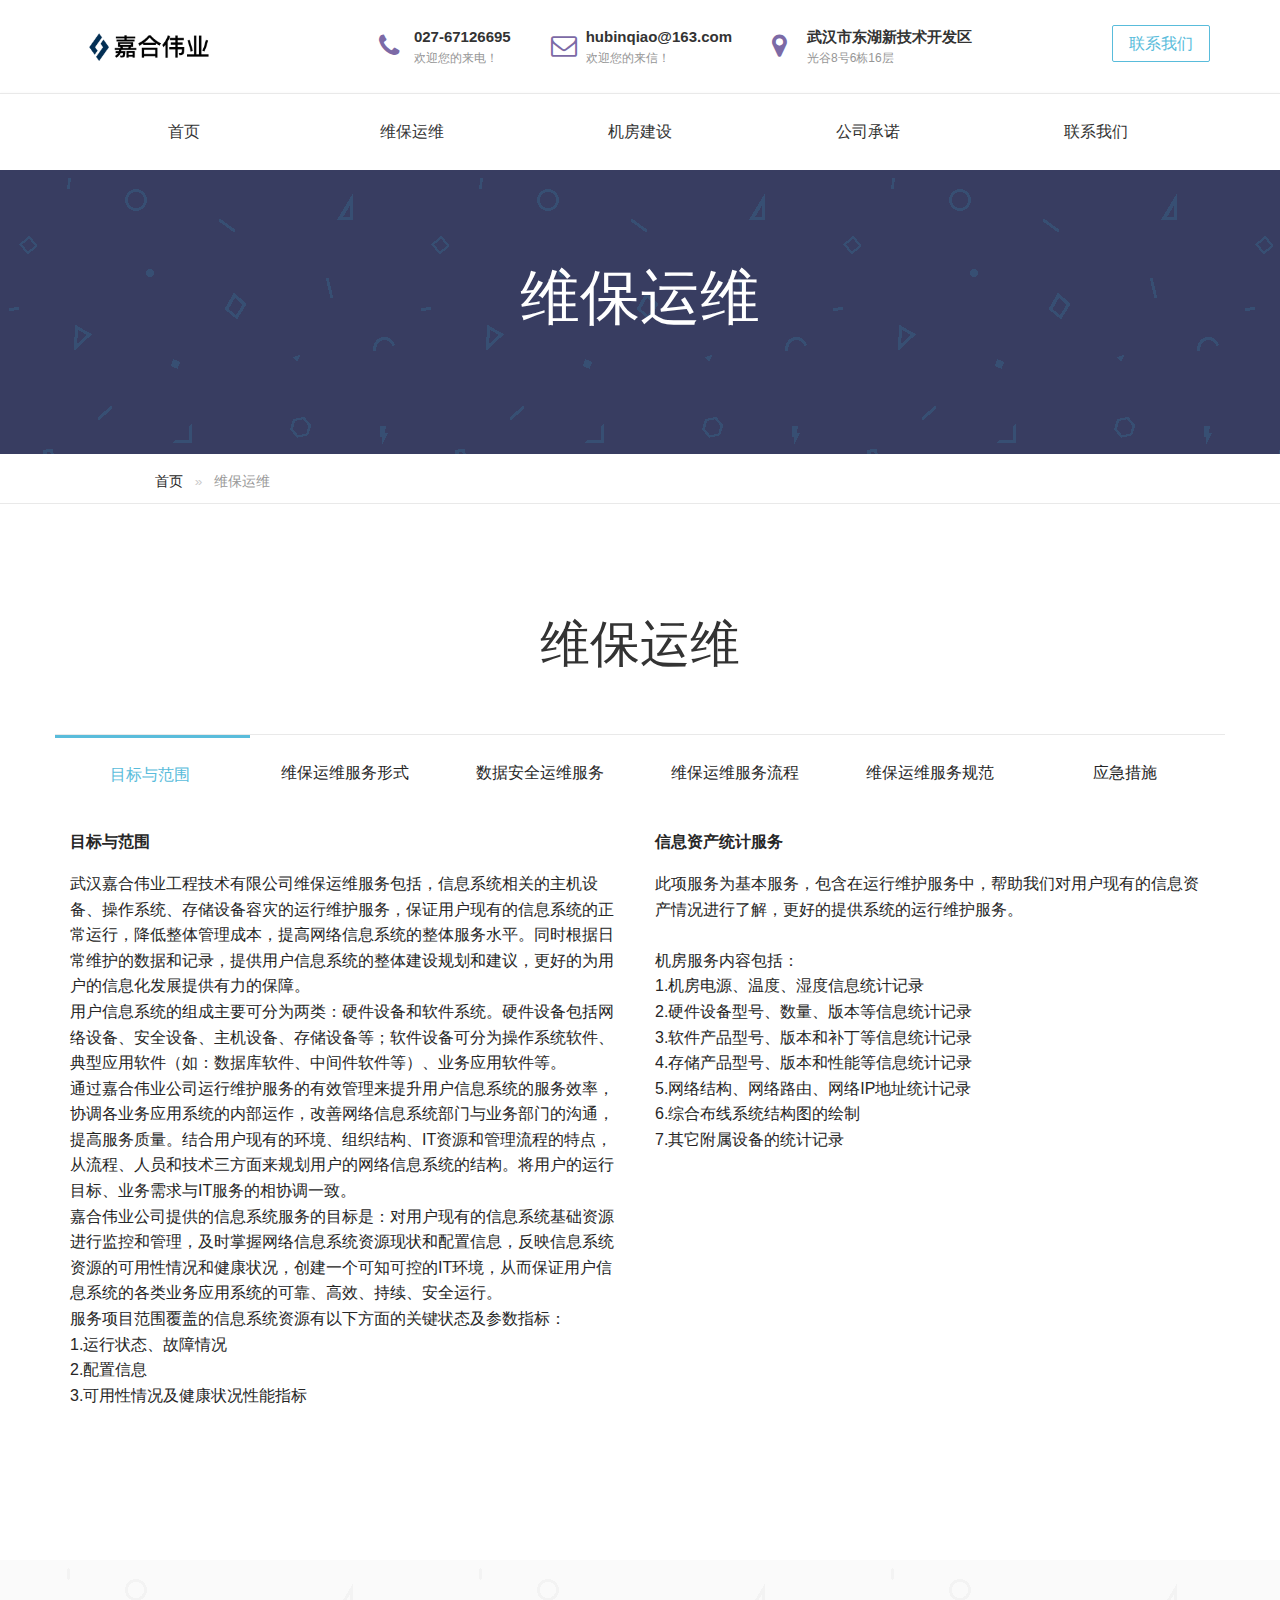
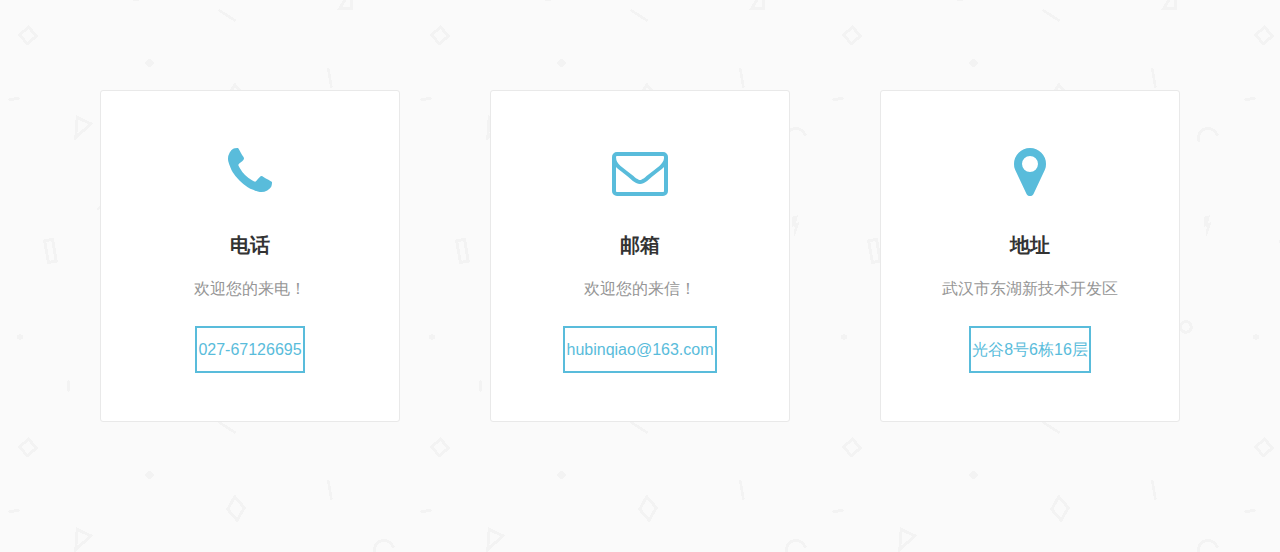
<file: html/weibaoyunwei.html>
<!DOCTYPE html>
<html lang="en">
<head>
  <meta charset="UTF-8">
  <meta name="viewport" content="width=device-width, initial-scale=1.0,minimum-scale=0.8,maximum-scale=1.5,user-scalable=yes">
  <meta http-equiv="X-UA-Compatible" content="ie=edge">
  <title>维保运维</title>
  <link rel="stylesheet" href="../assets/css/amazeui.css" />
  <link rel="stylesheet" href="../assets/css/common.min.css" />
  <link rel="stylesheet" href="../assets/css/example.min.css" />
  <link rel="stylesheet" href="../assets/css/about.min.css" />
</head>
<body>
<script type="text/javascript">document.body.oncontextmenu=document.body.ondragstart= document.body.onselectstart=document.body.onbeforecopy=function(){return false;};
document.body.onselect=document.body.oncopy=document.body.onmouseup=function(){document.selection.empty();};</script>
  <div class="layout">  </div>
    <!--===========头部================-->
    <div class="layout-header am-hide-sm-only">
      <div class="header-box" data-am-sticky>
        <!--开始-->
          <div class="container">
            <div class="header">
              <div class="am-g">
                <div class="am-u-lg-2 am-u-sm-12">
                  <div class="logo">
                    <a href=""><img src="../assets/images/logo.png" alt="" /></a>
                  </div>
                </div>
                <div class="am-u-md-10">
                  <div class="header-right am-fr">
                    <div class="header-contact">
                      <div class="header_contacts--item">
  											<div class="contact_mini">
  												<i style="color:#7c6aa6" class="contact-icon am-icon-phone"></i>
  												<strong>027-67126695</strong>
  												<span>欢迎您的来电！</span>
  											</div>
  										</div>
                      <div class="header_contacts--item">
  											<div class="contact_mini">
  												<i style="color:#7c6aa6" class="contact-icon am-icon-envelope-o"></i>
  												<strong>hubinqiao@163.com</strong>
  												<span>欢迎您的来信！</span>
  											</div>
  										</div>
                      <div class="header_contacts--item">
  											<div class="contact_mini">
  												<i style="color:#7c6aa6" class="contact-icon am-icon-map-marker"></i>
  												<strong>武汉市东湖新技术开发区</strong>
  												<span>光谷8号6栋16层</span>
  											</div>
  										</div>
                    </div>
                    <a href="lianxiwomen.html" class="contact-btn">
                      <button type="button" class="am-btn am-btn-secondary am-radius">联系我们</button>
                    </a>
                  </div>
                </div>
              </div>
            </div>
          </div>

        <div class="nav-contain">
          <div class="nav-inner">
            <ul class="am-nav am-nav-pills am-nav-justify">
              <li><a href="../index.html">首页</a></li>
              <li><a href="./weibaoyunwei.html">维保运维</a></li>
              <li><a href="./jifangjianshe.html">机房建设</a></li>
              <li><a href="./gongsichengnuo.html">公司承诺</a></li>
              <li><a href="./lianxiwomen.html">联系我们</a></li>
            </ul>
          </div>
        </div>
        </div>
      </div>

            <!-- 侧边栏 -->
    <div class="m-header">
      <div class="am-g am-show-sm-only">
        <div class="am-u-sm-2">
          <div class="menu-bars">
            <a href="#doc-oc-demo1" data-am-offcanvas="{effect: 'push'}"><i class="am-menu-toggle-icon am-icon-bars"></i></a>

            <nav data-am-widget="menu" class="am-menu  am-menu-offcanvas1" data-am-menu-offcanvas >
              <a href="javascript: void(0)" class="am-menu-toggle"></a>

              <div class="am-offcanvas" >
                <div class="am-offcanvas-bar">
                  <ul class="am-menu-nav am-avg-sm-1">
              <li><a href="../index.html">首页</a></li>
              <li><a href="./weibaoyunwei.html">维保运维</a></li>
              <li><a href="./jifangjianshe.html">机房建设</a></li>
              <li><a href="./gongsichengnuo.html">公司承诺</a></li>
              <li><a href="./lianxiwomen.html">联系我们</a></li>
                  </ul>

                </div>
              </div>
            </nav>

          </div>
        </div>
        <div class="am-u-sm-5 am-u-end">
          <div class="m-logo">
            <a href=""><img src="../assets/images/logo.png" alt=""></a>
          </div>
        </div>
      </div>
    </div>





    <!--===========详情================-->
    <div class="layout-container">
      <div class="page-header">
        <div class="am-container">
          <h1 class="page-header-title">维保运维</h1>
        </div>
      </div>

      <div class="breadcrumb-box">
        <div class="am-container">
          <ol class="am-breadcrumb">
            <li><a href="../index.html">首页</a></li>
            <li class="am-active">维保运维</li>
          </ol>
        </div>
      </div>
    </div>

    <div class="section">
      <div class="container">
        <div class="section--header">
			<h2 class="section--title">维保运维</h2>
		</div>

        <div class="example-container">
          <div class="am-tabs" data-am-tabs>
            <ul class="am-tabs-nav am-nav am-nav-tabs am-g">
              <li class="am-active am-u-md-2"><a href="#tab-4-1">目标与范围</a></li>
              <li class="am-u-md-2"><a href="#tab-4-2">维保运维服务形式</a></li>
              <li class="am-u-md-2"><a href="#tab-4-3">数据安全运维服务</a></li>
              <li class="am-u-md-2"><a href="#tab-4-4">维保运维服务流程</a></li>
              <li class="am-u-md-2"><a href="#tab-4-5">维保运维服务规范</a></li>
              <li class="am-u-md-2"><a href="#tab-4-6">应急措施</a></li>
            </ul>
            <div class="am-tabs-bd am-tabs-bd-ofv">
              <div class="am-tab-panel am-active" id="tab-4-1">
          <div class="am-g">
			<div class="am-u-md-6 product3-show-box">
              <div class="am-g">
                <div class="am-u-md-12">
                  <div class="product3-show-content">
                    <h3>目标与范围</h3>
                    <p>武汉嘉合伟业工程技术有限公司维保运维服务包括，信息系统相关的主机设备、操作系统、存储设备容灾的运行维护服务，保证用户现有的信息系统的正常运行，降低整体管理成本，提高网络信息系统的整体服务水平。同时根据日常维护的数据和记录，提供用户信息系统的整体建设规划和建议，更好的为用户的信息化发展提供有力的保障。<br/>
					用户信息系统的组成主要可分为两类：硬件设备和软件系统。硬件设备包括网络设备、安全设备、主机设备、存储设备等；软件设备可分为操作系统软件、典型应用软件（如：数据库软件、中间件软件等）、业务应用软件等。<br/>
					通过嘉合伟业公司运行维护服务的有效管理来提升用户信息系统的服务效率，协调各业务应用系统的内部运作，改善网络信息系统部门与业务部门的沟通，提高服务质量。结合用户现有的环境、组织结构、IT资源和管理流程的特点，从流程、人员和技术三方面来规划用户的网络信息系统的结构。将用户的运行目标、业务需求与IT服务的相协调一致。<br/>
					嘉合伟业公司提供的信息系统服务的目标是：对用户现有的信息系统基础资源进行监控和管理，及时掌握网络信息系统资源现状和配置信息，反映信息系统资源的可用性情况和健康状况，创建一个可知可控的IT环境，从而保证用户信息系统的各类业务应用系统的可靠、高效、持续、安全运行。	<br/>	
					服务项目范围覆盖的信息系统资源有以下方面的关键状态及参数指标：<br/>	
					1.运行状态、故障情况<br/>	
					2.配置信息<br/>	
					3.可用性情况及健康状况性能指标<br/><br/><br/>
					
					</p>
                  </div>
                </div>
              </div>
            </div>
		  
            <div class="am-u-md-6 product3-show-box">
              <div class="am-g">
                <div class="am-u-md-12">
                  <div class="product3-show-content">
                    <h3>信息资产统计服务</h3>
                    <p>
					此项服务为基本服务，包含在运行维护服务中，帮助我们对用户现有的信息资产情况进行了解，更好的提供系统的运行维护服务。<br/><br/>
					机房服务内容包括：<br/>
					1.机房电源、温度、湿度信息统计记录<br/>
					2.硬件设备型号、数量、版本等信息统计记录<br/>
					3.软件产品型号、版本和补丁等信息统计记录<br/>
					4.存储产品型号、版本和性能等信息统计记录<br/>
					5.网络结构、网络路由、网络IP地址统计记录<br/>
					6.综合布线系统结构图的绘制<br/>
					7.其它附属设备的统计记录
					</p>
                  </div>
                </div>
              </div>
            </div>

          </div>
              </div>
              <div class="am-tab-panel" id="tab-4-2">
          <div class="am-g">
		    <div class="am-u-md-6 product3-show-box">
              <div class="am-g">
                <div class="am-u-md-12">
                  <div class="product3-show-content">
                    <h3>主机系统运维服务</h3>
                    <p>现在造成IT架构不可用的原因有很多，主要包括非计划性宕机和计划性宕机两大类，其中，非计划性宕机主要是由计算机故障或数据故障引起的;计划性宕机主要是由于生产系统的数据改变或系统改变引起的。</p>
					<p style="font-size: 20px;">非计划性宕机</p>
					非计划性宕机主要包括主机宕机、数据故障宕机、存储故障、人为错误、数据损坏、站点故障等。</p>
					<p style="font-size: 20px;">计划性宕机</p>
					<p>计划性宕机是IT系统在运行阶段所不可避免的，但IT系统停机运维会影响到数据库停止对外提供服务，会对业务运营造成一定影响，特别是对7×24×365的业务系统、计费系统、在线交易系统等。<br/>
					计划内停机包括例行操作、定期维护和部署新设备等：例行操作指频繁进行的维护任务，包括备份、性能管理、用户管理和批处理;定期维护，如安装补丁和重新配置系统，只是偶尔进行，以更新数据库、应用程序、操作系统、中间件或网络;部署新设备包括硬件、操作系统、据库、应用程序、中间件或网络的重大升级。<br/>
					由于系统更改导致的停机主要表现在两方面：一是主机系统的更改，例如更新设备、添加硬件、调整参数造成主机系统重启;二是数据库系统的更改，例如数据库补丁升级，调整一些重要参数需要重新启动数据库的运维操作。<br/>
					提供的主机系统的运维服务包括：主机的日常监控，设备的运行状态监控，故障处理，操作系统维护，补丁升级等内容。<br/>
					现场值守人员可进行监控管理的内容包括：<br/>
1.CPU 性能管理；<br/>
2.内存使用情况管理；<br/>
3.硬盘利用情况管理；<br/>
4.系统进程管理；<br/>
5.主机性能管理；<br/>
6.实时监控主机电源、风扇的使用情况及主机机箱内部温度；<br/>
7.监控主机硬盘运行状态；<br/>
8.监控主机网卡、阵列卡等硬件状态；<br/>
9.监控主机HA运行状况；<br/>
10.主机系统文件系统管理；<br/>
11.监控备份服务进程、备份情况（起止时间、是否成功、出错告警）。<br/><br/><br/>
					</p>
                  </div>
                </div>
              </div>
            </div>
		  
		  <div class="am-u-md-6 product3-show-box">
              <div class="am-g">
                <div class="am-u-md-12">
                  <div class="product3-show-content">
                    <h3>用户现场技术人员值守</h3>
                    <p>可根据用户的需求提供长期的用户现场技术人员值守服务，保证网络的实时连通和可用，保障接入交换机、汇聚交换机和核心交换机的正常运转。现场值守的技术人员每天记录网络交换机的端口是否可以正常使用，网络的转发和路由是否正常进行，交换机的性能检测，进行整体网络性能评估，针对网络的利用率进行优化并提出网络扩容和优化的建议。<br/>
					现场值守人员还进行安全设备的日常运行状态的监控，对各种安全设备的日志检查，对重点事件进行记录，对安全事件的产生原因进行判断和解决，及时发现问题，防患于未然。<br/>
					同时能够对设备的运行数据进行记录，形成报表进行统计分析，便于进行网络系统的分析和故障的提前预知。具体记录的数据包括：<br/>
					1.配置数据<br/>
					2.性能数据<br/>
					3.故障数据<br/><br/><br/>
					</p>
                  </div>
                </div>
              </div>
            </div>
		  
		  
            

            <div class="am-u-md-6 product3-show-box">
              <div class="am-g">
                <div class="am-u-md-12">
                  <div class="product3-show-content">
                    <h3>现场巡检服务</h3>
                    <p>现场巡检服务是对客户的设备及网络进行全面检查的服务项目，通过该服务可使客户获得设备运行的第一手资料，最大可能地发现存在的隐患，保障设备稳定运行。同时，将有针对性地提出预警及解决建议，使客户能够提早预防，最大限度降低运营风险。</p><br/><br/>
                  </div>
                </div>
              </div>
            </div>

            <div class="am-u-md-6 product3-show-box">
              <div class="am-g">
                <div class="am-u-md-12">
                  <div class="product3-show-content">
                    <h3>网络运行分析与管理服务</h3>
                    <p>网络运行分析与管理服务是指工程师通过对网络运行状况、网络问题进行周期性检查、分析后，为客户提出指导性建议的一种综合性高级服务，其内容包括：</p>
					<table class="imagetable">
						<tr>
							<th width="33%" >服务内容</th><th width="33%">服务优点</th>
						</tr>
						<tr>
							<td>向客户提供网络专家电话号码。</td><td>保证重大问题第一连线至网络专家。</td>
						</tr>
						<tr>
							<td>网络专家组每周与客户进行不少于2小时的电话技术交流/td><td>以最小成本保证及时解答客户关心的技术问题，并就某一领域技术问题展开深层次沟通。</td>
						</tr>
						<tr>
							<td>每月向客户提交CASE汇总分析报告，并可扩展到每年17次（月度、季度、年度）</td>
							<td>使客户了解网络历史故障情况以及故障预防建议，最大程度减少网络故障隐患，更高效的进行网络管理。</td>
						</tr>
					</table><br/><br/>
                  </div>
                </div>
              </div>
            </div>

            

            <div class="am-u-md-6 product3-show-box">
              <div class="am-g">
                <div class="am-u-md-12">
                  <div class="product3-show-content">
                    <h3>重要时刻专人值守服务</h3>
                    <p>深刻知道保证重要时刻设备稳定运行对客户成功尤为关键，因此，可对客户提供重要时刻的专人现场值守支持，包括政府客户的重大会议期间、金融客户的年终结算日、运营商客户的生产网重大割接或其它任何客户认为可能对其业务运营产生重大影响的时刻。<br/>
					如需专人值守，客户需至少提前3周与授权服务商客户服务经理联系。对每位合约客户，授权服务商均需按事先合同约定提供专人值守服务。客户如需超出合同约定范围的更多值守支持，需额外支付相应人力和差旅费用。</p><br/><br/>
                  </div>
                </div>
              </div>
            </div>
			

            <div class="am-u-md-6 product3-show-box">
              <div class="am-g">
                <div class="am-u-md-12">
                  <div class="product3-show-content">
                    <h3>网络存储系统运维服务</h3>
                    <p>提供的机房存储环境（SAN、NAS）运行维护服务是包括存储的IOPS和Space利用管理，存储的主动IOPS性能和Space利用管理对系统运维非常重要。可了解用CIFS、iscsi、FC、FCoE、NFS协议运行状况，通过性能管理可了解存储的日常运行状态，识别存储的IOPS性能，有针对性地进行性能优化。同时，密切注意存储系统的变化，主动地预防可能发生的问题。
存储运行维护服务还包括快速发现、诊断和解决性能问题，在出现问题时，及时找出性能瓶颈，解决存储性能问题，维护高效的应用系统。存储运行维护服务，主要工作是使用技术手段来达到管理的目标，以系统最终的运行维护为目标，提高用户的工作效率。
</p>
                  </div>
                </div>
              </div>
            </div>


          </div>
              </div>
              <div class="am-tab-panel" id="tab-4-3">
          <div class="am-g">
		          <div class="section--header">
		  		  <p class="section--description">
					说到灾难恢复，自然会想到备份。企业关键数据丢失会中断企业正常商务运行，造成巨大经济损失，容灾和备份都是保护数据的有效手段。同时，数据容灾与数据备份相互联系，主要体现在以下几个方面<br/><br/>
				  </p>
				  </div>
			<div class="am-u-md-6 product3-show-box">
              <div class="am-g">
                <div class="am-u-md-12">
                  <div class="product3-show-content">
                    <h3>数据备份是数据容灾的基础</h3>
                    <p>数据备份是系统、数据容灾的基础，也是低端容灾的实现，是高端容灾（实时数据保护）的有力保障。目前备份技术主要有快照备份、离线备份、异地存储备份。备份系统通过备份策略，对计算机信息系统的操作系统、文件系统、应用程序、数据库系统等数据集，实现某一时间点的完整拷贝，拷贝的数据处在非在线状态，不能被立刻访问，必须通过相应操作,如恢复等方式使用备份数据。这也解决了高端容灾（实时数据保护）不能解决的问题：人为误操作、恶意性操作等，这类操作，计算机系统是不能区分的，一旦执行，将造成数据中心、灾备中心同时修改；对于数据库系统，在日志方式下，可以通过回滚方式修改，对于文件系统、操作系统等其他配置信息是不能回滚的，将造成毁灭性的结果。因此在建设高端容灾系统的前提，一定要做好本地系统的备份，这是容灾技术的起点。<br/>
					数据备份是数据高可用的最后一道防线，其目的是为了系统数据崩溃时能够快速的恢复数据。虽然它也算一种容灾方案，但这种容灾能力非常有限，因为传统的备份主要是采用数据内置或外置的磁盘机进行冷备份，备份磁盘同时也在机房中统一管理，一旦整个机房出现了灾难，如火灾、盗窃和地震等灾难时，这些备份磁盘也随之销毁，所存储的磁盘备份也起不到任何容灾功能。<br/><br/>
					</p>
                  </div>
                </div>
              </div>
            </div>
		  
            <div class="am-u-md-6 product3-show-box">
              <div class="am-g">
                <div class="am-u-md-12">
                  <div class="product3-show-content">
                    <h3>双机热备的备份方式</h3>
                    <p>
					面对灾难各大容灾厂商首先所提出的容灾解决方案就是双机热备技术。双机热备技术是基于应用切换的原理即整个容灾系统由两套业务系统和共享一个存储阵列所构成。一但主服务器出现异常或故障，备份服务器立刻接管主服务器的应用。也就是目前通常所说的 active/standby 方式，主要通过纯软件切换的方式实现双机容错。因为两台服务器共享一个磁盘阵列上的数据，所以当磁盘损坏的时候就造成两台服务器都不可用，这样就达不到容灾的效果。而且通过纯软件来切换的话存在误切换的情况，就是当主服务器还是正常的时候就把业务系统的连接切换到备用服务器上，这就会造成业务系统的暂时停顿等问题。<br/><br/>
					</p>
					</p>
                  </div>
                </div>
              </div>
            </div>
			
            <div class="am-u-md-6 product3-show-box">
              <div class="am-g">
                <div class="am-u-md-12">
                  <div class="product3-show-content">
                    <h3>双机双存储</h3>
                    <p>
					双机双存储即在双机热备的基础上增加一套存储，实现应用层的切换和底层数据的不间断复制。其工作原理与双机热备类似。数据库若要能够正常启动，必会先检测其数据文件，日志文件，控制文件等一系列文件的完整性，才可以正常启动。对于双机双存储的存储层复制来说是文件层复制，他们无法做到检测数据的一致性，一旦双机双存储发生的是逻辑错误时，无论是主服务器还是备用服务器都将无法启动。
					</p>
                  </div>
                </div>
              </div>
            </div>
			
            <div class="am-u-md-12 product3-show-box">
              <div class="am-g">
                <div class="am-u-md-12">
                  <div class="product3-show-content">
                    <h3>容灾不是简单备份</h3>
                    <p>
					真正的数据容灾就是要避免传统冷备份的先天不足，它能在灾难发生时，全面、及时地恢复整个系统。容灾按其容灾能力的高低可分为多个层次，例如国际标准 SHARE78 定义的容灾系统有七个层次：从最简单的仅在本地进行磁盘备份，到将备份的磁盘存储在异地，再到建立应用系统实时切换的异地备份系统，恢复时间也可以从几天到小时级到分钟级、秒级或 0 数据丢失等。
					</p>
                  </div>
                </div>
              </div>
            </div>
			
			<div class="am-u-md-12">
              <div class="careers--vacancies">
                <div class="am-panel-group" id="accordion">
                  <div class="am-panel am-panel-default">
                    <div class="am-panel-hd">
                      <h4 class="am-panel-title" data-am-collapse="{parent: '#accordion', target: '#do-not-say-1'}">
                        企业信息系统保护层次
                      </h4>
                    </div>
                    <div id="do-not-say-1" class="am-panel-collapse am-collapse am-in">
                      <div class="am-panel-bd">
                        <div class="vacancies--item_content js-accordion--pane_content" style="">
							<p>&nbsp;&nbsp;&nbsp;&nbsp;现代企业的数据中心IT平台（包括主机平台、网络平台、存储平台等）的保护和恢复有不同等级的技术手段，未来企业的业务连续性建设将需要不断提高企业的信息、数据的保护和恢复的等级。<br/>
							&nbsp;&nbsp;&nbsp;&nbsp;对企业集中化数据中心的IT系统和业务数据进行保护可以有多种不同层次的保护方案，主要分为本地保护和远程保护两个方面。<br/><br/>
							&nbsp;&nbsp;&nbsp;&nbsp;企业数据中心面向运营的保护及恢复包括三个层次：<br/>
							&nbsp;&nbsp;&nbsp;&nbsp;1.平台保护—主要是平台的高可用，如采用主机群集系统和高可用存储平台（包括SAN网络环境的高可用和存储系统的高可用），保证IT平台没有单点故障，实现业务和应用的高可用性。<br/>
							&nbsp;&nbsp;&nbsp;&nbsp;2.数据备份—对业务数据进行经常性的本地备份，在IT系统出现物理故障或逻辑故障时，数据备份都能提供可靠的数据保护。<br/>
							&nbsp;&nbsp;&nbsp;&nbsp;3.数据恢复—在出现数据错误或丢失时能够进行快速、可预见的数据恢复，减少IT系统的中断时间，降低对业务运营的影响。<br/>
							&nbsp;&nbsp;&nbsp;&nbsp;4.建设了完善的本地保护和恢复后，企业需要规划建设面向灾难保护及恢复的“远程”数据及业务保护，它包括三个层次：<br/>
							&nbsp;&nbsp;&nbsp;&nbsp;5.远程的信息保护—是将企业的所有重要数据安全的存储在远程站点，提供保护，避免灾难性的事件破坏数据。<br/>
							&nbsp;&nbsp;&nbsp;&nbsp;6.远程自动处理—除了提供对生产数据的远程保护外，能够自动进行系统切换、回切及数据恢复等工作，从而在灾难事件发生时能够快速恢复业务运行。<br/>
							&nbsp;&nbsp;&nbsp;&nbsp;7.多数据中心保护—通过建设多个数据中心，采用多数据中心的数据保护、恢复技术，防范更大范围的灾难事件。<br/>
							</p>
						</div>
                      </div>
                    </div>
                  </div>
                  <div class="am-panel am-panel-default">
                    <div class="am-panel-hd">
                      <h4 class="am-panel-title" data-am-collapse="{parent: '#accordion', target: '#do-not-say-2'}">
                        业务平台的保护——业务处理能力的冗余
                      </h4>
                    </div>
                    <div id="do-not-say-2" class="am-panel-collapse am-collapse">
                      <div class="am-panel-bd">
                        <p>
                        &nbsp;&nbsp;&nbsp;&nbsp;容灾技术方案建设中，对于企业的业务平台的保护，主要表现为对业务处理能力的冗余和复用，其中牵涉：<br/>
						&nbsp;&nbsp;&nbsp;&nbsp;1.支持应用系统运行的服务器和操作系统等系统软件<br/>
						&nbsp;&nbsp;&nbsp;&nbsp;2.支持应用系统运行的存储器及存储器和服务器的连接（存储网络等）<br/>
						&nbsp;&nbsp;&nbsp;&nbsp;3.连接服务器的IP网络系统<br/>
						&nbsp;&nbsp;&nbsp;&nbsp;4.支持应用系统实现的中间件或数据库等<br/>
                        </p>
						<p>
                        &nbsp;&nbsp;&nbsp;&nbsp;客户将需要在容灾中心应该配置与需要保护的生产中心相同厂家、相同版本、相同配置的应用服务器、中间件和数据库。要确保主数据中心和容灾中心的软件运行环境相同。<br>
						&nbsp;&nbsp;&nbsp;&nbsp;实现业务逻辑的应用软件系统<br/>
                        </p>
						<p>
                        &nbsp;&nbsp;&nbsp;&nbsp;咨询服务部门将可以为客户对上述各方面进行调查评估，分析客户的当前生产中心业务平台当前的现状和特定技术要求，并提出建设容灾方案的具体要求。<br/>
                        </p>
                      </div>
                    </div>
                  </div>
                  <div class="am-panel am-panel-default">
                    <div class="am-panel-hd">
                      <h4 class="am-panel-title" data-am-collapse="{parent: '#accordion', target: '#do-not-say-3'}">
                        数据平台的保护——业务状态数据的复制
                      </h4>
                    </div>
                    <div id="do-not-say-3" class="am-panel-collapse am-collapse">
                      <div class="am-panel-bd">
                        <p>
                        &nbsp;&nbsp;&nbsp;&nbsp;在容灾系统中，对数据平台的保护主要表现为对业务状态数据的保护、备份和恢复以及复制，需要保护的业务状态数据包括：<br/>
						&nbsp;&nbsp;&nbsp;&nbsp;1.业务交易状态（数据本身的数据属性为文件、数据库等）<br/>
						&nbsp;&nbsp;&nbsp;&nbsp;2.系统状态-包括应用软件的初始数据、参数设置、以及系统软件的配置数据、参数设置等。<br/>
						&nbsp;&nbsp;&nbsp;&nbsp;3.中间数据（或临时数据）<br/>
                        </p>
                        <p>&nbsp;&nbsp;&nbsp;&nbsp;数据平台的保护是实现企业灾难恢复的核心，保证数据的安全永远是第一位的，只有支撑企业业务运营的数据能够及时、完整地复制到容灾中心，才可以在灾难发生时，在容灾中心恢复受灾难影响的业务应用。<br/>
						&nbsp;&nbsp;&nbsp;&nbsp;对不同企业，嘉合伟业公司将根据需求分析的结果，对企业的不同重要级别的应用或业务单元采取不同的数据复制方法，对不同类型的应用，根据其访问特点等也将采取不同的数据复制方法。<br/>
						&nbsp;&nbsp;&nbsp;&nbsp;不同的用户不同的业务系统、不同应用对容灾的要求不同，要求不同的容灾服务等级。在未来将按照科学流程和方法，并利用嘉合伟业公司在信息存储管理领域的专业技能和经验为用户进行IT环境的评估和业务影响分析，发掘客户业务需求对容灾技术的要求，从而建议最合适的容灾方案。
                        </p>
                      </div>

                    </div>
                  </div>
                </div>
              </div>
            </div>

          </div>
              </div>


              <div class="am-tab-panel" id="tab-4-4">
				<div class="am-g">
                  <div class="am-u-md-6">
				  <p>嘉合伟业技术人员现场值守运行维护服务的基本操作流程如下图所示：</p>
                    <a href="#" style="background-image: url('../assets/images/liucheng1.png');" class="example-item-bg"></a>
                    <span>了解更多&gt;</span>
                  </div>
                  <div class="am-u-md-6">
				  <p>嘉合伟业定期巡检结合故障现场运行维护服务的基本操作流程如下图所示：</p>
                    <a href="#" style="background-image: url('../assets/images/liucheng2.png');" class="example-item-bg"></a>
                    <span>了解更多&gt;</span>
                  </div>
                </div>
              </div>

              <div class="am-tab-panel" id="tab-4-5">
          <div class="am-g">
            <div class="am-u-md-12">
              <div class="our-company-text">
                <h3>服务时间</h3>
                <p>a)	接收服务请求和咨询：<br/>
				&nbsp;&nbsp;&nbsp;&nbsp;嘉合伟业公司在5*8 小时工作时间内设置由专人职守的热线电话，接听内部的服务请求，并记录服务台事件处理结果。<br/>
                b)	在非工作时间设置有专人7*24 小时接听的移动电话热线，用于解决内部的技术问题以及接听7*24 小时机房监控人员的机房突发情况汇报。<br/>
				c)	服务响应时间：<br/>
  				</p>

				<table class="imagetable">
					<tr>
						<th width="33%" >故障级别</th><th width="33%">响应时间</th><th width="33%">故障解决时间</th>
					</tr>
					<tr>
						<td>I级：属于紧急问题；其具体现象为：系统崩溃导致业务停止、数据丢失。</td>
						<td>30分钟，2小时内提交故障处理方案</td>
						<td>8小时以内</td>
					</tr>
					<tr>
						<td>II级：属于严重问题；其具体现象为：出现部分部件失效、系统性能下降但能正常运行，不影响正常业务运作。</td>
						<td>30分钟，2小时内提交故障处理方案</td>
						<td>24小时以内</td>
					</tr>
					<tr>
						<td>III级：属于较严重问题；其具体现象为：出现系统报错或警告，但业务系统能继续运行且性能不受影响。</td>
						<td>30分钟，2小时内提交故障处理方案</td>
						<td>3天内</td>
					</tr>
					<tr>
						<td>IV级：属于普通问题；其具体现象为：系统技术功能、安装或配置咨询，或其他显然不影响业务的预约服务。</td>
						<td>30分钟，2小时内提交故障处理方案</td>
						<td>3天内</td>
					</tr>
				</table>
				<p>嘉合伟业公司技术人员在解决故障时，会最大限度保护好数据，做好故障恢复的文档，力争恢复到故障点前的业务状态。对于“系统瘫痪，业务系统不能运转”的故障级别，如果不能于12小时内解决故障，嘉合伟业公司将在16小时内提出应急方案，确保业务系统的运行。故障解决后24小时内，提交故障处理报告。说明故障种类、故障原因、故障解决中使用的方法及故障损失等情况。
				</p>
              </div>
            </div>
          </div>
              </div>

              <div class="am-tab-panel" id="tab-4-6">
          <div class="am-g">
			<div class="section--header">
		  			<p class="section--description">
					嘉合伟业公司虽然已经制定了详尽的设计、应急处理预案，整个流程严谨而有序。<br/>
					但是，在服务维护过程中，意外情况将难以完全避免。
					我们将对项目实施的突发风险进行详细分析，并且针对各类突发事件，设计了相应的预防与解决措施，同时提供了完整的应急处理流程。
					</p>
			</div>
            <div class="am-u-md-8">
              <div class="our-company-text">
                <h3>突发事件应急策略</h3>
                <p>系统运维应急方案是对中断或严重影响业务的故障，如宕机、数据丢失、业务中断等，进行快速响应和处理，在最短时间内恢复业务系统，将损失降到最低。在系统维护过程中，突发事件的出现将是很难完全避免的，针对这种情况，设计了完善的突发事件应急策略。
				</p>
                <p>公司系统巡检人员将定期规范检查各硬件设备的运转情况和应用软件运行情况，同时做好日常的数据增量备份和定期全备份。对发现的问题在报各级负责人的同时，协调相关资源分析问题根源，确定解决方案和临时解决措施，避免造成更大的影响。问题得到稳定或彻底解决后，形成问题汇报，避免以后类似重大紧急情况的发生。
  				</p>
				<p>武汉嘉合伟业工程技术有限公司不但拥有经验丰富的支持工程师，而且根据长期以来的客户服务工作经验，建立了常用知识库，其中包括多种常见技术故障和突发事件的应急策略。当获悉出现突发事件时，技术支持人员可以立即从知识库中获取相应的应急策略，并综合用户方的具体情况，给出相关解决方案，然后在第一时间以电话、邮件等等或直接现场服务的方式帮助用户解决问题，尽最大努力减小突发事件对用户信息中心日常应用的影响。
  				</p>
              </div>
            </div>

            <div class="am-u-md-4">
              <div class="our-company-quote">
                <div class="am-g">
                    <div class="our-company-img">
					<br/><br/><br/><br/><br/><br/><br/><br/><br/><br/><br/><br/><br/>
					<br/><br/><br/><br/>
                      <img src="../assets/images/about/ben.png" alt="维护服务应急处理流程" />
                    </div>
                </div>
              </div>
            </div>
          </div>
              </div>
            </div>
          </div>
        </div>
      </div>
    </div>

      <!--联系方式-->
  <div class="section" style="margin-top:0px;background-image: url('../assets/images/pattern-light.png');">
    <div class="container">

      <div class="index-container">
        <div class="am-g">
          <div class="am-u-md-4">
            <div class="contact_card">
							<i style="color:#59bcdb" class="contact_card--icon am-icon-phone"></i>
							<strong class="contact_card--title">电话</strong>
							<p class="contact_card--text">欢迎您的来电！</p>
              <button type="button" class="am-btn am-btn-secondary">027-67126695</button>
						</div>
          </div>
          <div class="am-u-md-4">
            <div class="contact_card">
							<i style="color:#59bcdb" class="contact_card--icon am-icon-envelope-o"></i>
							<strong class="contact_card--title">邮箱</strong>
							<p class="contact_card--text">欢迎您的来信！</p>
              <button type="button" class="am-btn am-btn-secondary">hubinqiao@163.com</button>
						</div>
          </div>
          <div class="am-u-md-4">
            <div class="contact_card">
							<i style="color:#59bcdb" class="contact_card--icon am-icon-map-marker"></i>
							<strong class="contact_card--title">地址</strong>
							<p class="contact_card--text">武汉市东湖新技术开发区</p>
              <button type="button" class="am-btn am-btn-secondary">光谷8号6栋16层</button>
						</div>
          </div>
        </div>
      </div>
    </div>
  </div>




  </div>
  <script src="../assets/js/jquery-2.1.0.js" charset="utf-8"></script>
  <script src="../assets/js/amazeui.js" charset="utf-8"></script>
  <script src="../assets/js/common.js" charset="utf-8"></script>
</body>

</html>
</file>
<file: assets/css/common.min.css>
@media (min-width:1200px){.container{width:1170px!important;margin:0 auto}}.header-box{background:#fff}.topbar{width:100%;background-color:#7c6aa6}.topbar .container .am-g{padding:3px 0;font-size:15px;color:#fff}.topbar .container .am-g .topbar-left{font-size:15px}.topbar .container .am-g .topbar-left .am-icon-globe{font-size:23px}.topbar .container .am-g .topbar-left .am-btn-primary{color:#fff;background-color:#7c6aa6;border-color:#7c6aa6}.topbar .container .am-g .topbar-left .am-btn{padding:0;line-height:1;margin-top:-10px}.topbar .container .am-g .topbar-right{line-height:34px;width:75%}.topbar .container .am-g .topbar-right i{opacity:.3;margin:0 5px}.topbar .container .am-g .topbar-right a{color:#fff;font-size:14px;margin:4px}.topbar .container .am-g .topbar-right a:nth-of-type(1){margin-left:20px}@media screen and (max-width:640px){.m-header .m-logo{width:150px;margin:8px auto}.m-header .m-logo img{width:150px;margin:0 auto}.m-header .am-offcanvas-bar{width:320px;background:#383d61}.m-header .am-icon-bars{font-size:30px;color:#262626}.m-header{padding:10px 0;background:#fFF}.am-menu-offcanvas1 .am-menu-nav>li>a:focus,.m-header .am-menu-offcanvas1 .am-menu-nav>.am-open>a,.m-header .am-menu-offcanvas1 .am-menu-nav>li>a:hover{background-color:#383d61!important;color:#fff;outline:0}.m-header .am-menu-offcanvas1 .am-menu-sub{background-color:#383d61!important}.m-header .am-menu-sub{padding:0}.m-header .am-menu-sub li{border-top:1px solid rgba(0,0,0,.3);-webkit-box-shadow:inset 0 1px 0 rgba(255,255,255,.05);box-shadow:inset 0 1px 0 rgba(255,255,255,.05);text-shadow:0 1px 0 rgba(0,0,0,.5);padding-left:36px}.m-header .am-menu-offcanvas1 .am-menu-nav>li>a{color:#fff}.m-header .am-menu-sub li a{color:rgba(255,255,255,.3);text-shadow:none!important}.m-header .nav-icon::before{margin-left:-14px;margin-right:5px}.m-header .nav-icon-globe::before{content:"\f0ac"}.m-header .nav-share-contain{height:44px;line-height:44px;text-indent:9px;padding:0;position:relative;color:#ccc;border-top:1px solid rgba(0,0,0,.3);-webkit-box-shadow:inset 0 1px 0 rgba(255,255,255,.05);box-shadow:inset 0 1px 0 rgba(255,255,255,.05);text-shadow:0 1px 0 rgba(0,0,0,.5)}}.header{padding:25px 0}.header .logo{padding-top:8px}.header .logo img{width:150px}.header .header-right{text-align:center}.header .header-right .header-contact{float:left;text-align:center;padding:0 100px 0 0}.header .header-right .header-contact .header_contacts--item{float:left;vertical-align:middle}.header .header-right .header-contact .header_contacts--item .contact_mini{position:relative;padding:0 40px 0 35px}.header .header-right .header-contact .header_contacts--item .contact_mini strong{display:block;font-size:15px;font-weight:600;text-align:left}.header .header-right .header-contact .header_contacts--item .contact_mini .contact-icon{font-size:26px;position:absolute;top:50%;transform:translate(0,-50%);left:0}.header .header-right .header-contact .header_contacts--item .contact_mini span{font-size:12px;color:#969696;display:block;text-align:left}.header .header-right .contact-btn{float:right}.header .header-right .contact-btn .am-btn-secondary{color:#59bcdb;background-color:#fff;border-color:#59bcdb}.header .header-right .contact-btn .am-btn-secondary:hover{background-color:#59bcdb;color:#fff}.nav-contain{width:100%;border-top:1px solid #e9e9e9;box-shadow:0 1px 3px #e9e9e9}.nav-contain .nav-inner{max-width:1140px;margin:0 auto}.nav-contain .nav-inner .am-nav li{padding:25px 10px;list-style:none;position:relative}.nav-contain .nav-inner .am-nav li:hover .sub-menu{display:block}.nav-contain .nav-inner .am-nav li .sub-menu{display:none;padding-left:0;position:absolute;box-shadow:0 0 7px rgba(0,0,0,.15);top:100%;left:6px;z-index:1000!important;background:#fff;border-radius:0 0 3px 3px;margin:0}.nav-contain .nav-inner .am-nav li .sub-menu .menu-item{min-width:160px;border-top:1px solid #eaeaea;position:relative;padding:15px 10px}.nav-contain .nav-inner .am-nav li .sub-menu .menu-item a{display:block;padding:0 20px}.nav-contain .nav-inner .am-nav li a{color:#333;padding:0}.nav-contain .nav-inner .am-nav li a:hover{color:#6975a6;background:#fff}@font-face{font-family:fontawesome;src:url(../fonts/fontawesome-webfont.ttf),url(../fonts/fontawesome-webfont.woff)}.page-header{text-align:center;padding:80px 0 92px;font-weight:300;background:url(../images/pattern-dark.png) #383d61}.page-header .page-header-title{font-size:60px;color:#fff;font-weight:400}.breadcrumb-box{border-bottom:1px solid #e9e9e9}.breadcrumb-box .am-breadcrumb{padding:16px 0 0;margin-bottom:1rem}.breadcrumb-box .am-breadcrumb li a{font-size:14px;color:#262626}.breadcrumb-box .am-breadcrumb .am-active{color:##6975a6}.section{padding:100px 0}.section .section--header .section--title{font-size:50px;font-weight:300;text-align:center}.section .section--header .section--description{font-size:20px;line-height:30px;color:#9b9b9b;text-align:center;margin:13px 0 0}@media screen and (max-width:640px){.section{padding:50px 0!important}.section .section--header{padding:0 15px}.section .section--header .section--title{font-size:30px!important}.section .section--header .section--description{font-size:15px;line-height:32px}.section--description{font-size:16px}}.layout-footer .footer{width:100%;background:url(../images/footer.jpg);background-size:cover;position:relative}.layout-footer .footer .am-u-md-3{padding-left:25px}.layout-footer .footer .footer--bg{position:absolute;width:100%;height:100%;opacity:.95;top:0;left:0}.layout-footer .footer .footer--inner{position:relative;z-index:1}.layout-footer .footer .footer--inner .footer_main{position:relative}.layout-footer .footer .footer_main--column{margin:50px 0 0}.layout-footer .footer .footer_main--column_title{color:#fff;font-size:17px;line-height:29px;font-weight:700;display:block}.layout-footer .footer .footer_about{position:relative;padding:17px 25px 0 0}.layout-footer .footer .footer_about--text{font-size:15px;line-height:25px;color:#fff;padding:0 0 16px}.layout-footer .footer .footer_navigation{padding:6px 15px 0 0}.layout-footer .footer .footer_navigation--item{display:block;position:relative;padding:12px 25px 12px 0;text-align:left;border-bottom:1px solid rgba(255,255,255,.1)}.layout-footer .footer .footer_navigation--item::before{position:absolute;content:"\f054";display:block;right:10px;top:50%;transform:translate(0,-50%);margin-top:3px;color:#fff;font-size:12px;font-family:fontawesome}.layout-footer .footer .footer_navigation--link{color:#fff;font-size:15px;line-height:22px}.layout-footer .footer .footer_navigation--link:hover{text-decoration:underline}.layout-footer .footer .footer_contact_info{padding:5px 0 0}.layout-footer .footer .footer_contact_info--item{padding:10px 0;position:relative;color:#fff;font-size:15px;line-height:25px;list-style:none}.layout-footer .footer .footer_contact_info--item i{display:block;position:absolute;left:-2px;top:12px}.layout-footer .footer .footer_contact_info--item span{display:inline-block;vertical-align:text-top;padding:0 0 0 28px}.contact_card{background:#fff;border:1px solid #e9e9e9;border-radius:3px;position:relative;text-align:center;padding:138px 0 48px;margin:30px}.contact_card .contact_card--icon{position:absolute;font-size:56px;display:block;top:37px;left:50%;transform:translate(-50%,0);color:#59bcdb}.contact_card .contact_card--title{font-size:20px;display:inline-block}.contact_card .contact_card--text{padding:0 0 10px;color:#969696;font-size:16px;line-height:23px}.contact_card .contact_card--text a{color:#969696}.contact_card .am-btn-secondary{background-color:transparent;color:#59bcdb;border-color:#59bcdb;border-width:2px;padding:12px 1px}.contact_card .am-btn-secondary:hover{background-color:#59bcdb;color:#fff}
</file>
<file: assets/css/index.min.css>
.index-page{width:100%;border-bottom:1px solid #e9e9e9}.index-page div[class^=am-tab-pane]{padding:0}.index-page [data-am-widget=tabs]{margin:0}.index-page .index-banner{width:100%;height:498px;background:url(../images/index/slide_simple_bg.jpg);background-size:cover}.index-page .index-banner .index-mask{height:100%;background:rgba(0,0,0,.5);text-align:center;color:#fff;padding:140px 0 0}.index-tab,.index-tab .am-active a{background-color:#fff!important}.index-page .index-banner .slide_simple--title{font-size:46px;color:#fff;font-weight:400}.index-page .index-banner .slide_simple--text{font-size:18px;line-height:36px;opacity:.6;margin:28px 0 0}.index-page .index-banner .slide_simple--buttons{margin-top:20px}.index-page .index-banner .slide_simple--buttons button{font-size:16px;letter-spacing:2px;padding:9px 25px;border-radius:17px}.index-tab{width:1170px!important;margin:0 auto!important}.index-tab .am-active{border-bottom:4px solid #59bcdb}.index-tab a{position:relative;margin:10px 0 10px 10px;border-right:1px solid #e9e9e9}.index-tab a i{margin-top:20px;color:#59bcdb;font-size:38px}.index-tab a strong{font-size:16px;display:inline-block;color:#262626;margin-top:7px}.index-tab a p{color:#969696;font-size:14px;margin-bottom:0;margin-top:-10px}@media screen and (max-width:640px){.index-page .index-banner{height:auto}.index-page .index-banner .slide_simple--buttons{margin-bottom:20px}.index-page .index-tab{width:100%!important}.index-page .index-tab li{display:none!important}.index-page .index-tab .am-active{display:block!important}}.index-container{margin-top:50px}.index-container .features_item--title{font-size:16px;color:#262626;margin:20px 0 -10px}.index-container .features_item--text{font-size:15px;line-height:23px;color:#969696}.index-container .index-more{text-align:center;padding:70px 0 0}.index-container .index-more .am-btn-secondary{padding:10px 26px;border-radius:23px;background-color:#59bcdb;border-color:#59bcdb}.promo_detailed{position:relative;min-height:500px;background:#fafafa}.promo_detailed .promo_detailed-container{position:relative;z-index:10;height:100%}.promo_detailed .am-g{margin-left:-15px;margin-right:-15px}.promo_detailed .am-g .promo_detailed--list{padding:0 0 1px}.promo_detailed .am-g .promo_detailed--list .promo_detailed--list_item{position:relative;padding:0 100px 0 80px;margin-top:41px;list-style:none}.promo_detailed .am-g .promo_detailed--list .promo_detailed--list_item .promo_detailed--list_item_icon{display:block;top:9px;left:0;border:2px solid #ed5151;border-radius:3px;width:56px;height:56px;box-sizing:border-box;position:absolute}.promo_detailed .am-g .promo_detailed--list .promo_detailed--list_item .promo_detailed--list_item_icon i{color:#ed5151;font-size:32px;top:50%;left:50%;margin-top:-2px;margin-left:8px}.promo_detailed .am-g .promo_detailed--list .promo_detailed--list_item dl,.promo_detailed .am-g .promo_detailed--list .promo_detailed--list_item dl dt{font-size:20px;color:#262626}.promo_detailed .am-g .promo_detailed--list .promo_detailed--list_item dl dd{font-size:16px;line-height:23px;color:#969696}.promo_detailed .promo_detailed--cta{padding:0 25px;position:relative;height:514px}.promo_detailed .promo_detailed--cta .promo_detailed--cta_wrap{position:absolute;top:50%;transform:translate(0,-50%);text-align:center}.promo_detailed .promo_detailed--cta .promo_detailed--cta_wrap .promo_detailed--cta_text{background:rgba(27,31,32,.7);border-radius:3px;padding:38px 20px 38px 28px;max-width:495px;color:#fff;font-size:20px;line-height:36px;font-weight:300;text-align:left}.promo_detailed .promo_detailed--cta .promo_detailed--cta_wrap .promo_detailed--cta_footer{padding-top:50px}.promo_detailed .promo_detailed-img{background-size:cover;width:50%;height:100%;background-color:#7d7e75;position:absolute;top:0;right:0}@media screen and (max-width:640px){.promo_detailed .promo_detailed--list{padding-left:15px!important}.promo_detailed .promo_detailed--list .promo_detailed--list_item{padding:0 0 0 80px!important}.promo_detailed .am-g{margin:0}.promo_detailed .am-g .am-u-md-6:nth-of-type(2){padding-right:0;padding-left:0}.index-container .index-more{padding:35px 0 0}.index-page .index-banner .index-mask{padding:70px 0 0}.index-page .index-banner .slide_simple--title{font-size:40px}.promo_detailed-img{width:100%!important;z-index:-1}.promo_detailed--cta_wrap{position:relative!important}.promo_detailed .promo_detailed--cta{height:420px}}.index-container .service_item{margin-top:30px;border:1px solid #e9e9e9;border-radius:3px;padding:82px 15px 48px;position:relative}.index-container .service_item .service_item--icon{font-size:58px;display:block;color:#59bcdb;position:absolute;top:9px;left:50%;transform:translate(-50%,0)}.index-container .service_item .service_item--title{font-size:20px;text-align:center;color:#262626}.index-container .service_item .service_item--text{font-size:16px;text-align:center;color:#969696;line-height:23px}.index-container .service_item .service_item--footer{padding-top:14px;text-align:center}.pricing_compare{position:relative;margin:48px 0 0;overflow:auto}.pricing_compare .pricing_compare--options{float:left;width:45%;margin:155px 0 0;border-top:1px solid #e9e9e9;padding-left:0}.pricing_compare .pricing_compare--options .pricing_compare--option{border-bottom:1px solid #e9e9e9;font-size:16px;line-height:70px;padding:0 0 0 65px;position:relative;background:#fff;list-style:none}.pricing_compare .pricing_compare--options .pricing_compare--option .pricing_compare--option_icon{position:absolute;top:50%;margin-top:-2px;left:33px;transform:translate(0,-50%);font-size:19px;color:#a8a8a8;line-height:1}.pricing_compare .pricing_compare--plans{float:left;width:55%;margin-top:48px}.pricing_compare .pricing_compare--plans .pricing_plan{float:left;width:33.3%;border:1px solid #e9e9e9;background:#fafafa;border-radius:3px}.pricing_compare .pricing_compare--plans .pricing_plan:first-child{border-bottom-right-radius:0;border-top-right-radius:0}.pricing_compare .pricing_compare--plans .pricing_plan .pricing_plan--header{text-align:center;padding:36px 0;height:154px}.pricing_compare .pricing_compare--plans .pricing_plan .pricing_plan--header .pricing_plan--title{display:block;font-size:18px;font-weight:300;text-transform:uppercase}.pricing_compare .pricing_compare--plans .pricing_plan .pricing_plan--header .pricing_plan--title b{font-weight:400}.pricing_compare .pricing_compare--plans .pricing_plan .pricing_plan--header .pricing_plan--label{background:#ed5151;isplay:inline-block;line-height:1;margin:-11px 0 25px;text-transform:uppercase;font-size:12px;font-weight:500;border-radius:100px;padding:5px 10px 4px}.pricing_compare .pricing_compare--plans .pricing_plan .pricing_plan--header .pricing_plan--price{display:block;font-size:40px;font-weight:300;color:rgba(38,38,38,.6);margin:24px 0 0}.pricing_compare .pricing_compare--plans .pricing_plan .pricing_plan--options{border-top:1px solid #e9e9e9;padding-left:0}.pricing_compare .pricing_compare--plans .pricing_plan .pricing_plan--options .pricing_plan--option{border-bottom:1px solid #e9e9e9;font-size:16px;color:#939393;text-align:center;line-height:68px;list-style:none}.pricing_compare .pricing_compare--plans .pricing_plan .pricing_plan--options .pricing_plan--option b{color:#262626}.pricing_compare .pricing_compare--plans .popular{margin:-46px -1px 0;border-bottom-left-radius:0;border-bottom-right-radius:0;background:#fff}.pricing_compare .pricing_compare--plans .popular .pricing_plan--header{height:200px}.pricing_compare .pricing_plan--footer{text-align:center;padding:40px 45px}.pricing_compare .pricing_plan--footer .am-btn-danger,.pricing_compare .pricing_plan--footer .am-btn-secondary{background-color:transparent;color:#59bcdb;border:2px solid #59bcdb;border-radius:3px}@media screen and (max-width:769px){.pricing_compare--options{margin-top:99px}}@media screen and (max-width:992px){.pricing_compare .pricing_compare--options{width:100%;position:absolute}.pricing_compare--option{border-bottom:1px solid #e9e9e9;font-size:16px;padding:0 0 0 65px;position:relative;background:#fff;line-height:56px;margin-bottom:67px}.pricing_compare--plans{float:none;width:100%!important}.pricing_plan--header{padding:18px 0!important}.pricing_plan--price{font-size:26px!important;margin:-15px 0 0!important}.pricing_plan--option b{font-size:14px}.pricing_compare .pricing_plan--footer{padding:20px 10px}.pricing_plan--footer .am-btn-secondary{padding:10px 12px}.pricing_compare .pricing_plan--option{padding-top:10px;margin-top:64px;height:74px;line-height:27px!important}.pricing_compare .pricing_plan--option b,.pricing_compare .pricing_plan--option strong{display:block}.pricing_compare .pricing_plan--options{margin-top:-47px}}@media (max-width:500px){.pricing_plan--title{font-size:14px}}.promo_banner-container{position:relative;background:url(../images/index/promo_banner_bg.jpg) 50% 0 no-repeat;background-size:cover;padding:0}.promo_banner-box{height:400px;background:rgba(0,0,0,.5);padding:83px 0 100px;color:#fff;text-align:}.promo_banner-box .promo_banner--title{font-size:50px;font-weight:300}.promo_banner-box .promo_banner--text{font-size:18px;line-height:30px;opacity:.6;padding:32px 0 43px;font-weight:300}.promo_banner-box .promo_banner--footer .am-btn-secondary{border-radius:4px}@media screen and (max-width:640px){.section.promo_banner-container{padding:0!important}.promo_banner-box .promo_banner--title{font-size:34px!important}.promo_banner-box .promo_banner--text{font-size:16px}.promo_banner-box{padding:0px 0}.promo_banner-box .container{padding:0 20px}}.customer-logo{padding:7px 0}.customer-logo .am-g .am-u-md-2{text-align:center;display:inline-block}.customer-logo .am-g .am-u-md-2 a{width:100%;height:100px;display:block;display:table-cell;vertical-align:middle}.customer-logo .am-g .am-u-md-2 a img{width:100%;vertical-align:middle}.customer-logo .am-g .am-u-md-2 a img:nth-of-type(2){display:none}@media screen and (max-width:640px){.customer-logo .normal-logo{display:none}.customer-logo .am-active{display:block!important}} .div_center{ margin:0 auto; width:65%; height:30px; border:0px solid #F00} .div_center1{ margin:0 auto; width:30%; height:100px; border:0px solid #F00}
</file>
<file: assets/css/product.min.css>
.product1-page .am-slider-b3 .am-direction-nav .am-next,.product1-page .am-slider-b3 .am-direction-nav .am-prev{height:39px}.product1-page{background:url(../images/product/product1-banner.jpg);background-size:cover}.product1-page .am-slider-b3{background:0 0;box-shadow:none;margin:0}.product1-page .am-slider-b3 .am-direction-nav .am-prev::before{content:"\f104";color:#fff;font-size:50px!important}.product1-page .am-slider-b3 .am-direction-nav .am-next::before{content:"\f105";color:#fff;font-size:50px!important}.product1-page .am-slider-b3 .am-slides li .product-banner-box{color:#fff;text-align:center;margin-top:130px;margin-bottom:140px}.product1-page .am-slider-b3 .am-slides li .product-banner-box h2{font-size:46px}.product1-page .am-slider-b3 .am-slides li .product-banner-box p{font-size:16px}@media screen and (max-width:640px){.product1-page .product-banner-box h2{font-size:30px!important}.product1-page .product-banner-box p{font-size:14px!important}.product1-page .am-slides li{margin-top:0!important;margin-bottom:0!important}}.product1-login{text-align:center;padding:50px 0;background:#fff}.product1-login span{font-size:20px;color:#9b9b9b}.product1-login .am-btn-secondary{font-size:14px;padding:7px 30px}.product1-main{background:#f6f6f6}.product1-main .container{width:1000px!important}.product1-main .am-u-md-4{position:relative}.product1-main .am-u-md-4 i{position:absolute;font-size:40px;color:#ced1d8}.product1-main .product1-info{margin-left:53px}.product1-main .product1-info h3{font-size:20px}.product1-main .product1-info p{font-size:14px;color:#9b9b9b}.product1-main .product1-info .am-btn-secondary{font-size:14px}@media screen and (max-width:640px){.product1-main .container{width:100%!important}.product1-main .container .am-g .am-u-md-4:not(:nth-of-type(1)){margin-top:50px}.product1-show-container .product-img-box{display:none}}.product1-show-container{margin-top:50px}.product1-show-container ul li{position:relative}.product1-show-container ul li:hover .product-img-box{display:none}.product1-show-container ul li .product-img-box{background:#000;opacity:.5;position:absolute;top:0;left:0;width:100%;height:100%}.product1-show-container ul li a img{width:100%}.product2-main .am-g .am-u-md-3{text-align:center;margin-top:50px}.product2-main .am-g .am-u-md-3 h3{font-size:18px}.product2-main .am-g .am-u-md-3 p{font-size:14px}.product2-banner{background:url(../images/product/product1-banner.jpg);background-size:cover;padding:100px 0}.product2-banner .container{text-align:center;color:#fff}.product2-banner .container h2{font-size:30px}.product2-banner .container p{font-size:36px}@media screen and (max-width:640px){.product2-banner{margin:50px 0}.product2-banner .container h2{font-size:20px}.product2-banner .container p{font-size:18px}}.product2-service .product2-service-title{text-align:center;font-size:40px}.product2-service .product2-service-title h2{position:relative}.product2-service .product2-service-title h2 img{position:absolute;top:5px}.product2-service .product2-service-content .product2-info .am-g{margin-top:30px}.product2-service .product2-service-content .product2-info .am-g:nth-child(1){margin-top:0}.product2-service .product2-service-content .product2-info h3{font-size:18px;margin-bottom:0}.product2-service .product2-service-content .product2-info p{font-size:14px;color:#9b9b9b}.product2-service .product2-content-img{text-align:center}@media screen and (max-width:640px){.product2-service .product2-content-img img,.product2-service .product2-info img{width:100%}.product2-service .product2-service-title{font-size:30px}.product2-service .product2-content-img{margin:30px 0}}.product3-main-container{background:url(../images/pattern-dark.png)}.product3-main-container .section--header{color:#fff}.product3-main-container .section--description{color:#fff!important}.product3-main .product3-main-box{text-align:center;position:relative;margin-top:60px}.product3-main .product3-main-box .product3-icon{width:100px;height:100px;background:#34c1e4;border-radius:50%;text-align:center;display:table;position:absolute;left:50%;margin-left:-50px}.product3-main .product3-main-box .product3-icon i{display:table-cell;vertical-align:middle;font-size:40px;color:#fff}.product3-main .product3-main-box .product3-content{margin-top:50px;background:#fff;padding:85px 16px 44px}.product3-main .product3-main-box .product3-content h3{font-size:18px}.product3-main .product3-main-box .product3-content p{font-size:14px;color:#9b9b9b}.product3-main .product3-main-box .split-line{width:100px;margin:45px auto 0;height:2px;background:#262626}.product3-show-container .product3-show-box{padding:0 40px;margin-top:50px}.product3-show-container .product3-show-box .am-g{background:#fbfbfb;padding-right:0}.product3-show-container .product3-show-box .am-g .am-u-md-6{padding:0}.product3-show-container .product3-show-box .product3-show-img{position:relative}.product3-show-container .product3-show-box .product3-show-img:hover .product3-img-mask{display:block}.product3-show-container .product3-show-box .product3-show-img .product3-img-mask{width:100%;height:100%;position:absolute;background:rgba(0,0,0,.5);text-align:center;display:none}.product3-show-container .product3-show-box .product3-show-img .product3-img-mask i{color:#fff;background:#34c1e4;padding:12px 16px;border-radius:50%;position:relative!important;margin-top:100px}.product3-show-container .product3-show-box .product3-show-img img{width:100%}.product3-show-container .product3-show-box .product3-show-content{color:#9b9b9b;padding:60px 24px 0}.product3-show-container .product3-show-box .product3-show-content h3{font-size:18px;font-weight:400}.product3-show-container .product3-show-box .product3-show-content p{font-size:14px}@media screen and (max-width:640px){.product3-show-container .product3-show-content{padding:60px 20px 0!important}}
</file>
<file: assets/css/news.min.css>
.blog{margin-top:50px}.blog .article{margin:0 0 100px}.blog .article .article-img{overflow:hidden;border-radius:3px;margin:0 0 26px}.blog .article .article-img img{width:100%}.blog .article .article-header{verflow:hidden;border-radius:3px;margin:0 0 13px}.blog .article .article-header h2{font-size:20px;line-height:8px;font-weight:400}.blog .article .article-header h2 a{color:#262626}.blog .article .article-header .article--meta{padding:0}.blog .article .article-header .article--meta_item{display:inline-block;position:relative;font-size:14px;color:#969696;margin:10px 10px 0 0}.blog .article .article--content{font-size:16px;line-height:23px;color:#969696}.blog .article .article--content p{font-size:14px}.blog .article .article--footer .link{font-size:16px;color:#59bcdb}.blog .article .article--footer .link:after{content:"\f178";color:#59bcdb;margin-left:8px}.blog .am-pagination{margin:0 auto;width:365px}@media screen and (max-width:640px){.blog .article{margin:0 0 50px!important}}.news-section .container{overflow:auto}.news-section .container .article{padding:0 35px 50px 0;border-bottom:1px solid #e9e9e9}.news-section .container .article .article--title a{color:#262626;font-size:38px;line-height:60px;font-weight:300}.news-section .container .article .article--meta{padding:14px 0 0}.news-section .container .article .article--meta .article--meta_item{display:inline-block;position:relative;font-size:14px;color:#969696;margin:10px 20px 0 0}.news-section .container .article .article--meta .article--meta_item i{color:#59bcdb;margin-right:5px}.news-section .container .article .article--content{margin:23px 0 0;font-size:16px;line-height:23px;color:#969696}.news-section .container .article .article--content img{width:100%}.news-section .container .article .split-line{margin:50px}.news-section .container .comments{margin:0 35px 0 0;padding:36px 0 0;position:relative}.news-section .container .comments .comments--title{font-size:20px;padding:0 0 21px}.news-section .container .comments .comment{position:relative;padding:0 0 0 80px;list-style:none}.news-section .container .comments .comment .comment--userpic{position:absolute;left:-13px;top:-8px;overflow:hidden;width:60px;height:60px;border-radius:60px}.news-section .container .comments .comment .comment--username a{display:block;font-size:16px;font-weight:600;padding:0 0 6px;color:#262626}.news-section .container .comments .comment .comment--date{font-size:14px;color:#969696}.news-section .container .comments .comment--content{margin:10px 0 46px;padding:18px 20px;position:relative;background:#f5f5f5;color:#969696;font-size:14px;line-height:23px;border-radius:3px}.news-section .container .comments .comment--reply:before{content:"\f064";margin-right:5px}.comment_form textarea{width:100%;background:#fcfcfc;border:2px solid #e9e9e9;font-size:16px;line-height:20px;padding:15px 20px;border-radius:3px;vertical-align:top;color:#262626}.comment_form input{width:100%!important;background:#fcfcfc!important;border:2px solid #e9e9e9!important;font-size:16px!important;line-height:20px!important;padding:15px 20px!important;border-radius:3px!important;color:#262626!important;margin-bottom:20px}.comment_form .am-u-md-4{padding-left:0}.comment_form .am-u-md-4:nth-of-type(3){padding-right:0}.comment_form .comment-form-footer{text-align:right;margin-top:20px}.comment_form .comment-form-footer .am-btn-secondary{background-color:transparent;color:#34c1e4;border-color:#34c1e4;border-width:2px;border-radius:4px}.comment_form .comment-form-footer .am-btn-secondary:hover{background:#34c1e4;color:#fff}.blog_sidebar .widget{border:1px solid #e5e5e5;border-radius:3px;overflow:hidden;margin-top:30px}.blog_sidebar .widget:first-child{margin-top:20px}.blog_sidebar .widget .widget--title{background:#fafafa;position:relative;font-size:18px;padding:20px 10px 20px 24px;margin:0;font-weight:400}.blog_sidebar .widget .widget--title i{margin-right:5px;color:#59bcdb}.blog_sidebar .widget ul{font-size:15px;line-height:24px;padding:0;margin:0!important}.blog_sidebar .widget ul li{border-top:1px solid #e5e5e5;padding:17px 20px;color:#9b9b9b;list-style:none}.blog_sidebar .widget ul li a{color:#9b9b9b!important;padding:5px 0}.blog_sidebar .widget ul li .rss-date{display:block;color:#262626;padding:4px 0 2px;font-size:15px}@media (max-width:769px){.comment--content{font-size:14px;line-height:21px;margin:10px 0 30px}.news-section .container .article{padding:0 0 50px}.news-section .container .article .article--title a{font-size:26px;line-height:50px}.news-section .container .article .article--content{font-size:14px}.comment--userpic{position:relative!important}.news-section .container .comments{margin:0}.news-section .container .comments .comment{padding:0}}
</file>
<file: assets/css/about.min.css>
.about-container{margin-top:50px}.about-container .our-company-text{padding:4px 20px 0 0}.about-container .our-company-text h3{font-size:20px;margin:0 0 13px}.about-container .our-company-text p{font-size:15px;color:#969696;line-height:23px;margin:15px 0 0}.about-container .our-company-text p:first-of-type{margin-top:0}.about-container .our-company-quote .our-company-img img{width:100%}.about-container .our-company-quote .our-company-brief{font-size:15px;color:#969696;line-height:23px;padding:45px 0 0;position:relative}.about-container .our-company-quote .our-company-brief:before{content:"\f10d";font-size:20px;color:#59bcdb;display:block;position:absolute;top:-5px;left:-3px}.about-container .our-company-quote .our-company-quote_author strong{display:block;padding:15px 0 0}.about-container .our-company-quote .our-company-quote_author span{display:block;font-size:14px;color:#969696}.section_divider{height:1px;background:#e9e9e9;border:0;display:block;padding:0;margin:0 auto;width:1170px}.our-mission .our_mission--item{position:relative;margin-top:30px}.our-mission .our_mission--item .our_mission--item_media{border-radius:3px;overflow:hidden}.our-mission .our_mission--item .our_mission--item_media img{width:100%;vertical-align:top}.our-mission .our_mission--item .our_mission--item_title{font-size:18px;font-weight:400;color:#262626;margin:24px 0 9px}.our-mission .our_mission--item .our_mission--item_body p{font-size:15px;line-height:23px;color:#969696;margin:0}.our-mission .our_mission--item .our_mission--item_body ul{list-style:none;margin:10px 0 0;padding-left:0}.our-mission .our_mission--item .our_mission--item_body ul:first-child{margin-top:0}.our-mission .our_mission--item .our_mission--item_body ul li{position:relative;color:#969696;margin-top:5px;font-size:15px;font-style:italic}.our-mission .our_mission--item .our_mission--item_body ul li:before{content:"\f178";color:#59bcdb;margin-left:8px}.our-team .team-box{position:relative;border:1px solid #e9e9e9;background:#fff;margin:30px 0 0;text-align:center;border-radius:3px;overflow:hidden}.our-team .team-box .our-team-img img{width:100%;vertical-align:top;overflow:hidden}.our-team .team-box .team_member--body{padding:25px}.our-team .team-box .team_member--body .team_member--name{font-size:18px;font-weight:600}.our-team .team-box .team_member--body .team_member--position{display:block;color:#969696;font-size:16px;line-height:23px;margin:10px 0 0}.our-team .team-box .team_member--body .team_member--email{display:block;margin:8px 0 0}.our-team .team-box .team_member--body .team_member--email a{color:#59bcdb}.our-team .team-box .team_member--body .team_member--links{margin:22px 0 0;padding-left:0}.our-team .team-box .team_member--body .team_member--links li{display:inline-block}.our-team .team-box .team_member--body .team_member--links li a{color:#bdbdbd;display:block;padding:5px}.our-customer-say .our-customer-say-box{border:1px solid #e9e9e9;border-radius:3px;padding:27px 30px 46px}.our-customer-say .our-customer-say-content{font-size:14px;line-height:21px;color:#969696;padding:0}.our-customer-say .our-customer-say-title figure{position:relative;float:left;display:block;overflow:hidden;border-radius:50%;margin:0 16px 0 0;width:70px;height:70px}.our-customer-say .our-customer-say-title strong{font-size:16px;display:block;padding:16px 0 0}.our-customer-say .our-customer-say-title span{font-size:14px;color:#969696} .product3-show-content p {margin:0; padding:0;}
table.imagetable {
	font-family: verdana,arial,sans-serif;
	font-size:11px;
	color:#333333;
	border-width: 1px;
	border-color: #999999;
	border-collapse: collapse;
}
table.imagetable th {
	background:#b5cfd2;
	border-width: 1px;
	padding: 8px;
	border-style: solid;
	border-color: #999999;
}
table.imagetable td {
	background:#dcddc0;
	border-width: 1px;
	padding: 8px;
	border-style: solid;
	border-color: #999999;
}
</file>
<file: assets/css/join.min.css>
.join-container{margin-top:50px}.join-container .careers--articles .careers--subtitle{font-size:24px}.join-container .careers--articles .careers_article{border:1px solid #e9e9e9;border-radius:3px;position:relative;text-align:left;padding:147px 5px 48px;border-top:1px solid #e9e9e9}.join-container .careers--articles .careers_article .careers_article--icon{color:#59bcdb;font-size:74px;position:absolute;left:50%;transform:translate(-50%,0);top:42px}.join-container .careers--articles .careers_article .careers_article--title{font-size:20px}.join-container .careers--articles .careers_article .careers_article--text{font-size:14px;line-height:23px;color:#969696}.join-container .careers--articles .careers_article .careers_article--footer .link:after{content:"\f178";margin-left:4px}.join-container .careers--subtitle{font-size:24px}.join-container .careers--vacancies .am-panel-title{color:#34c1e4;font-size:16px;cursor:pointer;padding:13px 15px;position:relative}.join-container .careers--vacancies .am-panel-title:before{content:'';display:block;position:absolute;width:3px;height:36px;background:#34c1e4;left:0;top:50%;transform:translate(0,-50%)}.join-container .careers--vacancies .am-panel-title:nth-of-type(2):before{background:#ffbf57}
</file>
<file: assets/css/contact.min.css>
@font-face{font-family:fontawesome;src:url(../fonts/fontawesome-webfont.ttf),url(../fonts/fontawesome-webfont.woff)}.page-header{text-align:center;padding:80px 0 92px;font-weight:300;background:url(../images/pattern-dark.png) #383d61}.page-header .page-header-title{font-size:60px;color:#fff;font-weight:400}.breadcrumb-box{border-bottom:1px solid #e9e9e9}.breadcrumb-box .am-breadcrumb{padding:16px 0 0;margin-bottom:1rem}.breadcrumb-box .am-breadcrumb li a{font-size:14px;color:#262626}.breadcrumb-box .am-breadcrumb .am-active{color:##6975a6}.section .section--title{font-size:50px;font-weight:300;text-align:center}.section .section--description{font-size:20px;line-height:30px;color:#9b9b9b;text-align:center;margin:13px 0 0}.section .section-container{border-top:1px solid #e9e9e9;margin-top:50px}.section .section-container .contact-left li{list-style:none;margin:67px 0 0}.section .section-container .contact-left li::first-child{margin-top:0}.section .section-container .contact-left li .contact_item{position:relative;padding:0 0 0 97px}.section .section-container .contact-left li .contact_item .contact_item--icon{position:absolute;font-size:72px;color:#6975a6;top:0;left:0}.section .section-container .contact-left li .contact_item .contact_item--title{font-size:20px}.section .section-container .contact-left li .contact_item .contact_item--text{font-size:16px;line-height:23px;color:#969696;margin:15px 0 0}.section .section-container .contact-form{margin-top:60px}.section .section-container .contact-form .contact-form_title{font-size:20px;margin:0 0 6px}.section .section-container .contact-form input,.section .section-container .contact-form textarea{width:100%;background:#fcfcfc;border:2px solid #e9e9e9;font-size:16px;line-height:20px;padding:15px 20px;position:relative;z-index:1;resize:none;border-radius:3px;vertical-align:top;color:#262626}.section .section-container .contact-form .am-form .am-g .am-u-md-6{padding:10px}.section .section-container .contact-form .am-form select{width:100%;background:#fcfcfc;border:2px solid #e9e9e9;font-size:16px;line-height:20px;padding:15px 20px;position:relative;z-index:1;resize:none;border-radius:3px;vertical-align:top;color:#262626}.section .section-container .contact-form .am-form .btn-change{position:absolute;top:10px;padding:10px 18px;border:2px solid #34c1e4;background:#fff;color:#34c1e4}.section .section-container .contact-form .am-form .btn-reguest{padding:10px 18px;border:2px solid #6975a6;background:#fff;color:#6975a6;width:94px;line-height:15px;margin-top:10px}.section .section-container .contact-form .am-form .btn-reguest:hover{background:#6975a6;color:#fff}@media (max-width:640px){.btn-fl{float:left!important;text-align:left}}
</file>
<file: assets/css/example.min.css>
.example-container .am-nav-tabs>li.am-active>a,.example-container .am-nav-tabs>li.am-active>a:focus,.example-container .am-nav-tabs>li.am-active>a:hover{color:#59bcdb;background-color:#fff;border:0 solid #ddd;border-bottom-color:transparent;cursor:default}.example-container{margin-top:50px}.example-container .am-nav-tabs{border-bottom:0;border-top:1px solid #e9e9e9}.example-container .am-nav-tabs li.am-active{border-top:3px solid #59bcdb}.example-container .am-nav-tabs li a{padding:24px 0 10px;text-align:center;color:#262626}.example-container .am-nav-tabs li a i{margin-right:10px}.example-container .am-tabs-bd{margin:33px 0 0;color:#262626;border:0}.example-container .am-tabs-bd div[class^=am-tab-pane]{padding:0}.example-container .am-tabs-bd .example-item-bg{background-size:cover;position:relative;display:block;height:600px;margin-top:30px;border-radius:3px;overflow:hidden}.example-container .am-tabs-bd img{position:absolute;top:50%;left:50%;transform:translate(-50%,-50%);display:block}.example-container .am-tabs-bd span{display:none;color:#fff;font-size:14px;position:absolute;top:50%;left:50%;transform:translate(-50%,-50%)}.example-container .am-g .am-u-md-3:nth-of-type(1){padding-left:0}.example-container .am-g .am-u-md-3:nth-of-type(4){padding-right:0}
</file>
